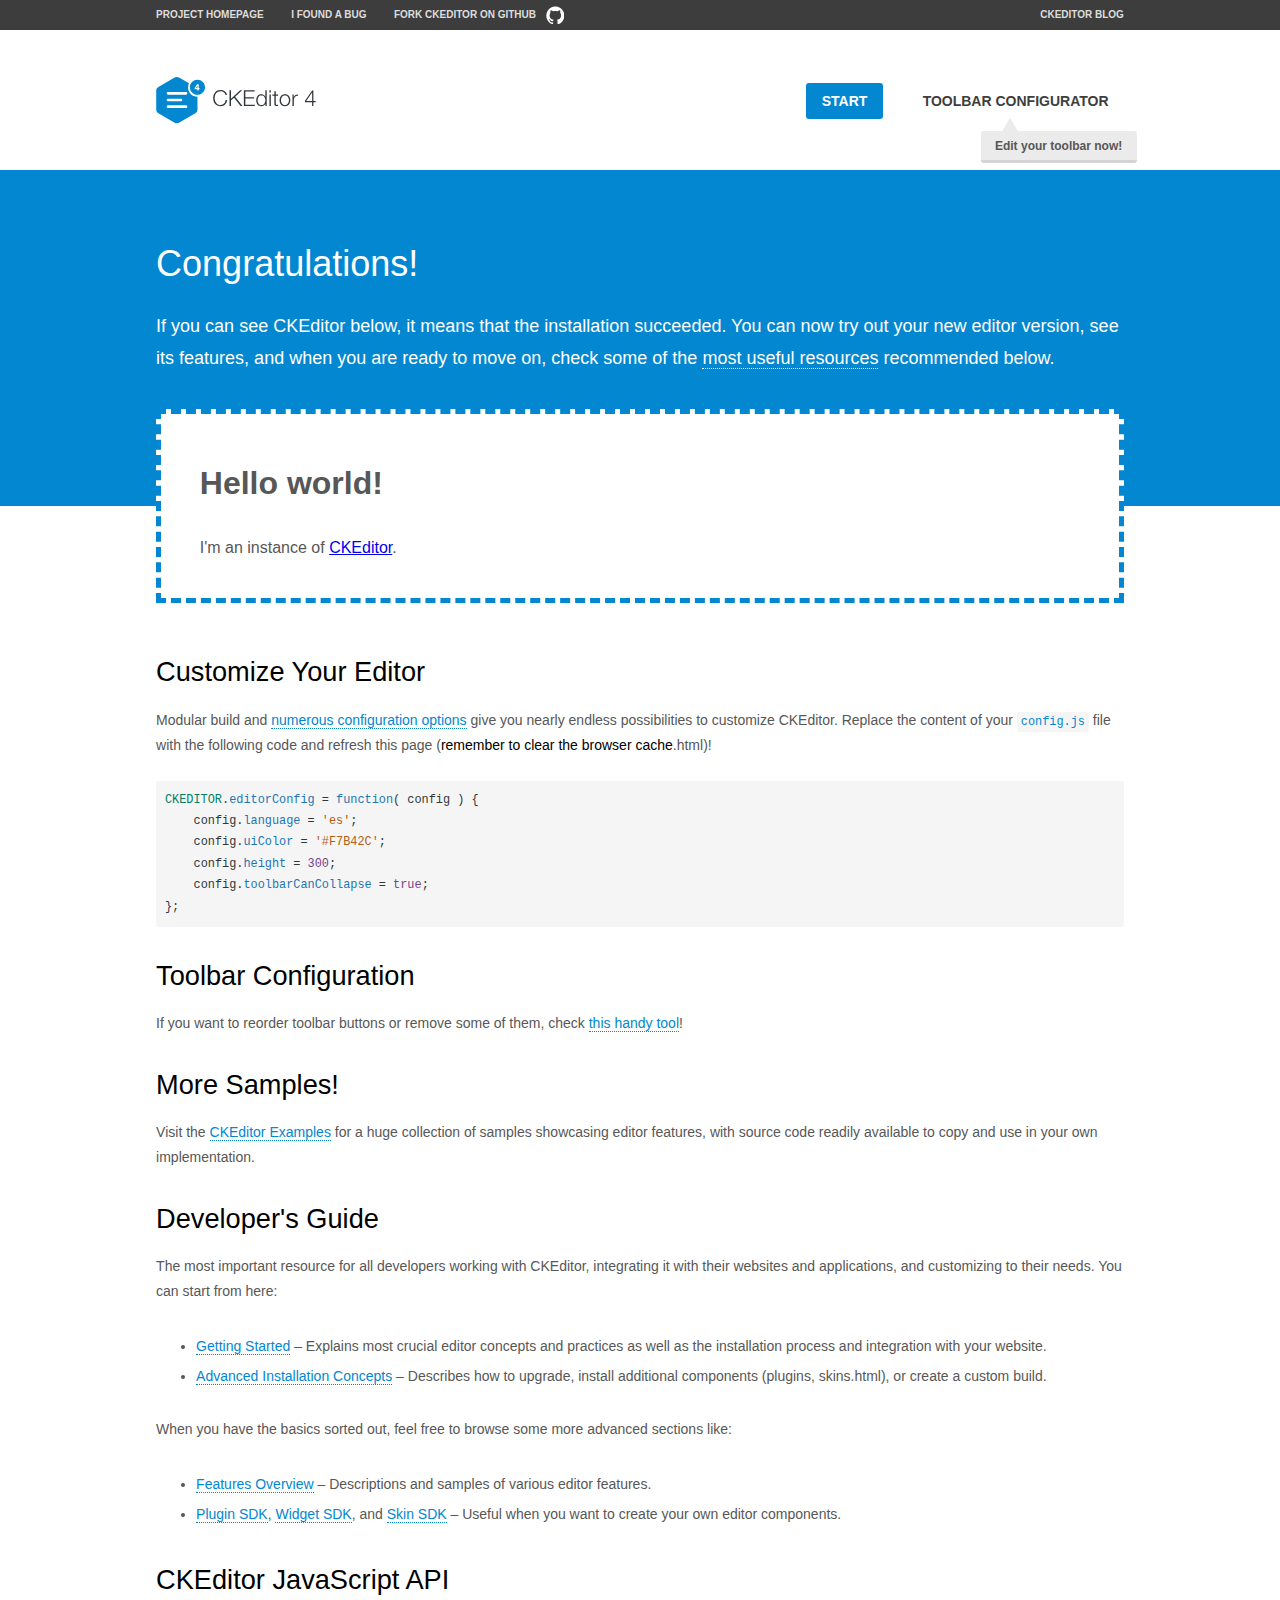
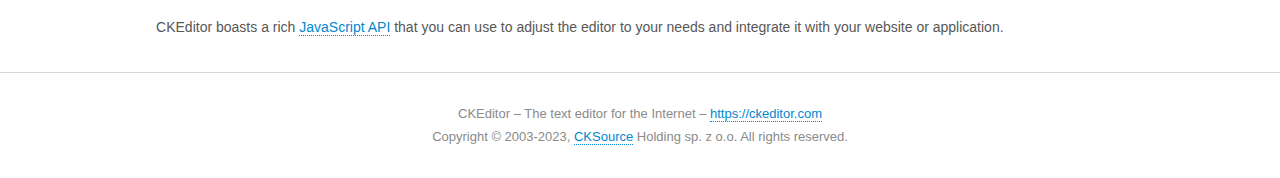
<file: products/static/ckeditor/samples/index.html>
<!DOCTYPE html>
<!--
Copyright (c) 2003-2023, CKSource Holding sp. z o.o. All rights reserved.
CKEditor 4 LTS ("Long Term Support") is available under the terms of the Extended Support Model.
-->
<html lang="en">
<head>
	<meta charset="utf-8">
	<title>CKEditor Sample</title>
	<script src="../ckeditor.js"></script>
	<script src="js/sample.js"></script>
	<link rel="stylesheet" href="css/samples.css">
	<link rel="stylesheet" href="toolbarconfigurator/lib/codemirror/neo.css">
	<meta name="viewport" content="width=device-width,initial-scale=1">
	<meta name="description" content="Try the latest sample of CKEditor 4 and learn more about customizing your WYSIWYG editor with endless possibilities.">
</head>
<body id="main">

<nav class="navigation-a">
	<div class="grid-container">
		<ul class="navigation-a-left grid-width-70">
			<li><a href="https://ckeditor.com/ckeditor-4/">Project Homepage</a></li>
			<li><a href="https://github.com/ckeditor/ckeditor4/issues">I found a bug</a></li>
			<li><a href="https://github.com/ckeditor/ckeditor4" class="icon-pos-right icon-navigation-a-github">Fork CKEditor on GitHub</a></li>
		</ul>
		<ul class="navigation-a-right grid-width-30">
			<li><a href="https://ckeditor.com/blog/">CKEditor Blog</a></li>
		</ul>
	</div>
</nav>

<header class="header-a">
	<div class="grid-container">
		<h1 class="header-a-logo grid-width-30">
			<a href="index.html"><img src="img/logo.svg" onerror="this.src='img/logo.png'; this.onerror=null;" alt="CKEditor Sample"></a>
		</h1>

		<nav class="navigation-b grid-width-70">
			<ul>
				<li><a href="index.html" class="button-a button-a-background">Start</a></li>
				<li><a href="toolbarconfigurator/index.html" class="button-a">Toolbar configurator <span class="balloon-a balloon-a-nw">Edit your toolbar now!</span></a></li>
			</ul>
		</nav>
	</div>
</header>

<main>
	<div class="adjoined-top">
		<div class="grid-container">
			<div class="content grid-width-100">
				<h1>Congratulations!</h1>
				<p>
					If you can see CKEditor below, it means that the installation succeeded.
					You can now try out your new editor version, see its features, and when you are ready to move on, check some of the <a href="#sample-customize">most useful resources</a> recommended below.
				</p>
			</div>
		</div>
	</div>
	<div class="adjoined-bottom">
		<div class="grid-container">
			<div class="grid-width-100">
				<div id="editor">
					<h1>Hello world!</h1>
					<p>I'm an instance of <a href="https://ckeditor.com">CKEditor</a>.</p>
				</div>
			</div>
		</div>
	</div>

	<div class="grid-container">
		<div class="content grid-width-100">
			<section id="sample-customize">
				<h2>Customize Your Editor</h2>
				<p>Modular build and <a href="https://ckeditor.com/docs/ckeditor4/latest/guide/dev_configuration.html">numerous configuration options</a> give you nearly endless possibilities to customize CKEditor. Replace the content of your <code><a href="../config.js">config.js</a></code> file with the following code and refresh this page (<strong>remember to clear the browser cache</strong>.html)!</p>
		<pre class="cm-s-neo CodeMirror"><code><span style="padding-right: 0.1px;"><span class="cm-variable">CKEDITOR</span>.<span class="cm-property">editorConfig</span> <span class="cm-operator">=</span> <span class="cm-keyword">function</span>( <span class="cm-def">config</span> ) {</span>
<span style="padding-right: 0.1px;"><span class="cm-tab">	</span><span class="cm-variable-2">config</span>.<span class="cm-property">language</span> <span class="cm-operator">=</span> <span class="cm-string">'es'</span>;</span>
<span style="padding-right: 0.1px;"><span class="cm-tab">	</span><span class="cm-variable-2">config</span>.<span class="cm-property">uiColor</span> <span class="cm-operator">=</span> <span class="cm-string">'#F7B42C'</span>;</span>
<span style="padding-right: 0.1px;"><span class="cm-tab">	</span><span class="cm-variable-2">config</span>.<span class="cm-property">height</span> <span class="cm-operator">=</span> <span class="cm-number">300</span>;</span>
<span style="padding-right: 0.1px;"><span class="cm-tab">	</span><span class="cm-variable-2">config</span>.<span class="cm-property">toolbarCanCollapse</span> <span class="cm-operator">=</span> <span class="cm-atom">true</span>;</span>
<span style="padding-right: 0.1px;">};</span></code></pre>
			</section>

			<section>
				<h2>Toolbar Configuration</h2>
				<p>If you want to reorder toolbar buttons or remove some of them, check <a href="toolbarconfigurator/index.html">this handy tool</a>!</p>
			</section>

			<section>
				<h2>More Samples!</h2>
				<p>Visit the <a href="https://ckeditor.com/docs/ckeditor4/latest/examples/index.html">CKEditor Examples</a> for a huge collection of samples showcasing editor features, with source code readily available to copy and use in your own implementation.</p>
			</section>

			<section>
				<h2>Developer's Guide</h2>
				<p>The most important resource for all developers working with CKEditor, integrating it with their websites and applications, and customizing to their needs. You can start from here:</p>
				<ul>
					<li><a href="https://ckeditor.com/docs/ckeditor4/latest/guide/dev_installation.html">Getting Started</a> &ndash; Explains most crucial editor concepts and practices as well as the installation process and integration with your website.</li>
					<li><a href="https://ckeditor.com/docs/ckeditor4/latest/guide/dev_advanced_installation.html">Advanced Installation Concepts</a> &ndash; Describes how to upgrade, install additional components (plugins, skins.html), or create a custom build.</li>
				</ul>
					<p>When you have the basics sorted out, feel free to browse some more advanced sections like:</p>
				<ul>
					<li><a href="https://ckeditor.com/docs/ckeditor4/latest/features/index.html">Features Overview</a> &ndash; Descriptions and samples of various editor features.</li>
					<li><a href="https://ckeditor.com/docs/ckeditor4/latest/guide/plugin_sdk_intro.html">Plugin SDK</a>, <a href="https://ckeditor.com/docs/ckeditor4/latest/guide/widget_sdk_intro.html">Widget SDK</a>, and <a href="https://ckeditor.com/docs/ckeditor4/latest/guide/skin_sdk_intro.html">Skin SDK</a> &ndash; Useful when you want to create your own editor components.</li>
				</ul>
			</section>

			<section>
				<h2>CKEditor JavaScript API</h2>
				<p>CKEditor boasts a rich <a href="https://ckeditor.com/docs/ckeditor4/latest/api/index.html">JavaScript API</a> that you can use to adjust the editor to your needs and integrate it with your website or application.</p>
			</section>
		</div>
	</div>
</main>

<footer class="footer-a grid-container">
	<div class="grid-container">
		<p class="grid-width-100">
			CKEditor &ndash; The text editor for the Internet &ndash; <a class="samples" href="https://ckeditor.com/">https://ckeditor.com</a>
		</p>
		<p class="grid-width-100" id="copy">
			Copyright &copy; 2003-2023, <a class="samples" href="https://cksource.com/">CKSource</a> Holding sp. z o.o. All rights reserved.
		</p>
	</div>
</footer>
<script>
	initSample();
</script>

</body>
</html>
</file>
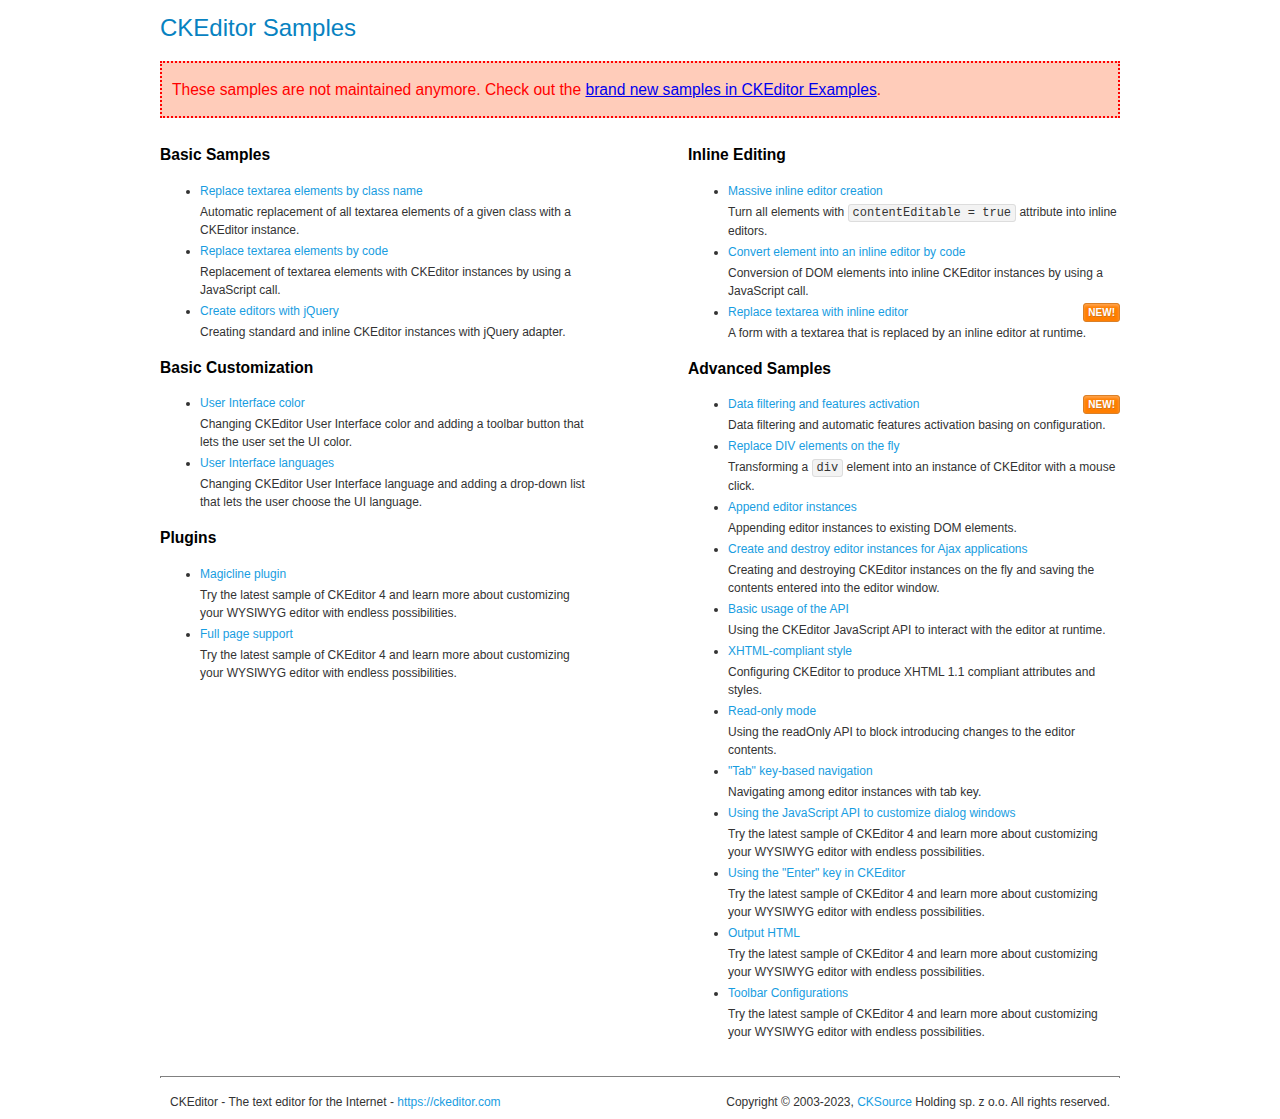
<file: products/static/ckeditor/samples/old/index.html>
<!DOCTYPE html>
<!--
Copyright (c) 2003-2023, CKSource Holding sp. z o.o. All rights reserved.
CKEditor 4 LTS ("Long Term Support") is available under the terms of the Extended Support Model.
-->
<html lang="en">
<head>
	<meta charset="utf-8">
	<title>CKEditor Samples</title>
	<link rel="stylesheet" href="sample.css">
	<meta name="description" content="Try the latest sample of CKEditor 4 and learn more about customizing your WYSIWYG editor with endless possibilities.">
</head>
<body>
	<h1 class="samples">
		CKEditor Samples
	</h1>
	<div class="warning deprecated">
		These samples are not maintained anymore. Check out the <a href="https://ckeditor.com/docs/ckeditor4/latest/examples/index.html">brand new samples in CKEditor Examples</a>.
	</div>
	<div class="twoColumns">
		<div class="twoColumnsLeft">
			<h2 class="samples">
				Basic Samples
			</h2>
			<dl class="samples">
				<dt><a class="samples" href="replacebyclass.html">Replace textarea elements by class name</a></dt>
				<dd>Automatic replacement of all textarea elements of a given class with a CKEditor instance.</dd>

				<dt><a class="samples" href="replacebycode.html">Replace textarea elements by code</a></dt>
				<dd>Replacement of textarea elements with CKEditor instances by using a JavaScript call.</dd>

				<dt><a class="samples" href="jquery.html">Create editors with jQuery</a></dt>
				<dd>Creating standard and inline CKEditor instances with jQuery adapter.</dd>
			</dl>

			<h2 class="samples">
				Basic Customization
			</h2>
			<dl class="samples">
				<dt><a class="samples" href="uicolor.html">User Interface color</a></dt>
				<dd>Changing CKEditor User Interface color and adding a toolbar button that lets the user set the UI color.</dd>

				<dt><a class="samples" href="uilanguages.html">User Interface languages</a></dt>
				<dd>Changing CKEditor User Interface language and adding a drop-down list that lets the user choose the UI language.</dd>
			</dl>


			<h2 class="samples">Plugins</h2>
<dl class="samples">
<dt><a class="samples" href="magicline/magicline.html">Magicline plugin</a></dt>
<dd>Try the latest sample of CKEditor 4 and learn more about customizing your WYSIWYG editor with endless possibilities.</dd>

<dt><a class="samples" href="wysiwygarea/fullpage.html">Full page support</a></dt>
<dd>Try the latest sample of CKEditor 4 and learn more about customizing your WYSIWYG editor with endless possibilities.</dd>
</dl>
		</div>
		<div class="twoColumnsRight">
			<h2 class="samples">
				Inline Editing
			</h2>
			<dl class="samples">
				<dt><a class="samples" href="inlineall.html">Massive inline editor creation</a></dt>
				<dd>Turn all elements with <code>contentEditable = true</code> attribute into inline editors.</dd>

				<dt><a class="samples" href="inlinebycode.html">Convert element into an inline editor by code</a></dt>
				<dd>Conversion of DOM elements into inline CKEditor instances by using a JavaScript call.</dd>

				<dt><a class="samples" href="inlinetextarea.html">Replace textarea with inline editor</a> <span class="new">New!</span></dt>
				<dd>A form with a textarea that is replaced by an inline editor at runtime.</dd>

				
			</dl>

			<h2 class="samples">
				Advanced Samples
			</h2>
			<dl class="samples">
				<dt><a class="samples" href="datafiltering.html">Data filtering and features activation</a> <span class="new">New!</span></dt>
				<dd>Data filtering and automatic features activation basing on configuration.</dd>

				<dt><a class="samples" href="divreplace.html">Replace DIV elements on the fly</a></dt>
				<dd>Transforming a <code>div</code> element into an instance of CKEditor with a mouse click.</dd>

				<dt><a class="samples" href="appendto.html">Append editor instances</a></dt>
				<dd>Appending editor instances to existing DOM elements.</dd>

				<dt><a class="samples" href="ajax.html">Create and destroy editor instances for Ajax applications</a></dt>
				<dd>Creating and destroying CKEditor instances on the fly and saving the contents entered into the editor window.</dd>

				<dt><a class="samples" href="api.html">Basic usage of the API</a></dt>
				<dd>Using the CKEditor JavaScript API to interact with the editor at runtime.</dd>

				<dt><a class="samples" href="xhtmlstyle.html">XHTML-compliant style</a></dt>
				<dd>Configuring CKEditor to produce XHTML 1.1 compliant attributes and styles.</dd>

				<dt><a class="samples" href="readonly.html">Read-only mode</a></dt>
				<dd>Using the readOnly API to block introducing changes to the editor contents.</dd>

				<dt><a class="samples" href="tabindex.html">"Tab" key-based navigation</a></dt>
				<dd>Navigating among editor instances with tab key.</dd>


				
<dt><a class="samples" href="dialog/dialog.html">Using the JavaScript API to customize dialog windows</a></dt>
<dd>Try the latest sample of CKEditor 4 and learn more about customizing your WYSIWYG editor with endless possibilities.</dd>

<dt><a class="samples" href="enterkey/enterkey.html">Using the &quot;Enter&quot; key in CKEditor</a></dt>
<dd>Try the latest sample of CKEditor 4 and learn more about customizing your WYSIWYG editor with endless possibilities.</dd>

<dt><a class="samples" href="htmlwriter/outputhtml.html">Output HTML</a></dt>
<dd>Try the latest sample of CKEditor 4 and learn more about customizing your WYSIWYG editor with endless possibilities.</dd>

<dt><a class="samples" href="toolbar/toolbar.html">Toolbar Configurations</a></dt>
<dd>Try the latest sample of CKEditor 4 and learn more about customizing your WYSIWYG editor with endless possibilities.</dd>

			</dl>
		</div>
	</div>
	<div id="footer">
		<hr>
		<p>
			CKEditor - The text editor for the Internet - <a class="samples" href="https://ckeditor.com/">https://ckeditor.com</a>
		</p>
		<p id="copy">
			Copyright &copy; 2003-2023, <a class="samples" href="https://cksource.com/">CKSource</a> Holding sp. z o.o. All rights reserved.
		</p>
	</div>
</body>
</html>
</file>
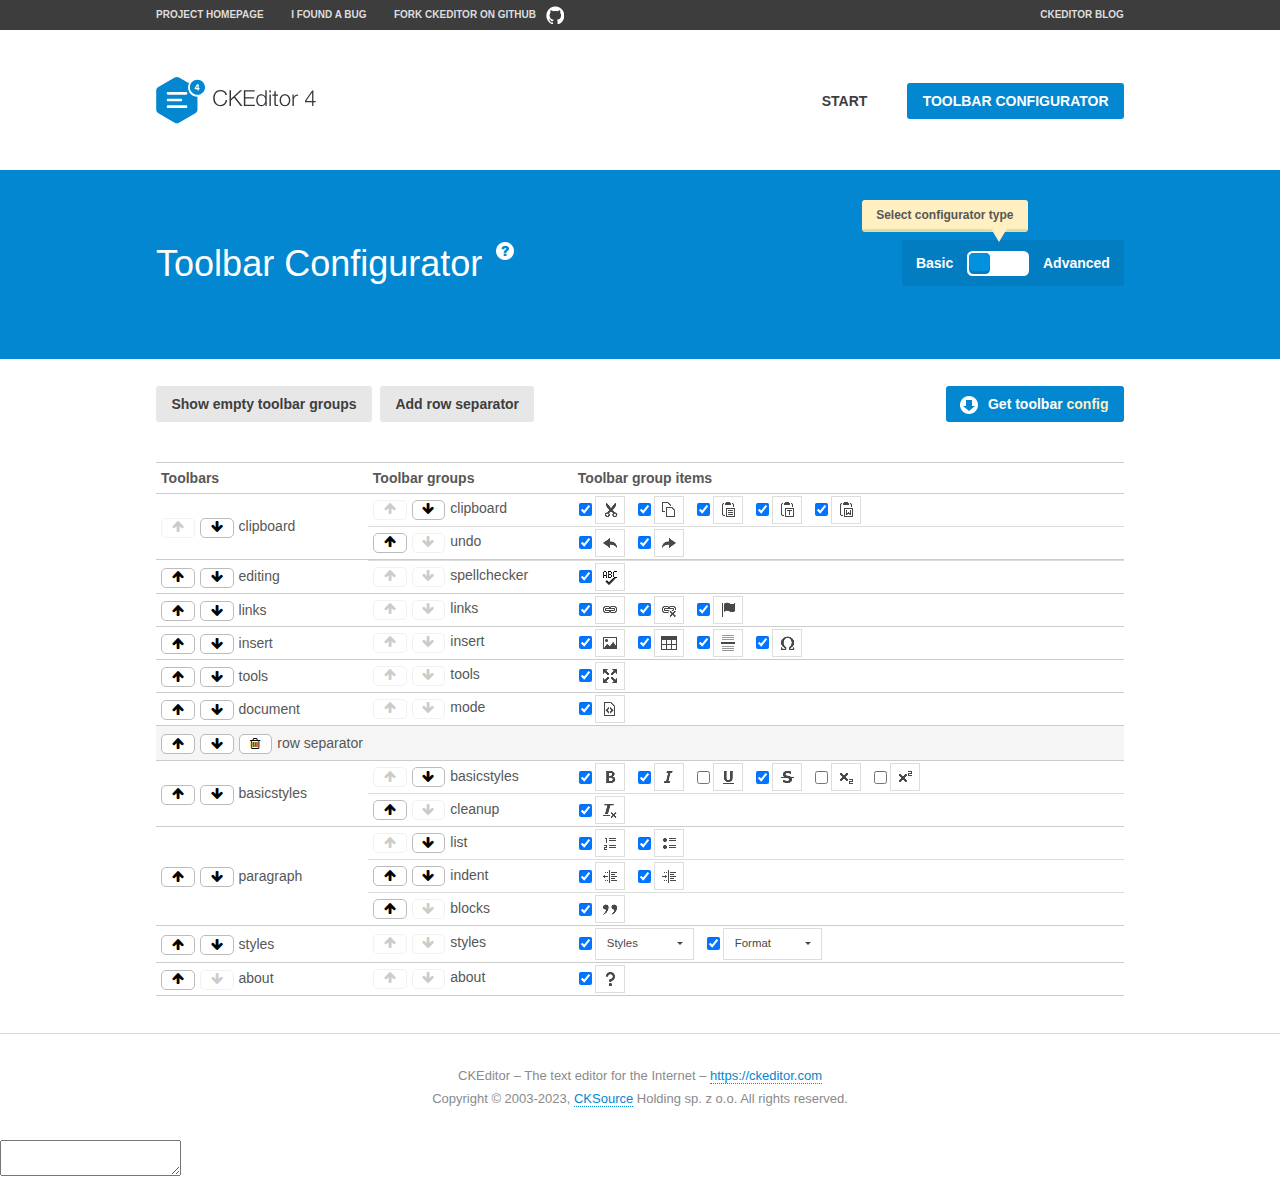
<file: products/static/ckeditor/samples/toolbarconfigurator/index.html>
<!DOCTYPE html>
<!--
Copyright (c) 2003-2023, CKSource Holding sp. z o.o. All rights reserved.
CKEditor 4 LTS ("Long Term Support") is available under the terms of the Extended Support Model.
-->
<!--[if IE 8]><html class="ie8"><![endif]-->
<!--[if gt IE 8]><html><![endif]-->
<!--[if !IE]><!--><html lang="en"><!--<![endif]-->
<head>
	<meta charset="utf-8">
	<title>Toolbar Configurator</title>
	<script src="../../ckeditor.js"></script>
	<script>
		if ( CKEDITOR.env.ie && CKEDITOR.env.version < 9 )
			CKEDITOR.tools.enableHtml5Elements( document );
	</script>
	<link rel="stylesheet" href="lib/codemirror/codemirror.css">
	<link rel="stylesheet" href="lib/codemirror/show-hint.css">
	<link rel="stylesheet" href="lib/codemirror/neo.css">
	<link rel="stylesheet" href="css/fontello.css">
	<link rel="stylesheet" href="../css/samples.css">
	<meta name="description" content="Try the latest sample of CKEditor 4 and learn more about customizing your WYSIWYG editor with endless possibilities.">
</head>
<body id="toolbar">

<nav class="navigation-a">
	<div class="grid-container">
		<ul class="navigation-a-left grid-width-70">
			<li><a href="https://ckeditor.com/ckeditor-4/">Project Homepage</a></li>
			<li><a href="https://github.com/ckeditor/ckeditor4/issues">I found a bug</a></li>
			<li><a href="https://github.com/ckeditor/ckeditor4" class="icon-pos-right icon-navigation-a-github">Fork CKEditor on GitHub</a></li>
		</ul>
		<ul class="navigation-a-right grid-width-30">
			<li><a href="https://ckeditor.com/blog/">CKEditor Blog</a></li>
		</ul>
	</div>
</nav>

<header class="header-a">
	<div class="grid-container">
		<h1 class="header-a-logo grid-width-30">
			<a href="../index.html"><img src="../img/logo.svg" onerror="this.src='../img/logo.png'; this.onerror=null;" alt="CKEditor Logo"></a>
		</h1>
		<nav class="navigation-b grid-width-70">
			<ul>
				<li><a href="../index.html"  class="button-a">Start</a></li>
				<li><a href="index.html"  class="button-a button-a-background">Toolbar configurator</a></li>
			</ul>
		</nav>
	</div>
</header>

<main>
	<div class="adjoined-top">
		<div class="grid-container">
			<div class="content grid-width-100">
				<div class="grid-container-nested">
					<h1 class="grid-width-60">
						Toolbar Configurator
						<a href="#help-content" type="button" title="Configurator help" id="help" class="button-a button-a-background button-a-no-text icon-pos-left icon-question-mark">Help</a>
					</h1>

					<div class="grid-width-40 grid-switch-magic">
						<div class="switch">
							<span class="balloon-a balloon-a-se">Select configurator type</span>
							<input type="radio" name="radio" data-num="1" id="radio-basic" />
							<input type="radio" name="radio" data-num="2" id="radio-advanced" />
							<label data-for="1" for="radio-basic">Basic</label>
							<span class="switch-inner">
								<span class="handler"></span>
							</span>
							<label data-for="2" for="radio-advanced">Advanced</label>
						</div>
					</div>
				</div>
			</div>
		</div>
	</div>
	<div class="adjoined-bottom">
		<div class="grid-container">
			<div class="grid-width-100">
				<div class="editors-container">
					<div id="editor-basic"></div>
					<div id="editor-advanced"></div>
				</div>
			</div>
		</div>
	</div>

	<div class="grid-container configurator">
		<div class="content grid-width-100">
			<div class="configurator">
				<div>
					<div id="toolbarModifierWrapper"></div>
				</div>
			</div>
		</div>
	</div>

	<div id="help-content">
		<div class="grid-container">
			<div class="grid-width-100">
				<h2>What Am I Doing Here?</h2>

				<div class="grid-container grid-container-nested">
					<div class="basic">
						<div class="grid-width-50">
							<p>Arrange <a href="https://ckeditor.com/docs/ckeditor4/latest/api/CKEDITOR_config.html#cfg-toolbarGroups">toolbar groups</a>, toggle <a href="https://ckeditor.com/docs/ckeditor4/latest/api/CKEDITOR_config.html#cfg-removeButtons">button visibility</a> according to your needs and get your toolbar configuration.</p>
							<p>You can replace the content of the <a href="../../config.js"><code>config.js</code></a> file with the generated configuration. If you already set some configuration options you will need to merge both configurations.</p>
						</div>
						<div class="grid-width-50">
							<p>Read more about different ways of <a href="https://ckeditor.com/docs/ckeditor4/latest/guide/dev_configuration.html">setting configuration</a> and do not forget about <strong>clearing browser cache</strong>.</p>
							<p>Arranging toolbar groups is the recommended way of configuring the toolbar, but if you need more freedom you can use the <a href="#advanced">advanced configurator</a>.</p>
						</div>
					</div>
					<div class="advanced" style="display: none;">
						<div class="grid-width-50">
							<p>With this code editor you can edit your <a href="https://ckeditor.com/docs/ckeditor4/latest/api/CKEDITOR_config.html#cfg-toolbar">toolbar configuration</a> live.</p>
							<p>You can replace the content of the <a href="../../config.js"><code>config.js</code></a> file with the generated configuration. If you already set some configuration options you will need to merge both configurations.</p>
						</div>
						<div class="grid-width-50">
							<p>Read more about different ways of <a href="https://ckeditor.com/docs/ckeditor4/latest/guide/dev_configuration.html">setting configuration</a> and do not forget about <strong>clearing browser cache</strong>.</p>
						</div>
					</div>
				</div>

				<p class="grid-container grid-container-nested">
					<button type="button" class="help-content-close grid-width-100 button-a button-a-background">Got it. Let's play!</button>
				</p>
			</div>
		</div>
	</div>
</main>

<footer class="footer-a grid-container">
	<p class="grid-width-100">
		CKEditor &ndash; The text editor for the Internet &ndash; <a class="samples" href="https://ckeditor.com/">https://ckeditor.com</a>
	</p>
	<p class="grid-width-100" id="copy">
		Copyright &copy; 2003-2023, <a class="samples" href="https://cksource.com/">CKSource</a> Holding sp. z o.o. All rights reserved.
	</p>
</footer>

<script src="lib/codemirror/codemirror.js"></script>
<script src="lib/codemirror/javascript.js"></script>
<script src="lib/codemirror/show-hint.js"></script>

<script src="js/fulltoolbareditor.js"></script>
<script src="js/abstracttoolbarmodifier.js"></script>
<script src="js/toolbarmodifier.js"></script>
<script src="js/toolbartextmodifier.js"></script>
<script src="../js/sf.js"></script>

<script>
	( function() {
		'use strict';

		var mode = ( window.location.hash.substr( 1 ) === 'advanced' ) ? 'advanced' : 'basic',
			configuratorSection = CKEDITOR.document.findOne( 'main > .grid-container.configurator' ),
			basicInstruction = CKEDITOR.document.findOne( '#help-content .basic' ),
			advancedInstruction = CKEDITOR.document.findOne( '#help-content .advanced' ),

			// Configurator mode switcher.
			modeSwitchBasic = CKEDITOR.document.getById( 'radio-basic' ),
			modeSwitchAdvanced = CKEDITOR.document.getById( 'radio-advanced' );

		// Initial setup
		function updateSwitcher() {
			if ( mode === 'advanced' ) {
				modeSwitchAdvanced.$.checked = true;
			} else {
				modeSwitchBasic.$.checked = true;
			}
		}

		updateSwitcher();

		CKEDITOR.document.getWindow().on( 'hashchange', function( e ) {
			var hash = window.location.hash.substr( 1 );
			if ( !( hash === 'advanced' || hash === 'basic' ) ) {
				return;
			}
			mode = hash;
			onToolbarsDone( mode );
		} );

		CKEDITOR.document.getWindow().on( 'resize', function() {
			updateToolbar( ( mode === 'basic' ? toolbarModifier : toolbarTextModifier )[ 'editorInstance' ] );
		} );

		function onRefresh( modifier ) {
			modifier = modifier || this;

			if ( mode === 'basic' && modifier instanceof ToolbarConfigurator.ToolbarTextModifier ) {
				return;
			}

			// CodeMirror container becomes visible, so we need to refresh and to avoid rendering problems.
			if ( mode === 'advanced' && modifier instanceof ToolbarConfigurator.ToolbarTextModifier ) {
				modifier.codeContainer.refresh();
			}

			updateToolbar( modifier.editorInstance );
		}

		function updateToolbar( editor ) {
			var editorContainer = editor.container;

			// Not always editor is loaded.
			if ( !editorContainer ) {
				return;
			}

			var displayStyle = editorContainer.getStyle( 'display' );

			editorContainer.setStyle( 'display', 'block' );

			var newHeight = editorContainer.getSize( 'height' );

			var newMarginTop = parseInt( editorContainer.getComputedStyle( 'margin-top' ), 10 );
			newMarginTop = ( isNaN( newMarginTop ) ? 0 : Number( newMarginTop ) );

			var newMarginBottom = parseInt( editorContainer.getComputedStyle( 'margin-bottom' ), 10 );
			newMarginBottom = ( isNaN( newMarginBottom ) ? 0 : Number( newMarginBottom ) );

			var result = newHeight + newMarginTop + newMarginBottom;

			editorContainer.setStyle( 'display', displayStyle );

			editor.container.getAscendant( 'div' ).setStyle( 'height', result + 'px' );
		}

		var toolbarModifier = new ToolbarConfigurator.ToolbarModifier( 'editor-basic' );

		var done = 0;
		toolbarModifier.init( onToolbarInit );
		toolbarModifier.onRefresh = onRefresh;

		CKEDITOR.document.getById( 'toolbarModifierWrapper' ).append( toolbarModifier.mainContainer );

		var toolbarTextModifier = new ToolbarConfigurator.ToolbarTextModifier( 'editor-advanced' );
		toolbarTextModifier.init( onToolbarInit );
		toolbarTextModifier.onRefresh = onRefresh;

		function onToolbarInit() {
			if ( ++done === 2 ) {
				onToolbarsDone();

				positionSticky.watch( CKEDITOR.document.findOne( '.toolbar' ), function() {
					return mode === 'advanced';
				} );
			}
		}

		function onToolbarsDone() {
			if ( mode === 'basic' ) {
				toggleModeBasic( false );
			} else {
				toggleModeAdvanced( false );
			}

			updateSwitcher();

			setTimeout( function() {
				CKEDITOR.document.findOne( '.editors-container' ).addClass( 'active' );
				CKEDITOR.document.findOne( '#toolbarModifierWrapper' ).addClass( 'active' );
			}, 200 );
		}

		CKEDITOR.document.getById( 'toolbarModifierWrapper' ).append( toolbarTextModifier.mainContainer );

		function toogleModeSwitch( onElement, offElement, onModifier, offModifier ) {
			onElement.addClass( 'fancy-button-active' );
			offElement.removeClass( 'fancy-button-active' );

			onModifier.showUI();
			offModifier.hideUI();
		}

		function toggleModeBasic( callOnRefresh ) {
			callOnRefresh = ( callOnRefresh !== false );
			mode = 'basic';
			window.location.hash = '#basic';
			toogleModeSwitch( modeSwitchBasic, modeSwitchAdvanced, toolbarModifier, toolbarTextModifier );

			configuratorSection.removeClass( 'freed-width' );
			basicInstruction.show();
			advancedInstruction.hide();

			callOnRefresh && onRefresh( toolbarModifier );
		}

		function toggleModeAdvanced( callOnRefresh ) {
			callOnRefresh = ( callOnRefresh !== false );
			mode = 'advanced';
			window.location.hash = '#advanced';
			toogleModeSwitch( modeSwitchAdvanced, modeSwitchBasic, toolbarTextModifier, toolbarModifier );

			configuratorSection.addClass( 'freed-width' );
			advancedInstruction.show();
			basicInstruction.hide();

			callOnRefresh && onRefresh( toolbarTextModifier );
		}

		modeSwitchBasic.on( 'click', toggleModeBasic );
		modeSwitchAdvanced.on( 'click', toggleModeAdvanced );

		//
		// Position:sticky for the toolbar.
		//

		// Will make elements behave like they were styled with position:sticky.
		var positionSticky = {
			// Store object: {
			// 		element: CKEDITOR.dom.element, // Element which will float.
			// 		placeholder: CKEDITOR.dom.element, // Placeholder which is place to prevent page bounce.
			// 		isFixed: boolean // Whether element float now.
			// }
			watched: [],

			active: [],

			staticContainer: null,

			init: function() {
				var element = CKEDITOR.dom.element.createFromHtml(
					'<div class="staticContainer">' +
						'<div class="grid-container" >' +
							'<div class="grid-width-100">' +
								'<div class="inner"></div>' +
							'</div>' +
						'</div>' +
					'</div>' );

				this.staticContainer = element.findOne( '.inner' );

				CKEDITOR.document.getBody().append( element );
			},

			watch: function( element, preventFunc ) {
				this.watched.push( {
					element: element,
					placeholder: new CKEDITOR.dom.element( 'div' ),
					isFixed: false,
					preventFunc: preventFunc
				} );
			},

			checkAll: function() {
				for ( var i = 0; i < this.watched.length; i++ ) {
					this.check( this.watched[ i ] );
				}
			},

			check: function( element ) {
				var isFixed = element.isFixed;
				var shouldBeFixed = this.shouldBeFixed( element );

				// Nothing to be done.
				if ( isFixed === shouldBeFixed ) {
					return;
				}

				var placeholder = element.placeholder;

				if ( isFixed ) {
					// Unfixing.

					element.element.insertBefore( placeholder );
					placeholder.remove();

					element.element.removeStyle( 'margin' );

					this.active.splice( CKEDITOR.tools.indexOf( this.active, element ), 1 );

				} else {
					// Fixing.
					placeholder.setStyle( 'width', element.element.getSize( 'width' ) + 'px' );
					placeholder.setStyle( 'height', element.element.getSize( 'height' ) + 'px' );
					placeholder.setStyle( 'margin-bottom', element.element.getComputedStyle( 'margin-bottom' ) );
					placeholder.setStyle( 'display', element.element.getComputedStyle( 'display' ) );
					placeholder.insertAfter( element.element );

					this.staticContainer.append( element.element );

					this.active.push( element );
				}

				element.isFixed = !element.isFixed;
			},

			shouldBeFixed: function( element ) {
				if ( element.preventFunc && element.preventFunc() ) {
					return false;
				}

				// If element is already fixed we are checking it's placeholder.
				var related = ( element.isFixed ? element.placeholder : element.element ),
					clientRect = related.$.getBoundingClientRect(),
					staticHeight = this.staticContainer.getSize('height' ),
					elemHeight = element.element.getSize( 'height' );

				if ( element.isFixed ) {
					return ( clientRect.top + elemHeight < staticHeight );
				} else {
					return ( clientRect.top < staticHeight );
				}
			}
		};

		positionSticky.init();

		CKEDITOR.document.getWindow().on( 'scroll',
			CKEDITOR.tools.eventsBuffer( 100, positionSticky.checkAll, positionSticky ).input
		);

		// Make the toolbar sticky.
		positionSticky.watch( CKEDITOR.document.findOne( '.editors-container' ) );

		// Help button and help-content.
		( function() {
			var helpButton = CKEDITOR.document.getById( 'help' ),
				helpContent = CKEDITOR.document.getById( 'help-content' );

			// Don't show help button on IE8 because it's unsupported by Pico Modal.
			if ( CKEDITOR.env.ie && CKEDITOR.env.version == 8 ) {
				helpButton.hide();
			} else {
				// Display help modal when the button is clicked.
				helpButton.on( 'click', function( evt ) {
					SF.modal( {
						// Clone modal content from DOM.
						content: helpContent.getHtml(),

						afterCreate: function( modal ) {
							// Enable modal content button to close the modal.
							new CKEDITOR.dom.element( modal.modalElem() ).findOne( '.help-content-close' ).once( 'click', modal.close );
						}
					} ).show();
				} );
			}
		} )();
	} )();
</script>
</body>
</html>
</file>
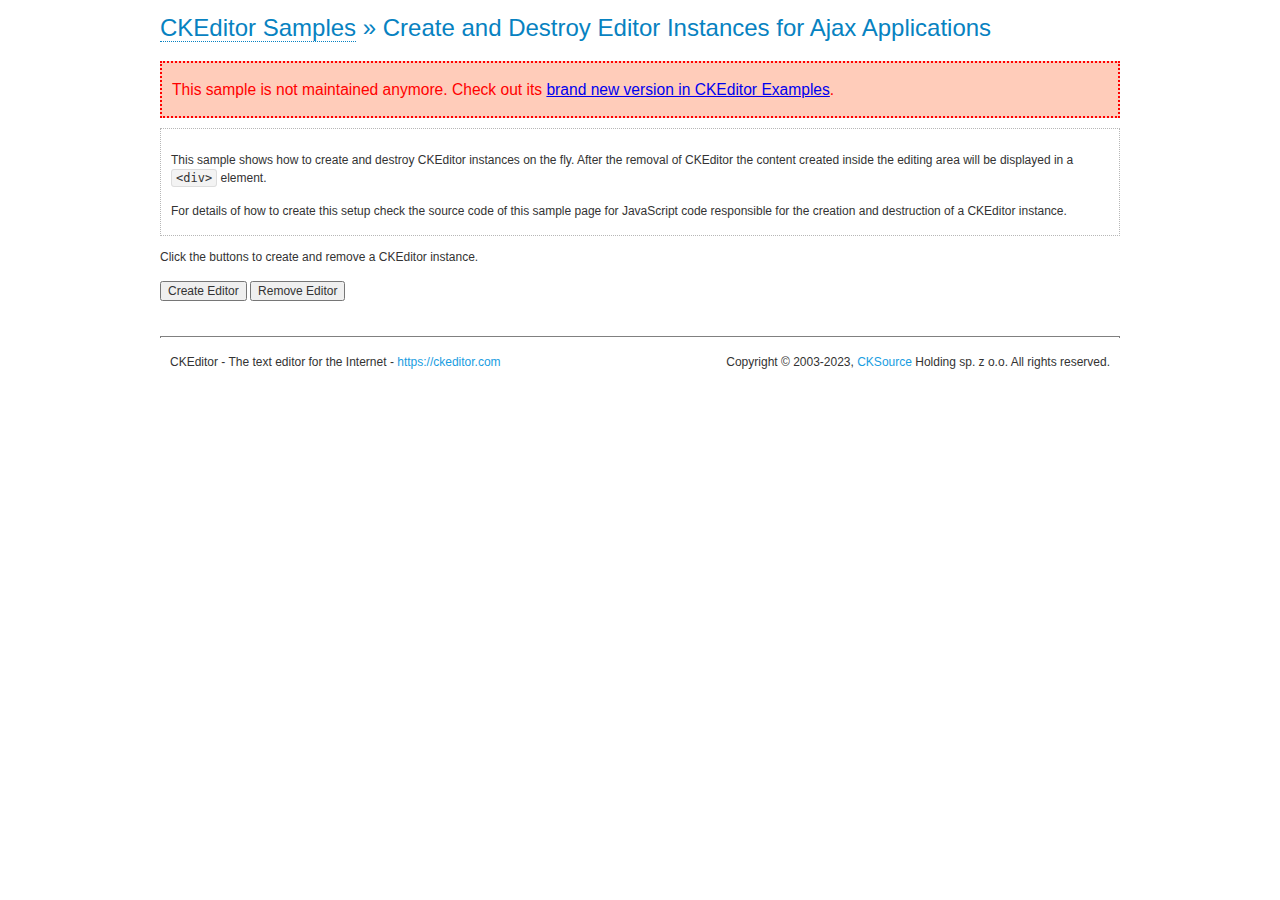
<file: products/static/ckeditor/samples/old/ajax.html>
<!DOCTYPE html>
<!--
Copyright (c) 2003-2023, CKSource Holding sp. z o.o. All rights reserved.
CKEditor 4 LTS ("Long Term Support") is available under the terms of the Extended Support Model.
-->
<html lang="en">
<head>
	<meta charset="utf-8">
	<title>Ajax &mdash; CKEditor Sample</title>
	<script src="../../ckeditor.js"></script>
	<link rel="stylesheet" href="sample.css">
	<meta name="description" content="Try the latest sample of CKEditor 4 and learn more about customizing your WYSIWYG editor with endless possibilities.">
	<script>

		var editor, html = '';

		function createEditor() {
			if ( editor )
				return;

			// Create a new editor inside the <div id="editor">, setting its value to html
			var config = {
				on: {
					contentPreview: function( evt ) {
						evt.data.dataValue = '<div style="padding: 1.5em;border: 3px #f00 solid">' +
								'<h1>Content Preview was blocked</h1>' +
								'<p>To ensure the highest security, the content preview in samples was blocked.</p>' +
								'<p>Please refer to our ' +
									'<a href="https://ckeditor.com/docs/ckeditor4/latest/guide/dev_best_practices.html#validate-preview-content">' +
									'best practices on security</a> to learn more how to properly configure and secure the content preview.</p>' +
							'</div>';
					}
				}
			};
			editor = CKEDITOR.appendTo( 'editor', config, html );
		}

		function removeEditor() {
			if ( !editor )
				return;

			// Retrieve the editor contents. In an Ajax application, this data would be
			// sent to the server or used in any other way.
			document.getElementById( 'editorcontents' ).value = html = editor.getData();
			document.getElementById( 'contents' ).style.display = '';

			// Destroy the editor.
			editor.destroy();
			editor = null;
		}

	</script>
</head>
<body>
	<h1 class="samples">
		<a href="index.html">CKEditor Samples</a> &raquo; Create and Destroy Editor Instances for Ajax Applications
	</h1>
	<div class="warning deprecated">
		This sample is not maintained anymore. Check out its <a href="https://ckeditor.com/docs/ckeditor4/latest/examples/saveajax.html">brand new version in CKEditor Examples</a>.
	</div>
	<div class="description">
		<p>
			This sample shows how to create and destroy CKEditor instances on the fly. After the removal of CKEditor the content created inside the editing
			area will be displayed in a <code>&lt;div&gt;</code> element.
		</p>
		<p>
			For details of how to create this setup check the source code of this sample page
			for JavaScript code responsible for the creation and destruction of a CKEditor instance.
		</p>
	</div>
	<p>Click the buttons to create and remove a CKEditor instance.</p>
	<p>
		<input onclick="createEditor();" type="button" value="Create Editor">
		<input onclick="removeEditor();" type="button" value="Remove Editor">
	</p>
	<!-- This div will hold the editor. -->
	<div id="editor">
	</div>
	<div id="contents" style="display: none">
		<p>
			Edited Contents:
		</p>
		<!-- This div will be used to display the editor contents. -->
		<textarea id="editorcontents" style="width: 100%;min-height: 2em;"></textarea>
	</div>
	<div id="footer">
		<hr>
		<p>
			CKEditor - The text editor for the Internet - <a class="samples" href="https://ckeditor.com/">https://ckeditor.com</a>
		</p>
		<p id="copy">
			Copyright &copy; 2003-2023, <a class="samples" href="https://cksource.com/">CKSource</a> Holding sp. z o.o. All rights reserved.
		</p>
	</div>
</body>
</html>
</file>
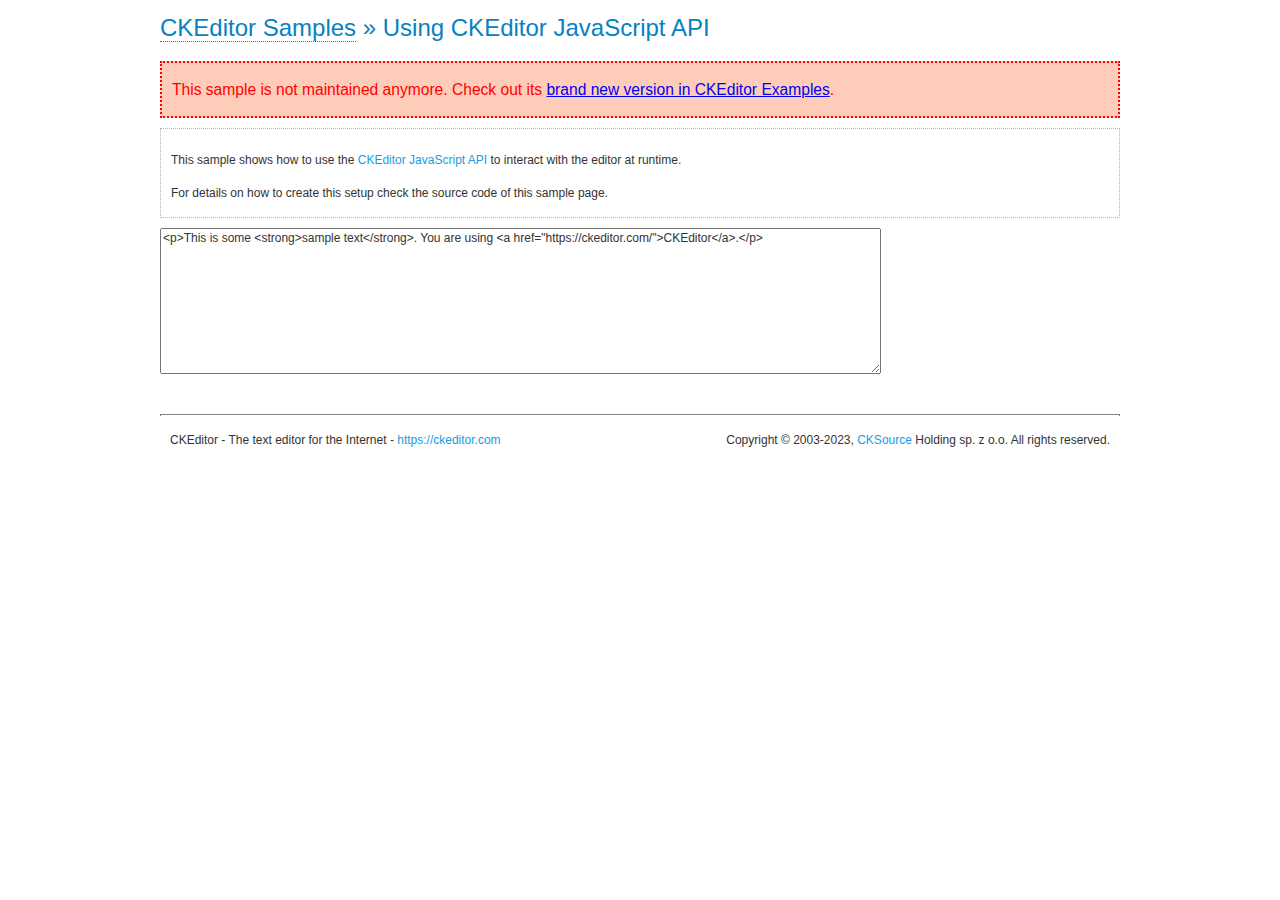
<file: products/static/ckeditor/samples/old/api.html>
<!DOCTYPE html>
<!--
Copyright (c) 2003-2023, CKSource Holding sp. z o.o. All rights reserved.
CKEditor 4 LTS ("Long Term Support") is available under the terms of the Extended Support Model.
-->
<html lang="en">
<head>
	<meta charset="utf-8">
	<title>API Usage &mdash; CKEditor Sample</title>
	<script src="../../ckeditor.js"></script>
	<link href="sample.css" rel="stylesheet">
	<meta name="description" content="Try the latest sample of CKEditor 4 and learn more about customizing your WYSIWYG editor with endless possibilities.">
	<script>

// The instanceReady event is fired, when an instance of CKEditor has finished
// its initialization.
CKEDITOR.on( 'instanceReady', function( ev ) {
	// Show the editor name and description in the browser status bar.
	document.getElementById( 'eMessage' ).innerHTML = 'Instance <code>' + ev.editor.name + '<\/code> loaded.';

	// Show this sample buttons.
	document.getElementById( 'eButtons' ).style.display = 'block';
});

function InsertHTML() {
	// Get the editor instance that we want to interact with.
	var editor = CKEDITOR.instances.editor1;
	var value = document.getElementById( 'htmlArea' ).value;

	// Check the active editing mode.
	if ( editor.mode == 'wysiwyg' )
	{
		// Insert HTML code.
		// https://ckeditor.com/docs/ckeditor4/latest/api/CKEDITOR_editor.html#method-insertHtml
		editor.insertHtml( value );
	}
	else
		alert( 'You must be in WYSIWYG mode!' );
}

function InsertText() {
	// Get the editor instance that we want to interact with.
	var editor = CKEDITOR.instances.editor1;
	var value = document.getElementById( 'txtArea' ).value;

	// Check the active editing mode.
	if ( editor.mode == 'wysiwyg' )
	{
		// Insert as plain text.
		// https://ckeditor.com/docs/ckeditor4/latest/api/CKEDITOR_editor.html#method-insertText
		editor.insertText( value );
	}
	else
		alert( 'You must be in WYSIWYG mode!' );
}

function SetContents() {
	// Get the editor instance that we want to interact with.
	var editor = CKEDITOR.instances.editor1;
	var value = document.getElementById( 'htmlArea' ).value;

	// Set editor contents (replace current contents).
	// https://ckeditor.com/docs/ckeditor4/latest/api/CKEDITOR_editor.html#method-setData
	editor.setData( value );
}

function GetContents() {
	// Get the editor instance that you want to interact with.
	var editor = CKEDITOR.instances.editor1;

	// Get editor contents
	// https://ckeditor.com/docs/ckeditor4/latest/api/CKEDITOR_editor.html#method-getData
	alert( editor.getData() );
}

function ExecuteCommand( commandName ) {
	// Get the editor instance that we want to interact with.
	var editor = CKEDITOR.instances.editor1;

	// Check the active editing mode.
	if ( editor.mode == 'wysiwyg' )
	{
		// Execute the command.
		// https://ckeditor.com/docs/ckeditor4/latest/api/CKEDITOR_editor.html#method-execCommand
		editor.execCommand( commandName );
	}
	else
		alert( 'You must be in WYSIWYG mode!' );
}

function CheckDirty() {
	// Get the editor instance that we want to interact with.
	var editor = CKEDITOR.instances.editor1;
	// Checks whether the current editor contents present changes when compared
	// to the contents loaded into the editor at startup
	// https://ckeditor.com/docs/ckeditor4/latest/api/CKEDITOR_editor.html#method-checkDirty
	alert( editor.checkDirty() );
}

function ResetDirty() {
	// Get the editor instance that we want to interact with.
	var editor = CKEDITOR.instances.editor1;
	// Resets the "dirty state" of the editor (see CheckDirty())
	// https://ckeditor.com/docs/ckeditor4/latest/api/CKEDITOR_editor.html#method-resetDirty
	editor.resetDirty();
	alert( 'The "IsDirty" status has been reset' );
}

function Focus() {
	CKEDITOR.instances.editor1.focus();
}

function onFocus() {
	document.getElementById( 'eMessage' ).innerHTML = '<b>' + this.name + ' is focused </b>';
}

function onBlur() {
	document.getElementById( 'eMessage' ).innerHTML = this.name + ' lost focus';
}

	</script>

</head>
<body>
	<h1 class="samples">
		<a href="index.html">CKEditor Samples</a> &raquo; Using CKEditor JavaScript API
	</h1>
	<div class="warning deprecated">
		This sample is not maintained anymore. Check out its <a href="https://ckeditor.com/docs/ckeditor4/latest/examples/api.html">brand new version in CKEditor Examples</a>.
	</div>
	<div class="description">
	<p>
		This sample shows how to use the
		<a class="samples" href="https://ckeditor.com/docs/ckeditor4/latest/api/CKEDITOR_editor.html">CKEditor JavaScript API</a>
		to interact with the editor at runtime.
	</p>
	<p>
		For details on how to create this setup check the source code of this sample page.
	</p>
	</div>

	<!-- This <div> holds alert messages to be display in the sample page. -->
	<div id="alerts">
		<noscript>
			<p>
				<strong>CKEditor requires JavaScript to run</strong>. In a browser with no JavaScript
				support, like yours, you should still see the contents (HTML data) and you should
				be able to edit it normally, without a rich editor interface.
			</p>
		</noscript>
	</div>
	<form action="../../../samples/sample_posteddata.php" method="post">
		<textarea cols="100" id="editor1" name="editor1" rows="10">&lt;p&gt;This is some &lt;strong&gt;sample text&lt;/strong&gt;. You are using &lt;a href="https://ckeditor.com/"&gt;CKEditor&lt;/a&gt;.&lt;/p&gt;</textarea>

		<script>
			// Replace the <textarea id="editor1"> with an CKEditor instance.
			CKEDITOR.replace( 'editor1', {
				on: {
					focus: onFocus,
					blur: onBlur,

					// Check for availability of corresponding plugins.
					pluginsLoaded: function( evt ) {
						var doc = CKEDITOR.document, ed = evt.editor;
						if ( !ed.getCommand( 'bold' ) )
							doc.getById( 'exec-bold' ).hide();
						if ( !ed.getCommand( 'link' ) )
							doc.getById( 'exec-link' ).hide();
					},

					contentPreview: function( evt ) {
						evt.data.dataValue = '<div style="padding: 1.5em;border: 3px #f00 solid">' +
								'<h1>Content Preview was blocked</h1>' +
								'<p>To ensure the highest security, the content preview in samples was blocked.</p>' +
								'<p>Please refer to our ' +
									'<a href="https://ckeditor.com/docs/ckeditor4/latest/guide/dev_best_practices.html#validate-preview-content">' +
									'best practices on security</a> to learn more how to properly configure and secure the content preview.</p>' +
							'</div>';
					}
				}
			});
		</script>

		<p id="eMessage">
		</p>

		<div id="eButtons" style="display: none">
			<input id="exec-bold" onclick="ExecuteCommand('bold');" type="button" value="Execute &quot;bold&quot; Command">
			<input id="exec-link" onclick="ExecuteCommand('link');" type="button" value="Execute &quot;link&quot; Command">
			<input onclick="Focus();" type="button" value="Focus">
			<br><br>
			<input onclick="InsertHTML();" type="button" value="Insert HTML">
			<input onclick="SetContents();" type="button" value="Set Editor Contents">
			<input onclick="GetContents();" type="button" value="Get Editor Contents (HTML)">
			<br>
			<textarea cols="100" id="htmlArea" rows="3">&lt;h2&gt;Test&lt;/h2&gt;&lt;p&gt;This is some &lt;a href="/Test1.html"&gt;sample&lt;/a&gt; HTML code.&lt;/p&gt;</textarea>
			<br>
			<br>
			<input onclick="InsertText();" type="button" value="Insert Text">
			<br>
			<textarea cols="100" id="txtArea" rows="3">   First line with some leading whitespaces.

Second line of text preceded by two line breaks.</textarea>
			<br>
			<br>
			<input onclick="CheckDirty();" type="button" value="checkDirty()">
			<input onclick="ResetDirty();" type="button" value="resetDirty()">
		</div>
	</form>
	<div id="footer">
		<hr>
		<p>
			CKEditor - The text editor for the Internet - <a class="samples" href="https://ckeditor.com/">https://ckeditor.com</a>
		</p>
		<p id="copy">
			Copyright &copy; 2003-2023, <a class="samples" href="https://cksource.com/">CKSource</a> Holding sp. z o.o. All rights reserved.
		</p>
	</div>
</body>
</html>
</file>
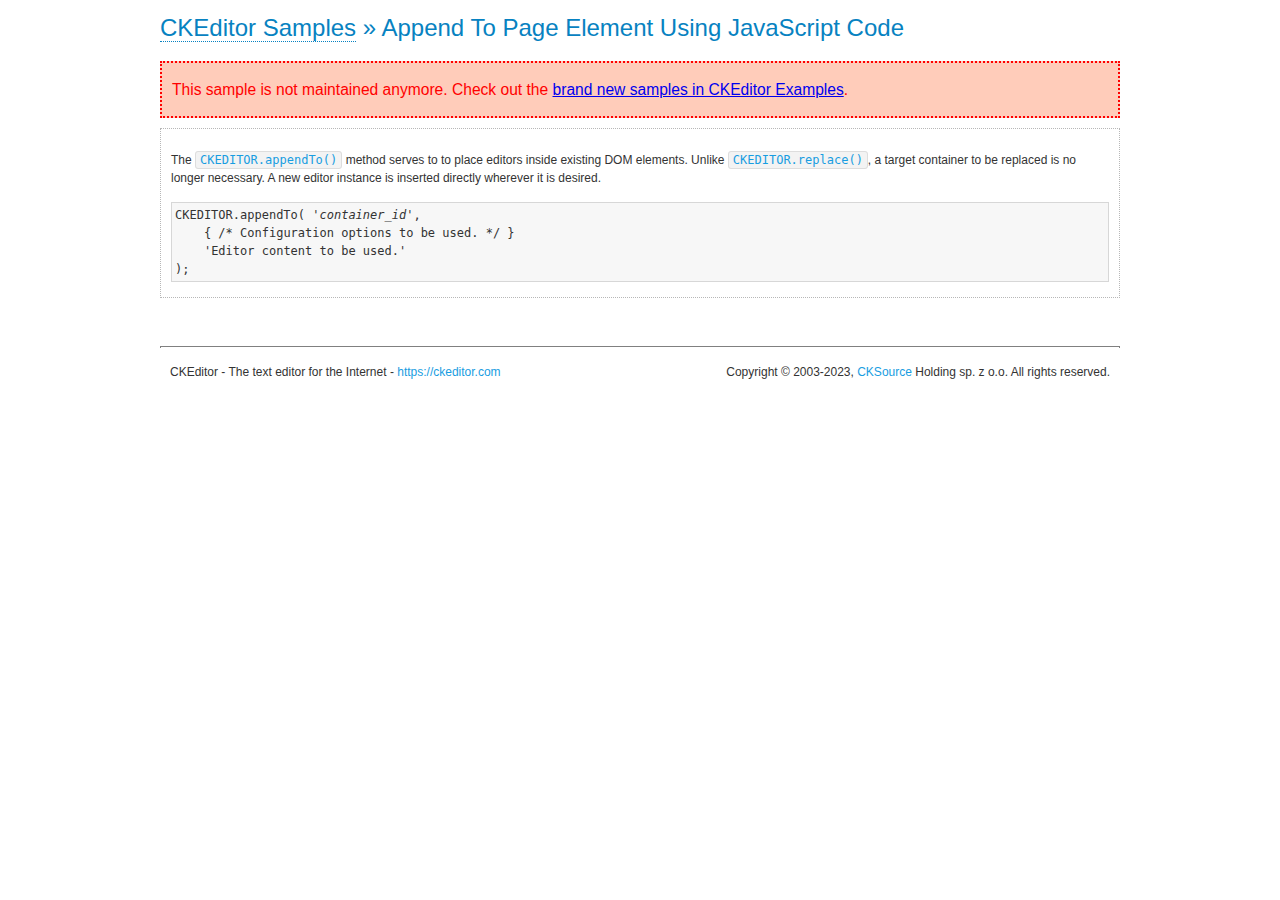
<file: products/static/ckeditor/samples/old/appendto.html>
<!DOCTYPE html>
<!--
Copyright (c) 2003-2023, CKSource Holding sp. z o.o. All rights reserved.
CKEditor 4 LTS ("Long Term Support") is available under the terms of the Extended Support Model.
-->
<html lang="en">
<head>
	<meta charset="utf-8">
	<title>Append To Page Element Using JavaScript Code &mdash; CKEditor Sample</title>
	<script src="../../ckeditor.js"></script>
	<link rel="stylesheet" href="sample.css">
	<meta name="description" content="Try the latest sample of CKEditor 4 and learn more about customizing your WYSIWYG editor with endless possibilities.">
</head>
<body>
	<h1 class="samples">
		<a href="index.html">CKEditor Samples</a> &raquo; Append To Page Element Using JavaScript Code
	</h1>
	<div class="warning deprecated">
		This sample is not maintained anymore. Check out the <a href="https://ckeditor.com/docs/ckeditor4/latest/examples/index.html">brand new samples in CKEditor Examples</a>.
	</div>
	<div id="section1">
		<div class="description">
			<p>
				The <code><a class="samples" href="https://ckeditor.com/docs/ckeditor4/latest/api/CKEDITOR.html#method-appendTo">CKEDITOR.appendTo()</a></code> method serves to to place editors inside existing DOM elements. Unlike <code><a class="samples" href="https://ckeditor.com/docs/ckeditor4/latest/api/CKEDITOR.html#method-replace">CKEDITOR.replace()</a></code>,
				a target container to be replaced is no longer necessary. A new editor
				instance is inserted directly wherever it is desired.
			</p>
<pre class="samples">CKEDITOR.appendTo( '<em>container_id</em>',
	{ /* Configuration options to be used. */ }
	'Editor content to be used.'
);</pre>
		</div>
		<script>

			// This call can be placed at any point after the
			// DOM element to append CKEditor to or inside the <head><script>
			// in a window.onload event handler.

			// Append a CKEditor instance using the default configuration and the
			// provided content to the <div> element of ID "section1".
			CKEDITOR.appendTo( 'section1',
				{
					on: {
						contentPreview: function( evt ) {
							evt.data.dataValue = '<div style="padding: 1.5em;border: 3px #f00 solid">' +
									'<h1>Content Preview was blocked</h1>' +
									'<p>To ensure the highest security, the content preview in samples was blocked.</p>' +
									'<p>Please refer to our ' +
										'<a href="https://ckeditor.com/docs/ckeditor4/latest/guide/dev_best_practices.html#validate-preview-content">' +
										'best practices on security</a> to learn more how to properly configure and secure the content preview.</p>' +
								'</div>';
						}
					}
				},
				'<p>This is some <strong>sample text</strong>. You are using <a href="https://ckeditor.com/">CKEditor</a>.</p>'
			);

		</script>
	</div>
	<br>
	<div id="footer">
		<hr>
		<p>
			CKEditor - The text editor for the Internet - <a class="samples" href="https://ckeditor.com/">https://ckeditor.com</a>
		</p>
		<p id="copy">
			Copyright &copy; 2003-2023, <a class="samples" href="https://cksource.com/">CKSource</a> Holding sp. z o.o. All rights reserved.
		</p>
	</div>
</body>
</html>
</file>
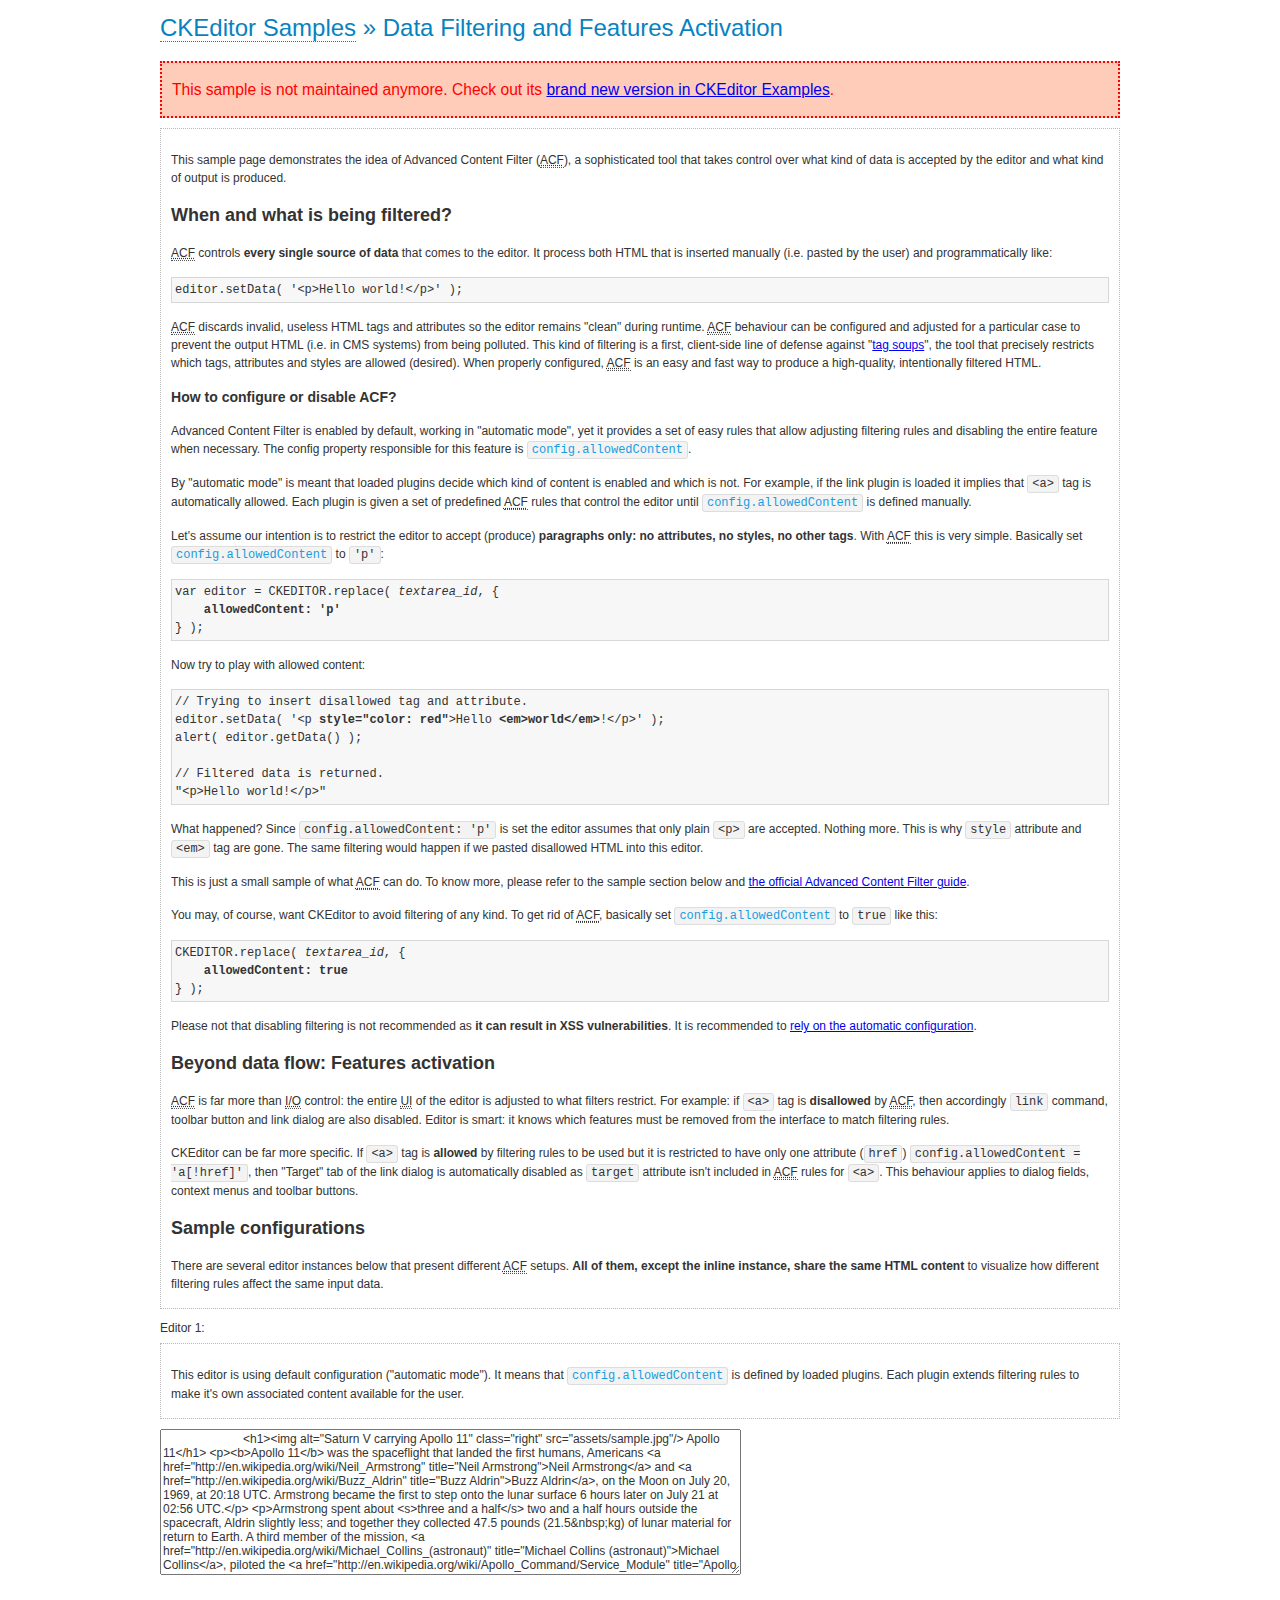
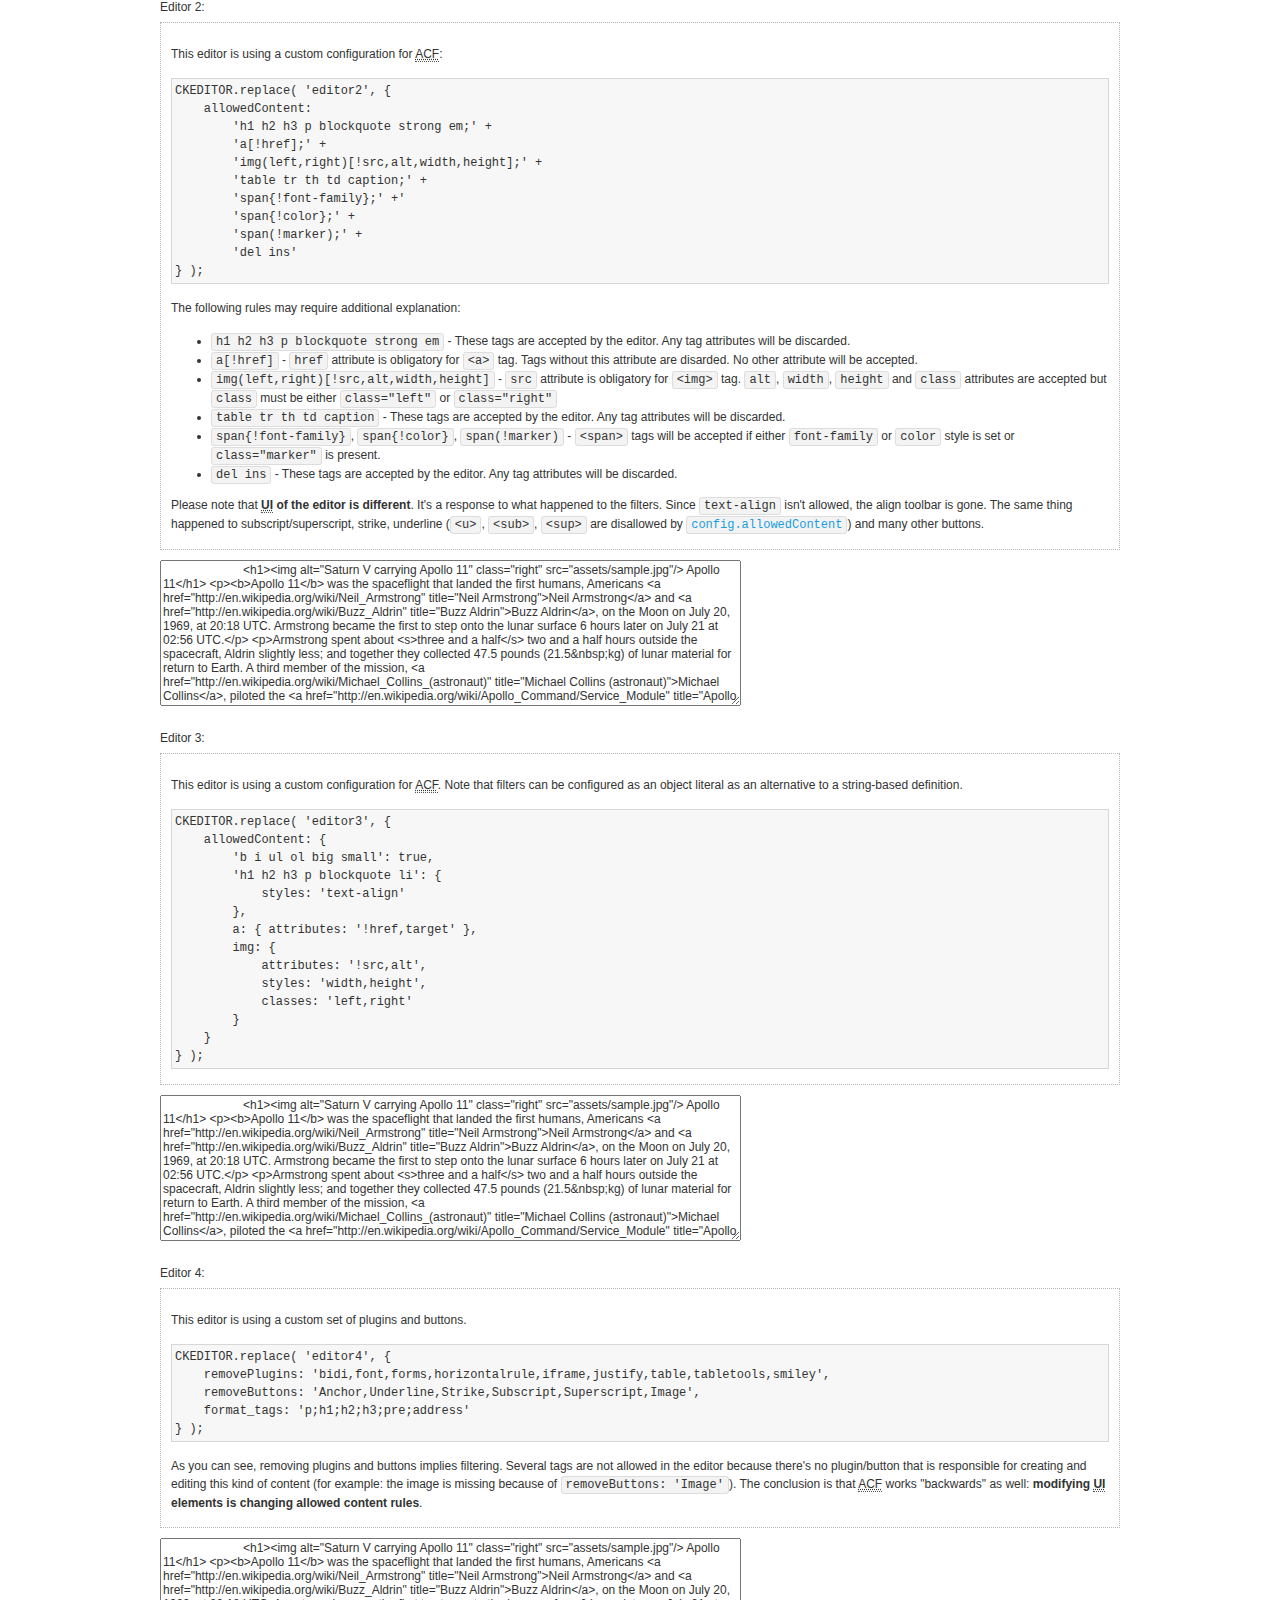
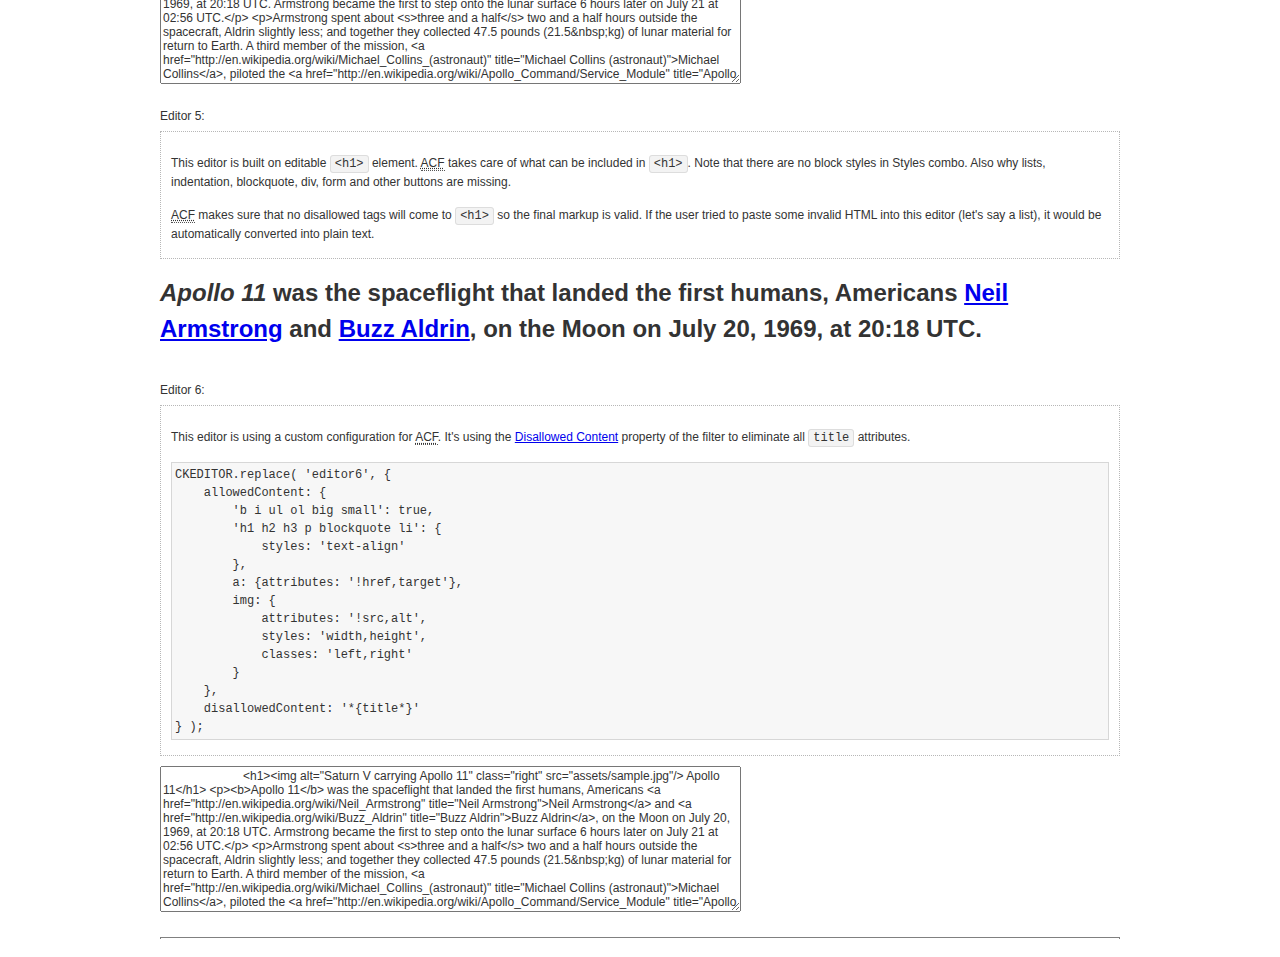
<file: products/static/ckeditor/samples/old/datafiltering.html>
<!DOCTYPE html>
<!--
Copyright (c) 2003-2023, CKSource Holding sp. z o.o. All rights reserved.
CKEditor 4 LTS ("Long Term Support") is available under the terms of the Extended Support Model.
-->
<html lang="en">
<head>
	<meta charset="utf-8">
	<title>Data Filtering &mdash; CKEditor Sample</title>
	<script src="../../ckeditor.js"></script>
	<link rel="stylesheet" href="sample.css">
	<meta name="description" content="Try the latest sample of CKEditor 4 and learn more about customizing your WYSIWYG editor with endless possibilities.">
	<script>
		// Remove advanced tabs for all editors.
		CKEDITOR.config.removeDialogTabs = 'image:advanced;link:advanced;creatediv:advanced;editdiv:advanced';

		CKEDITOR.on( 'instanceCreated', function( evt ) {
			evt.editor.on( 'contentPreview',function( evt ) {
				evt.data.dataValue = '<div style="padding: 1.5em;border: 3px #f00 solid">' +
						'<h1>Content Preview was blocked</h1>' +
						'<p>To ensure the highest security, the content preview in samples was blocked.</p>' +
						'<p>Please refer to our ' +
							'<a href="https://ckeditor.com/docs/ckeditor4/latest/guide/dev_best_practices.html#validate-preview-content">' +
							'best practices on security</a> to learn more how to properly configure and secure the content preview.</p>' +
					'</div>';
			} );
		} );
	</script>
</head>
<body>
	<h1 class="samples">
		<a href="index.html">CKEditor Samples</a> &raquo; Data Filtering and Features Activation
	</h1>
	<div class="warning deprecated">
		This sample is not maintained anymore. Check out its <a href="https://ckeditor.com/docs/ckeditor4/latest/examples/acf.html">brand new version in CKEditor Examples</a>.
	</div>
	<div class="description">
		<p>
			This sample page demonstrates the idea of Advanced Content Filter
			(<abbr title="Advanced Content Filter">ACF</abbr>), a sophisticated
			tool that takes control over what kind of data is accepted by the editor and what
			kind of output is produced.
		</p>
		<h2>When and what is being filtered?</h2>
		<p>
			<abbr title="Advanced Content Filter">ACF</abbr> controls
			<strong>every single source of data</strong> that comes to the editor.
			It process both HTML that is inserted manually (i.e. pasted by the user)
			and programmatically like:
		</p>
<pre class="samples">
editor.setData( '&lt;p&gt;Hello world!&lt;/p&gt;' );
</pre>
		<p>
			<abbr title="Advanced Content Filter">ACF</abbr> discards invalid,
			useless HTML tags and attributes so the editor remains "clean" during
			runtime. <abbr title="Advanced Content Filter">ACF</abbr> behaviour
			can be configured and adjusted for a particular case to prevent the
			output HTML (i.e. in CMS systems) from being polluted.

			This kind of filtering is a first, client-side line of defense
			against "<a href="http://en.wikipedia.org/wiki/Tag_soup">tag soups</a>",
			the tool that precisely restricts which tags, attributes and styles
			are allowed (desired). When properly configured, <abbr title="Advanced Content Filter">ACF</abbr>
			is an easy and fast way to produce a high-quality, intentionally filtered HTML.
		</p>

		<h3>How to configure or disable ACF?</h3>
		<p>
			Advanced Content Filter is enabled by default, working in "automatic mode", yet
			it provides a set of easy rules that allow adjusting filtering rules
			and disabling the entire feature when necessary. The config property
			responsible for this feature is <code><a class="samples"
			href="https://ckeditor.com/docs/ckeditor4/latest/api/CKEDITOR_config.html#cfg-allowedContent">config.allowedContent</a></code>.
		</p>
		<p>
			By "automatic mode" is meant that loaded plugins decide which kind
			of content is enabled and which is not. For example, if the link
			plugin is loaded it implies that <code>&lt;a&gt;</code> tag is
			automatically allowed. Each plugin is given a set
			of predefined <abbr title="Advanced Content Filter">ACF</abbr> rules
			that control the editor until <code><a class="samples"
			href="https://ckeditor.com/docs/ckeditor4/latest/api/CKEDITOR_config.html#cfg-allowedContent">
			config.allowedContent</a></code>
			is defined manually.
		</p>
		<p>
			Let's assume our intention is to restrict the editor to accept (produce) <strong>paragraphs
			only: no attributes, no styles, no other tags</strong>.
			With <abbr title="Advanced Content Filter">ACF</abbr>
			this is very simple. Basically set <code><a class="samples"
			href="https://ckeditor.com/docs/ckeditor4/latest/api/CKEDITOR_config.html#cfg-allowedContent">
			config.allowedContent</a></code> to <code>'p'</code>:
		</p>
<pre class="samples">
var editor = CKEDITOR.replace( <em>textarea_id</em>, {
	<strong>allowedContent: 'p'</strong>
} );
</pre>
		<p>
			Now try to play with allowed content:
		</p>
<pre class="samples">
// Trying to insert disallowed tag and attribute.
editor.setData( '&lt;p <strong>style="color: red"</strong>&gt;Hello <strong>&lt;em&gt;world&lt;/em&gt;</strong>!&lt;/p&gt;' );
alert( editor.getData() );

// Filtered data is returned.
"&lt;p&gt;Hello world!&lt;/p&gt;"
</pre>
		<p>
			What happened? Since <code>config.allowedContent: 'p'</code> is set the editor assumes
			that only plain <code>&lt;p&gt;</code> are accepted. Nothing more. This is why
			<code>style</code> attribute and <code>&lt;em&gt;</code> tag are gone. The same
			filtering would happen if we pasted disallowed HTML into this editor.
		</p>
		<p>
			This is just a small sample of what <abbr title="Advanced Content Filter">ACF</abbr>
			can do. To know more, please refer to the sample section below and
			<a href="https://ckeditor.com/docs/ckeditor4/latest/guide/dev_advanced_content_filter.html">the official Advanced Content Filter guide</a>.
		</p>
		<p>
			You may, of course, want CKEditor to avoid filtering of any kind.
			To get rid of <abbr title="Advanced Content Filter">ACF</abbr>,
			basically set <code><a class="samples"
			href="https://ckeditor.com/docs/ckeditor4/latest/api/CKEDITOR_config.html#cfg-allowedContent">
			config.allowedContent</a></code> to <code>true</code> like this:
		</p>
<pre class="samples">
CKEDITOR.replace( <em>textarea_id</em>, {
	<strong>allowedContent: true</strong>
} );
</pre>
		<p>
			Please not that disabling filtering is not recommended
			as <strong>it can result in XSS vulnerabilities</strong>.
			It is recommended to <a
			href="https://ckeditor.com/docs/ckeditor4/latest/guide/dev_best_practices.html#use-acf-in-default-automatic-mode">
			rely on the automatic configuration</a>.
		</p>

		<h2>Beyond data flow: Features activation</h2>
		<p>
			<abbr title="Advanced Content Filter">ACF</abbr> is far more than
			<abbr title="Input/Output">I/O</abbr> control: the entire
			<abbr title="User Interface">UI</abbr> of the editor is adjusted to what
			filters restrict. For example: if <code>&lt;a&gt;</code> tag is
			<strong>disallowed</strong>
			by <abbr title="Advanced Content Filter">ACF</abbr>,
			then accordingly <code>link</code> command, toolbar button and link dialog
			are also disabled. Editor is smart: it knows which features must be
			removed from the interface to match filtering rules.
		</p>
		<p>
			CKEditor can be far more specific. If <code>&lt;a&gt;</code> tag is
			<strong>allowed</strong> by filtering rules to be used but it is restricted
			to have only one attribute (<code>href</code>)
			<code>config.allowedContent = 'a[!href]'</code>, then
			"Target" tab of the link dialog is automatically disabled as <code>target</code>
			attribute isn't included in <abbr title="Advanced Content Filter">ACF</abbr> rules
			for <code>&lt;a&gt;</code>. This behaviour applies to dialog fields, context
			menus and toolbar buttons.
		</p>

		<h2>Sample configurations</h2>
		<p>
			There are several editor instances below that present different
			<abbr title="Advanced Content Filter">ACF</abbr> setups. <strong>All of them,
			except the inline instance, share the same HTML content</strong> to visualize
			how different filtering rules affect the same input data.
		</p>
	</div>

	<div>
		<label for="editor1">
			Editor 1:
		</label>
		<div class="description">
			<p>
				This editor is using default configuration ("automatic mode"). It means that
				<code><a class="samples"
				href="https://ckeditor.com/docs/ckeditor4/latest/api/CKEDITOR_config.html#cfg-allowedContent">
				config.allowedContent</a></code> is defined by loaded plugins.
				Each plugin extends filtering rules to make it's own associated content
				available for the user.
			</p>
		</div>
		<textarea cols="80" id="editor1" name="editor1" rows="10">
			&lt;h1&gt;&lt;img alt=&quot;Saturn V carrying Apollo 11&quot; class=&quot;right&quot; src=&quot;assets/sample.jpg&quot;/&gt; Apollo 11&lt;/h1&gt; &lt;p&gt;&lt;b&gt;Apollo 11&lt;/b&gt; was the spaceflight that landed the first humans, Americans &lt;a href=&quot;http://en.wikipedia.org/wiki/Neil_Armstrong&quot; title=&quot;Neil Armstrong&quot;&gt;Neil Armstrong&lt;/a&gt; and &lt;a href=&quot;http://en.wikipedia.org/wiki/Buzz_Aldrin&quot; title=&quot;Buzz Aldrin&quot;&gt;Buzz Aldrin&lt;/a&gt;, on the Moon on July 20, 1969, at 20:18 UTC. Armstrong became the first to step onto the lunar surface 6 hours later on July 21 at 02:56 UTC.&lt;/p&gt; &lt;p&gt;Armstrong spent about &lt;s&gt;three and a half&lt;/s&gt; two and a half hours outside the spacecraft, Aldrin slightly less; and together they collected 47.5 pounds (21.5&amp;nbsp;kg) of lunar material for return to Earth. A third member of the mission, &lt;a href=&quot;http://en.wikipedia.org/wiki/Michael_Collins_(astronaut)&quot; title=&quot;Michael Collins (astronaut)&quot;&gt;Michael Collins&lt;/a&gt;, piloted the &lt;a href=&quot;http://en.wikipedia.org/wiki/Apollo_Command/Service_Module&quot; title=&quot;Apollo Command/Service Module&quot;&gt;command&lt;/a&gt; spacecraft alone in lunar orbit until Armstrong and Aldrin returned to it for the trip back to Earth.&lt;/p&gt; &lt;h2&gt;Broadcasting and &lt;em&gt;quotes&lt;/em&gt; &lt;a id=&quot;quotes&quot; name=&quot;quotes&quot;&gt;&lt;/a&gt;&lt;/h2&gt; &lt;p&gt;Broadcast on live TV to a world-wide audience, Armstrong stepped onto the lunar surface and described the event as:&lt;/p&gt; &lt;blockquote&gt;&lt;p&gt;One small step for [a] man, one giant leap for mankind.&lt;/p&gt;&lt;/blockquote&gt; &lt;p&gt;Apollo 11 effectively ended the &lt;a href=&quot;http://en.wikipedia.org/wiki/Space_Race&quot; title=&quot;Space Race&quot;&gt;Space Race&lt;/a&gt; and fulfilled a national goal proposed in 1961 by the late U.S. President &lt;a href=&quot;http://en.wikipedia.org/wiki/John_F._Kennedy&quot; title=&quot;John F. Kennedy&quot;&gt;John F. Kennedy&lt;/a&gt; in a speech before the United States Congress:&lt;/p&gt; &lt;blockquote&gt;&lt;p&gt;[...] before this decade is out, of landing a man on the Moon and returning him safely to the Earth.&lt;/p&gt;&lt;/blockquote&gt; &lt;h2&gt;Technical details &lt;a id=&quot;tech-details&quot; name=&quot;tech-details&quot;&gt;&lt;/a&gt;&lt;/h2&gt; &lt;table align=&quot;right&quot; border=&quot;1&quot; bordercolor=&quot;#ccc&quot; cellpadding=&quot;5&quot; cellspacing=&quot;0&quot; style=&quot;border-collapse:collapse;margin:10px 0 10px 15px;&quot;&gt; &lt;caption&gt;&lt;strong&gt;Mission crew&lt;/strong&gt;&lt;/caption&gt; &lt;thead&gt; &lt;tr&gt; &lt;th scope=&quot;col&quot;&gt;Position&lt;/th&gt; &lt;th scope=&quot;col&quot;&gt;Astronaut&lt;/th&gt; &lt;/tr&gt; &lt;/thead&gt; &lt;tbody&gt; &lt;tr&gt; &lt;td&gt;Commander&lt;/td&gt; &lt;td&gt;Neil A. Armstrong&lt;/td&gt; &lt;/tr&gt; &lt;tr&gt; &lt;td&gt;Command Module Pilot&lt;/td&gt; &lt;td&gt;Michael Collins&lt;/td&gt; &lt;/tr&gt; &lt;tr&gt; &lt;td&gt;Lunar Module Pilot&lt;/td&gt; &lt;td&gt;Edwin &amp;quot;Buzz&amp;quot; E. Aldrin, Jr.&lt;/td&gt; &lt;/tr&gt; &lt;/tbody&gt; &lt;/table&gt; &lt;p&gt;Launched by a &lt;strong&gt;Saturn V&lt;/strong&gt; rocket from &lt;a href=&quot;http://en.wikipedia.org/wiki/Kennedy_Space_Center&quot; title=&quot;Kennedy Space Center&quot;&gt;Kennedy Space Center&lt;/a&gt; in Merritt Island, Florida on July 16, Apollo 11 was the fifth manned mission of &lt;a href=&quot;http://en.wikipedia.org/wiki/NASA&quot; title=&quot;NASA&quot;&gt;NASA&lt;/a&gt;&amp;#39;s Apollo program. The Apollo spacecraft had three parts:&lt;/p&gt; &lt;ol&gt; &lt;li&gt;&lt;strong&gt;Command Module&lt;/strong&gt; with a cabin for the three astronauts which was the only part which landed back on Earth&lt;/li&gt; &lt;li&gt;&lt;strong&gt;Service Module&lt;/strong&gt; which supported the Command Module with propulsion, electrical power, oxygen and water&lt;/li&gt; &lt;li&gt;&lt;strong&gt;Lunar Module&lt;/strong&gt; for landing on the Moon.&lt;/li&gt; &lt;/ol&gt; &lt;p&gt;After being sent to the Moon by the Saturn V&amp;#39;s upper stage, the astronauts separated the spacecraft from it and travelled for three days until they entered into lunar orbit. Armstrong and Aldrin then moved into the Lunar Module and landed in the &lt;a href=&quot;http://en.wikipedia.org/wiki/Mare_Tranquillitatis&quot; title=&quot;Mare Tranquillitatis&quot;&gt;Sea of Tranquility&lt;/a&gt;. They stayed a total of about 21 and a half hours on the lunar surface. After lifting off in the upper part of the Lunar Module and rejoining Collins in the Command Module, they returned to Earth and landed in the &lt;a href=&quot;http://en.wikipedia.org/wiki/Pacific_Ocean&quot; title=&quot;Pacific Ocean&quot;&gt;Pacific Ocean&lt;/a&gt; on July 24.&lt;/p&gt; &lt;hr/&gt; &lt;p style=&quot;text-align: right;&quot;&gt;&lt;small&gt;Source: &lt;a href=&quot;http://en.wikipedia.org/wiki/Apollo_11&quot;&gt;Wikipedia.org&lt;/a&gt;&lt;/small&gt;&lt;/p&gt;
		</textarea>

		<script>

			CKEDITOR.replace( 'editor1' );

		</script>
	</div>

	<br>

	<div>
		<label for="editor2">
			Editor 2:
		</label>
		<div class="description">
			<p>
				This editor is using a custom configuration for
				<abbr title="Advanced Content Filter">ACF</abbr>:
			</p>
<pre class="samples">
CKEDITOR.replace( 'editor2', {
	allowedContent:
		'h1 h2 h3 p blockquote strong em;' +
		'a[!href];' +
		'img(left,right)[!src,alt,width,height];' +
		'table tr th td caption;' +
		'span{!font-family};' +'
		'span{!color};' +
		'span(!marker);' +
		'del ins'
} );
</pre>
			<p>
				The following rules may require additional explanation:
			</p>
			<ul>
				<li>
					<code>h1 h2 h3 p blockquote strong em</code> - These tags
					are accepted by the editor. Any tag attributes will be discarded.
				</li>
				<li>
					<code>a[!href]</code> - <code>href</code> attribute is obligatory
					for <code>&lt;a&gt;</code> tag. Tags without this attribute
					are disarded. No other attribute will be accepted.
				</li>
				<li>
					<code>img(left,right)[!src,alt,width,height]</code> - <code>src</code>
					attribute is obligatory for <code>&lt;img&gt;</code> tag.
					<code>alt</code>, <code>width</code>, <code>height</code>
					and <code>class</code> attributes are accepted but
					<code>class</code> must be either <code>class="left"</code>
					or <code>class="right"</code>
				</li>
				<li>
					<code>table tr th td caption</code> - These tags
					are accepted by the editor. Any tag attributes will be discarded.
				</li>
				<li>
					<code>span{!font-family}</code>, <code>span{!color}</code>,
					<code>span(!marker)</code> - <code>&lt;span&gt;</code> tags
					will be accepted if either <code>font-family</code> or
					<code>color</code> style is set or <code>class="marker"</code>
					is present.
				</li>
				<li>
					<code>del ins</code> - These tags
					are accepted by the editor. Any tag attributes will be discarded.
				</li>
			</ul>
			<p>
				Please note that <strong><abbr title="User Interface">UI</abbr> of the
				editor is different</strong>. It's a response to what happened to the filters.
				Since <code>text-align</code> isn't allowed, the align toolbar is gone.
				The same thing happened to subscript/superscript, strike, underline
				(<code>&lt;u&gt;</code>, <code>&lt;sub&gt;</code>, <code>&lt;sup&gt;</code>
				are disallowed by <code><a class="samples"
				href="https://ckeditor.com/docs/ckeditor4/latest/api/CKEDITOR_config.html#cfg-allowedContent">
				config.allowedContent</a></code>) and many other buttons.
			</p>
		</div>
		<textarea cols="80" id="editor2" name="editor2" rows="10">
			&lt;h1&gt;&lt;img alt=&quot;Saturn V carrying Apollo 11&quot; class=&quot;right&quot; src=&quot;assets/sample.jpg&quot;/&gt; Apollo 11&lt;/h1&gt; &lt;p&gt;&lt;b&gt;Apollo 11&lt;/b&gt; was the spaceflight that landed the first humans, Americans &lt;a href=&quot;http://en.wikipedia.org/wiki/Neil_Armstrong&quot; title=&quot;Neil Armstrong&quot;&gt;Neil Armstrong&lt;/a&gt; and &lt;a href=&quot;http://en.wikipedia.org/wiki/Buzz_Aldrin&quot; title=&quot;Buzz Aldrin&quot;&gt;Buzz Aldrin&lt;/a&gt;, on the Moon on July 20, 1969, at 20:18 UTC. Armstrong became the first to step onto the lunar surface 6 hours later on July 21 at 02:56 UTC.&lt;/p&gt; &lt;p&gt;Armstrong spent about &lt;s&gt;three and a half&lt;/s&gt; two and a half hours outside the spacecraft, Aldrin slightly less; and together they collected 47.5 pounds (21.5&amp;nbsp;kg) of lunar material for return to Earth. A third member of the mission, &lt;a href=&quot;http://en.wikipedia.org/wiki/Michael_Collins_(astronaut)&quot; title=&quot;Michael Collins (astronaut)&quot;&gt;Michael Collins&lt;/a&gt;, piloted the &lt;a href=&quot;http://en.wikipedia.org/wiki/Apollo_Command/Service_Module&quot; title=&quot;Apollo Command/Service Module&quot;&gt;command&lt;/a&gt; spacecraft alone in lunar orbit until Armstrong and Aldrin returned to it for the trip back to Earth.&lt;/p&gt; &lt;h2&gt;Broadcasting and &lt;em&gt;quotes&lt;/em&gt; &lt;a id=&quot;quotes&quot; name=&quot;quotes&quot;&gt;&lt;/a&gt;&lt;/h2&gt; &lt;p&gt;Broadcast on live TV to a world-wide audience, Armstrong stepped onto the lunar surface and described the event as:&lt;/p&gt; &lt;blockquote&gt;&lt;p&gt;One small step for [a] man, one giant leap for mankind.&lt;/p&gt;&lt;/blockquote&gt; &lt;p&gt;Apollo 11 effectively ended the &lt;a href=&quot;http://en.wikipedia.org/wiki/Space_Race&quot; title=&quot;Space Race&quot;&gt;Space Race&lt;/a&gt; and fulfilled a national goal proposed in 1961 by the late U.S. President &lt;a href=&quot;http://en.wikipedia.org/wiki/John_F._Kennedy&quot; title=&quot;John F. Kennedy&quot;&gt;John F. Kennedy&lt;/a&gt; in a speech before the United States Congress:&lt;/p&gt; &lt;blockquote&gt;&lt;p&gt;[...] before this decade is out, of landing a man on the Moon and returning him safely to the Earth.&lt;/p&gt;&lt;/blockquote&gt; &lt;h2&gt;Technical details &lt;a id=&quot;tech-details&quot; name=&quot;tech-details&quot;&gt;&lt;/a&gt;&lt;/h2&gt; &lt;table align=&quot;right&quot; border=&quot;1&quot; bordercolor=&quot;#ccc&quot; cellpadding=&quot;5&quot; cellspacing=&quot;0&quot; style=&quot;border-collapse:collapse;margin:10px 0 10px 15px;&quot;&gt; &lt;caption&gt;&lt;strong&gt;Mission crew&lt;/strong&gt;&lt;/caption&gt; &lt;thead&gt; &lt;tr&gt; &lt;th scope=&quot;col&quot;&gt;Position&lt;/th&gt; &lt;th scope=&quot;col&quot;&gt;Astronaut&lt;/th&gt; &lt;/tr&gt; &lt;/thead&gt; &lt;tbody&gt; &lt;tr&gt; &lt;td&gt;Commander&lt;/td&gt; &lt;td&gt;Neil A. Armstrong&lt;/td&gt; &lt;/tr&gt; &lt;tr&gt; &lt;td&gt;Command Module Pilot&lt;/td&gt; &lt;td&gt;Michael Collins&lt;/td&gt; &lt;/tr&gt; &lt;tr&gt; &lt;td&gt;Lunar Module Pilot&lt;/td&gt; &lt;td&gt;Edwin &amp;quot;Buzz&amp;quot; E. Aldrin, Jr.&lt;/td&gt; &lt;/tr&gt; &lt;/tbody&gt; &lt;/table&gt; &lt;p&gt;Launched by a &lt;strong&gt;Saturn V&lt;/strong&gt; rocket from &lt;a href=&quot;http://en.wikipedia.org/wiki/Kennedy_Space_Center&quot; title=&quot;Kennedy Space Center&quot;&gt;Kennedy Space Center&lt;/a&gt; in Merritt Island, Florida on July 16, Apollo 11 was the fifth manned mission of &lt;a href=&quot;http://en.wikipedia.org/wiki/NASA&quot; title=&quot;NASA&quot;&gt;NASA&lt;/a&gt;&amp;#39;s Apollo program. The Apollo spacecraft had three parts:&lt;/p&gt; &lt;ol&gt; &lt;li&gt;&lt;strong&gt;Command Module&lt;/strong&gt; with a cabin for the three astronauts which was the only part which landed back on Earth&lt;/li&gt; &lt;li&gt;&lt;strong&gt;Service Module&lt;/strong&gt; which supported the Command Module with propulsion, electrical power, oxygen and water&lt;/li&gt; &lt;li&gt;&lt;strong&gt;Lunar Module&lt;/strong&gt; for landing on the Moon.&lt;/li&gt; &lt;/ol&gt; &lt;p&gt;After being sent to the Moon by the Saturn V&amp;#39;s upper stage, the astronauts separated the spacecraft from it and travelled for three days until they entered into lunar orbit. Armstrong and Aldrin then moved into the Lunar Module and landed in the &lt;a href=&quot;http://en.wikipedia.org/wiki/Mare_Tranquillitatis&quot; title=&quot;Mare Tranquillitatis&quot;&gt;Sea of Tranquility&lt;/a&gt;. They stayed a total of about 21 and a half hours on the lunar surface. After lifting off in the upper part of the Lunar Module and rejoining Collins in the Command Module, they returned to Earth and landed in the &lt;a href=&quot;http://en.wikipedia.org/wiki/Pacific_Ocean&quot; title=&quot;Pacific Ocean&quot;&gt;Pacific Ocean&lt;/a&gt; on July 24.&lt;/p&gt; &lt;hr/&gt; &lt;p style=&quot;text-align: right;&quot;&gt;&lt;small&gt;Source: &lt;a href=&quot;http://en.wikipedia.org/wiki/Apollo_11&quot;&gt;Wikipedia.org&lt;/a&gt;&lt;/small&gt;&lt;/p&gt;
		</textarea>
		<script>

			CKEDITOR.replace( 'editor2', {
				allowedContent:
					'h1 h2 h3 p blockquote strong em;' +
					'a[!href];' +
					'img(left,right)[!src,alt,width,height];' +
					'table tr th td caption;' +
					'span{!font-family};' +
					'span{!color};' +
					'span(!marker);' +
					'del ins'
			} );

		</script>
	</div>

	<br>

	<div>
		<label for="editor3">
			Editor 3:
		</label>
		<div class="description">
			<p>
				This editor is using a custom configuration for
				<abbr title="Advanced Content Filter">ACF</abbr>.
				Note that filters can be configured as an object literal
				as an alternative to a string-based definition.
			</p>
<pre class="samples">
CKEDITOR.replace( 'editor3', {
	allowedContent: {
		'b i ul ol big small': true,
		'h1 h2 h3 p blockquote li': {
			styles: 'text-align'
		},
		a: { attributes: '!href,target' },
		img: {
			attributes: '!src,alt',
			styles: 'width,height',
			classes: 'left,right'
		}
	}
} );
</pre>
		</div>
		<textarea cols="80" id="editor3" name="editor3" rows="10">
			&lt;h1&gt;&lt;img alt=&quot;Saturn V carrying Apollo 11&quot; class=&quot;right&quot; src=&quot;assets/sample.jpg&quot;/&gt; Apollo 11&lt;/h1&gt; &lt;p&gt;&lt;b&gt;Apollo 11&lt;/b&gt; was the spaceflight that landed the first humans, Americans &lt;a href=&quot;http://en.wikipedia.org/wiki/Neil_Armstrong&quot; title=&quot;Neil Armstrong&quot;&gt;Neil Armstrong&lt;/a&gt; and &lt;a href=&quot;http://en.wikipedia.org/wiki/Buzz_Aldrin&quot; title=&quot;Buzz Aldrin&quot;&gt;Buzz Aldrin&lt;/a&gt;, on the Moon on July 20, 1969, at 20:18 UTC. Armstrong became the first to step onto the lunar surface 6 hours later on July 21 at 02:56 UTC.&lt;/p&gt; &lt;p&gt;Armstrong spent about &lt;s&gt;three and a half&lt;/s&gt; two and a half hours outside the spacecraft, Aldrin slightly less; and together they collected 47.5 pounds (21.5&amp;nbsp;kg) of lunar material for return to Earth. A third member of the mission, &lt;a href=&quot;http://en.wikipedia.org/wiki/Michael_Collins_(astronaut)&quot; title=&quot;Michael Collins (astronaut)&quot;&gt;Michael Collins&lt;/a&gt;, piloted the &lt;a href=&quot;http://en.wikipedia.org/wiki/Apollo_Command/Service_Module&quot; title=&quot;Apollo Command/Service Module&quot;&gt;command&lt;/a&gt; spacecraft alone in lunar orbit until Armstrong and Aldrin returned to it for the trip back to Earth.&lt;/p&gt; &lt;h2&gt;Broadcasting and &lt;em&gt;quotes&lt;/em&gt; &lt;a id=&quot;quotes&quot; name=&quot;quotes&quot;&gt;&lt;/a&gt;&lt;/h2&gt; &lt;p&gt;Broadcast on live TV to a world-wide audience, Armstrong stepped onto the lunar surface and described the event as:&lt;/p&gt; &lt;blockquote&gt;&lt;p&gt;One small step for [a] man, one giant leap for mankind.&lt;/p&gt;&lt;/blockquote&gt; &lt;p&gt;Apollo 11 effectively ended the &lt;a href=&quot;http://en.wikipedia.org/wiki/Space_Race&quot; title=&quot;Space Race&quot;&gt;Space Race&lt;/a&gt; and fulfilled a national goal proposed in 1961 by the late U.S. President &lt;a href=&quot;http://en.wikipedia.org/wiki/John_F._Kennedy&quot; title=&quot;John F. Kennedy&quot;&gt;John F. Kennedy&lt;/a&gt; in a speech before the United States Congress:&lt;/p&gt; &lt;blockquote&gt;&lt;p&gt;[...] before this decade is out, of landing a man on the Moon and returning him safely to the Earth.&lt;/p&gt;&lt;/blockquote&gt; &lt;h2&gt;Technical details &lt;a id=&quot;tech-details&quot; name=&quot;tech-details&quot;&gt;&lt;/a&gt;&lt;/h2&gt; &lt;table align=&quot;right&quot; border=&quot;1&quot; bordercolor=&quot;#ccc&quot; cellpadding=&quot;5&quot; cellspacing=&quot;0&quot; style=&quot;border-collapse:collapse;margin:10px 0 10px 15px;&quot;&gt; &lt;caption&gt;&lt;strong&gt;Mission crew&lt;/strong&gt;&lt;/caption&gt; &lt;thead&gt; &lt;tr&gt; &lt;th scope=&quot;col&quot;&gt;Position&lt;/th&gt; &lt;th scope=&quot;col&quot;&gt;Astronaut&lt;/th&gt; &lt;/tr&gt; &lt;/thead&gt; &lt;tbody&gt; &lt;tr&gt; &lt;td&gt;Commander&lt;/td&gt; &lt;td&gt;Neil A. Armstrong&lt;/td&gt; &lt;/tr&gt; &lt;tr&gt; &lt;td&gt;Command Module Pilot&lt;/td&gt; &lt;td&gt;Michael Collins&lt;/td&gt; &lt;/tr&gt; &lt;tr&gt; &lt;td&gt;Lunar Module Pilot&lt;/td&gt; &lt;td&gt;Edwin &amp;quot;Buzz&amp;quot; E. Aldrin, Jr.&lt;/td&gt; &lt;/tr&gt; &lt;/tbody&gt; &lt;/table&gt; &lt;p&gt;Launched by a &lt;strong&gt;Saturn V&lt;/strong&gt; rocket from &lt;a href=&quot;http://en.wikipedia.org/wiki/Kennedy_Space_Center&quot; title=&quot;Kennedy Space Center&quot;&gt;Kennedy Space Center&lt;/a&gt; in Merritt Island, Florida on July 16, Apollo 11 was the fifth manned mission of &lt;a href=&quot;http://en.wikipedia.org/wiki/NASA&quot; title=&quot;NASA&quot;&gt;NASA&lt;/a&gt;&amp;#39;s Apollo program. The Apollo spacecraft had three parts:&lt;/p&gt; &lt;ol&gt; &lt;li&gt;&lt;strong&gt;Command Module&lt;/strong&gt; with a cabin for the three astronauts which was the only part which landed back on Earth&lt;/li&gt; &lt;li&gt;&lt;strong&gt;Service Module&lt;/strong&gt; which supported the Command Module with propulsion, electrical power, oxygen and water&lt;/li&gt; &lt;li&gt;&lt;strong&gt;Lunar Module&lt;/strong&gt; for landing on the Moon.&lt;/li&gt; &lt;/ol&gt; &lt;p&gt;After being sent to the Moon by the Saturn V&amp;#39;s upper stage, the astronauts separated the spacecraft from it and travelled for three days until they entered into lunar orbit. Armstrong and Aldrin then moved into the Lunar Module and landed in the &lt;a href=&quot;http://en.wikipedia.org/wiki/Mare_Tranquillitatis&quot; title=&quot;Mare Tranquillitatis&quot;&gt;Sea of Tranquility&lt;/a&gt;. They stayed a total of about 21 and a half hours on the lunar surface. After lifting off in the upper part of the Lunar Module and rejoining Collins in the Command Module, they returned to Earth and landed in the &lt;a href=&quot;http://en.wikipedia.org/wiki/Pacific_Ocean&quot; title=&quot;Pacific Ocean&quot;&gt;Pacific Ocean&lt;/a&gt; on July 24.&lt;/p&gt; &lt;hr/&gt; &lt;p style=&quot;text-align: right;&quot;&gt;&lt;small&gt;Source: &lt;a href=&quot;http://en.wikipedia.org/wiki/Apollo_11&quot;&gt;Wikipedia.org&lt;/a&gt;&lt;/small&gt;&lt;/p&gt;
		</textarea>
		<script>

			CKEDITOR.replace( 'editor3', {
				allowedContent: {
					'b i ul ol big small': true,
					'h1 h2 h3 p blockquote li': {
						styles: 'text-align'
					},
					a: { attributes: '!href,target' },
					img: {
						attributes: '!src,alt',
						styles: 'width,height',
						classes: 'left,right'
					}
				}
			} );

		</script>
	</div>

	<br>

	<div>
		<label for="editor4">
			Editor 4:
		</label>
		<div class="description">
			<p>
				This editor is using a custom set of plugins and buttons.
			</p>
<pre class="samples">
CKEDITOR.replace( 'editor4', {
	removePlugins: 'bidi,font,forms,horizontalrule,iframe,justify,table,tabletools,smiley',
	removeButtons: 'Anchor,Underline,Strike,Subscript,Superscript,Image',
	format_tags: 'p;h1;h2;h3;pre;address'
} );
</pre>
			<p>
				As you can see, removing plugins and buttons implies filtering.
				Several tags are not allowed in the editor because there's no
				plugin/button that is responsible for creating and editing this
				kind of content (for example: the image is missing because
				of <code>removeButtons: 'Image'</code>). The conclusion is that
				<abbr title="Advanced Content Filter">ACF</abbr> works "backwards"
				as well: <strong>modifying <abbr title="User Interface">UI</abbr>
				elements is changing allowed content rules</strong>.
			</p>
		</div>
		<textarea cols="80" id="editor4" name="editor4" rows="10">
			&lt;h1&gt;&lt;img alt=&quot;Saturn V carrying Apollo 11&quot; class=&quot;right&quot; src=&quot;assets/sample.jpg&quot;/&gt; Apollo 11&lt;/h1&gt; &lt;p&gt;&lt;b&gt;Apollo 11&lt;/b&gt; was the spaceflight that landed the first humans, Americans &lt;a href=&quot;http://en.wikipedia.org/wiki/Neil_Armstrong&quot; title=&quot;Neil Armstrong&quot;&gt;Neil Armstrong&lt;/a&gt; and &lt;a href=&quot;http://en.wikipedia.org/wiki/Buzz_Aldrin&quot; title=&quot;Buzz Aldrin&quot;&gt;Buzz Aldrin&lt;/a&gt;, on the Moon on July 20, 1969, at 20:18 UTC. Armstrong became the first to step onto the lunar surface 6 hours later on July 21 at 02:56 UTC.&lt;/p&gt; &lt;p&gt;Armstrong spent about &lt;s&gt;three and a half&lt;/s&gt; two and a half hours outside the spacecraft, Aldrin slightly less; and together they collected 47.5 pounds (21.5&amp;nbsp;kg) of lunar material for return to Earth. A third member of the mission, &lt;a href=&quot;http://en.wikipedia.org/wiki/Michael_Collins_(astronaut)&quot; title=&quot;Michael Collins (astronaut)&quot;&gt;Michael Collins&lt;/a&gt;, piloted the &lt;a href=&quot;http://en.wikipedia.org/wiki/Apollo_Command/Service_Module&quot; title=&quot;Apollo Command/Service Module&quot;&gt;command&lt;/a&gt; spacecraft alone in lunar orbit until Armstrong and Aldrin returned to it for the trip back to Earth.&lt;/p&gt; &lt;h2&gt;Broadcasting and &lt;em&gt;quotes&lt;/em&gt; &lt;a id=&quot;quotes&quot; name=&quot;quotes&quot;&gt;&lt;/a&gt;&lt;/h2&gt; &lt;p&gt;Broadcast on live TV to a world-wide audience, Armstrong stepped onto the lunar surface and described the event as:&lt;/p&gt; &lt;blockquote&gt;&lt;p&gt;One small step for [a] man, one giant leap for mankind.&lt;/p&gt;&lt;/blockquote&gt; &lt;p&gt;Apollo 11 effectively ended the &lt;a href=&quot;http://en.wikipedia.org/wiki/Space_Race&quot; title=&quot;Space Race&quot;&gt;Space Race&lt;/a&gt; and fulfilled a national goal proposed in 1961 by the late U.S. President &lt;a href=&quot;http://en.wikipedia.org/wiki/John_F._Kennedy&quot; title=&quot;John F. Kennedy&quot;&gt;John F. Kennedy&lt;/a&gt; in a speech before the United States Congress:&lt;/p&gt; &lt;blockquote&gt;&lt;p&gt;[...] before this decade is out, of landing a man on the Moon and returning him safely to the Earth.&lt;/p&gt;&lt;/blockquote&gt; &lt;h2&gt;Technical details &lt;a id=&quot;tech-details&quot; name=&quot;tech-details&quot;&gt;&lt;/a&gt;&lt;/h2&gt; &lt;table align=&quot;right&quot; border=&quot;1&quot; bordercolor=&quot;#ccc&quot; cellpadding=&quot;5&quot; cellspacing=&quot;0&quot; style=&quot;border-collapse:collapse;margin:10px 0 10px 15px;&quot;&gt; &lt;caption&gt;&lt;strong&gt;Mission crew&lt;/strong&gt;&lt;/caption&gt; &lt;thead&gt; &lt;tr&gt; &lt;th scope=&quot;col&quot;&gt;Position&lt;/th&gt; &lt;th scope=&quot;col&quot;&gt;Astronaut&lt;/th&gt; &lt;/tr&gt; &lt;/thead&gt; &lt;tbody&gt; &lt;tr&gt; &lt;td&gt;Commander&lt;/td&gt; &lt;td&gt;Neil A. Armstrong&lt;/td&gt; &lt;/tr&gt; &lt;tr&gt; &lt;td&gt;Command Module Pilot&lt;/td&gt; &lt;td&gt;Michael Collins&lt;/td&gt; &lt;/tr&gt; &lt;tr&gt; &lt;td&gt;Lunar Module Pilot&lt;/td&gt; &lt;td&gt;Edwin &amp;quot;Buzz&amp;quot; E. Aldrin, Jr.&lt;/td&gt; &lt;/tr&gt; &lt;/tbody&gt; &lt;/table&gt; &lt;p&gt;Launched by a &lt;strong&gt;Saturn V&lt;/strong&gt; rocket from &lt;a href=&quot;http://en.wikipedia.org/wiki/Kennedy_Space_Center&quot; title=&quot;Kennedy Space Center&quot;&gt;Kennedy Space Center&lt;/a&gt; in Merritt Island, Florida on July 16, Apollo 11 was the fifth manned mission of &lt;a href=&quot;http://en.wikipedia.org/wiki/NASA&quot; title=&quot;NASA&quot;&gt;NASA&lt;/a&gt;&amp;#39;s Apollo program. The Apollo spacecraft had three parts:&lt;/p&gt; &lt;ol&gt; &lt;li&gt;&lt;strong&gt;Command Module&lt;/strong&gt; with a cabin for the three astronauts which was the only part which landed back on Earth&lt;/li&gt; &lt;li&gt;&lt;strong&gt;Service Module&lt;/strong&gt; which supported the Command Module with propulsion, electrical power, oxygen and water&lt;/li&gt; &lt;li&gt;&lt;strong&gt;Lunar Module&lt;/strong&gt; for landing on the Moon.&lt;/li&gt; &lt;/ol&gt; &lt;p&gt;After being sent to the Moon by the Saturn V&amp;#39;s upper stage, the astronauts separated the spacecraft from it and travelled for three days until they entered into lunar orbit. Armstrong and Aldrin then moved into the Lunar Module and landed in the &lt;a href=&quot;http://en.wikipedia.org/wiki/Mare_Tranquillitatis&quot; title=&quot;Mare Tranquillitatis&quot;&gt;Sea of Tranquility&lt;/a&gt;. They stayed a total of about 21 and a half hours on the lunar surface. After lifting off in the upper part of the Lunar Module and rejoining Collins in the Command Module, they returned to Earth and landed in the &lt;a href=&quot;http://en.wikipedia.org/wiki/Pacific_Ocean&quot; title=&quot;Pacific Ocean&quot;&gt;Pacific Ocean&lt;/a&gt; on July 24.&lt;/p&gt; &lt;hr/&gt; &lt;p style=&quot;text-align: right;&quot;&gt;&lt;small&gt;Source: &lt;a href=&quot;http://en.wikipedia.org/wiki/Apollo_11&quot;&gt;Wikipedia.org&lt;/a&gt;&lt;/small&gt;&lt;/p&gt;
		</textarea>
		<script>

			CKEDITOR.replace( 'editor4', {
				removePlugins: 'bidi,div,font,forms,horizontalrule,iframe,justify,table,tabletools,smiley',
				removeButtons: 'Anchor,Underline,Strike,Subscript,Superscript,Image',
				format_tags: 'p;h1;h2;h3;pre;address'
			} );

		</script>
	</div>

	<br>

	<div>
		<label for="editor5">
			Editor 5:
		</label>
		<div class="description">
			<p>
				This editor is built on editable <code>&lt;h1&gt;</code> element.
				<abbr title="Advanced Content Filter">ACF</abbr> takes care of
				what can be included in <code>&lt;h1&gt;</code>. Note that there
				are no block styles in Styles combo. Also why lists, indentation,
				blockquote, div, form and other buttons are missing.
			</p>
			<p>
				<abbr title="Advanced Content Filter">ACF</abbr> makes sure that
				no disallowed tags will come to <code>&lt;h1&gt;</code> so the final
				markup is valid. If the user tried to paste some invalid HTML
				into this editor (let's say a list), it would be automatically
				converted into plain text.
			</p>
		</div>
		<h1 id="editor5" contenteditable="true">
			<em>Apollo 11</em> was the spaceflight that landed the first humans, Americans <a href="http://en.wikipedia.org/wiki/Neil_Armstrong" title="Neil Armstrong">Neil Armstrong</a> and <a href="http://en.wikipedia.org/wiki/Buzz_Aldrin" title="Buzz Aldrin">Buzz Aldrin</a>, on the Moon on July 20, 1969, at 20:18 UTC.
		</h1>
	</div>

	<br>

	<div>
		<label for="editor3">
			Editor 6:
		</label>
		<div class="description">
			<p>
				This editor is using a custom configuration for <abbr title="Advanced Content Filter">ACF</abbr>.
				It's using the <a href="https://ckeditor.com/docs/ckeditor4/latest/guide/dev_disallowed_content.html" rel="noopener noreferrer" target="_blank">
				Disallowed Content</a> property of the filter to eliminate all <code>title</code> attributes.
			</p>

<pre class="samples">
CKEDITOR.replace( 'editor6', {
	allowedContent: {
		'b i ul ol big small': true,
		'h1 h2 h3 p blockquote li': {
			styles: 'text-align'
		},
		a: {attributes: '!href,target'},
		img: {
			attributes: '!src,alt',
			styles: 'width,height',
			classes: 'left,right'
		}
	},
	disallowedContent: '*{title*}'
} );
</pre>
		</div>
		<textarea cols="80" id="editor6" name="editor6" rows="10">
			&lt;h1&gt;&lt;img alt=&quot;Saturn V carrying Apollo 11&quot; class=&quot;right&quot; src=&quot;assets/sample.jpg&quot;/&gt; Apollo 11&lt;/h1&gt; &lt;p&gt;&lt;b&gt;Apollo 11&lt;/b&gt; was the spaceflight that landed the first humans, Americans &lt;a href=&quot;http://en.wikipedia.org/wiki/Neil_Armstrong&quot; title=&quot;Neil Armstrong&quot;&gt;Neil Armstrong&lt;/a&gt; and &lt;a href=&quot;http://en.wikipedia.org/wiki/Buzz_Aldrin&quot; title=&quot;Buzz Aldrin&quot;&gt;Buzz Aldrin&lt;/a&gt;, on the Moon on July 20, 1969, at 20:18 UTC. Armstrong became the first to step onto the lunar surface 6 hours later on July 21 at 02:56 UTC.&lt;/p&gt; &lt;p&gt;Armstrong spent about &lt;s&gt;three and a half&lt;/s&gt; two and a half hours outside the spacecraft, Aldrin slightly less; and together they collected 47.5 pounds (21.5&amp;nbsp;kg) of lunar material for return to Earth. A third member of the mission, &lt;a href=&quot;http://en.wikipedia.org/wiki/Michael_Collins_(astronaut)&quot; title=&quot;Michael Collins (astronaut)&quot;&gt;Michael Collins&lt;/a&gt;, piloted the &lt;a href=&quot;http://en.wikipedia.org/wiki/Apollo_Command/Service_Module&quot; title=&quot;Apollo Command/Service Module&quot;&gt;command&lt;/a&gt; spacecraft alone in lunar orbit until Armstrong and Aldrin returned to it for the trip back to Earth.&lt;/p&gt; &lt;h2&gt;Broadcasting and &lt;em&gt;quotes&lt;/em&gt; &lt;a id=&quot;quotes&quot; name=&quot;quotes&quot;&gt;&lt;/a&gt;&lt;/h2&gt; &lt;p&gt;Broadcast on live TV to a world-wide audience, Armstrong stepped onto the lunar surface and described the event as:&lt;/p&gt; &lt;blockquote&gt;&lt;p&gt;One small step for [a] man, one giant leap for mankind.&lt;/p&gt;&lt;/blockquote&gt; &lt;p&gt;Apollo 11 effectively ended the &lt;a href=&quot;http://en.wikipedia.org/wiki/Space_Race&quot; title=&quot;Space Race&quot;&gt;Space Race&lt;/a&gt; and fulfilled a national goal proposed in 1961 by the late U.S. President &lt;a href=&quot;http://en.wikipedia.org/wiki/John_F._Kennedy&quot; title=&quot;John F. Kennedy&quot;&gt;John F. Kennedy&lt;/a&gt; in a speech before the United States Congress:&lt;/p&gt; &lt;blockquote&gt;&lt;p&gt;[...] before this decade is out, of landing a man on the Moon and returning him safely to the Earth.&lt;/p&gt;&lt;/blockquote&gt; &lt;h2&gt;Technical details &lt;a id=&quot;tech-details&quot; name=&quot;tech-details&quot;&gt;&lt;/a&gt;&lt;/h2&gt; &lt;table align=&quot;right&quot; border=&quot;1&quot; bordercolor=&quot;#ccc&quot; cellpadding=&quot;5&quot; cellspacing=&quot;0&quot; style=&quot;border-collapse:collapse;margin:10px 0 10px 15px;&quot;&gt; &lt;caption&gt;&lt;strong&gt;Mission crew&lt;/strong&gt;&lt;/caption&gt; &lt;thead&gt; &lt;tr&gt; &lt;th scope=&quot;col&quot;&gt;Position&lt;/th&gt; &lt;th scope=&quot;col&quot;&gt;Astronaut&lt;/th&gt; &lt;/tr&gt; &lt;/thead&gt; &lt;tbody&gt; &lt;tr&gt; &lt;td&gt;Commander&lt;/td&gt; &lt;td&gt;Neil A. Armstrong&lt;/td&gt; &lt;/tr&gt; &lt;tr&gt; &lt;td&gt;Command Module Pilot&lt;/td&gt; &lt;td&gt;Michael Collins&lt;/td&gt; &lt;/tr&gt; &lt;tr&gt; &lt;td&gt;Lunar Module Pilot&lt;/td&gt; &lt;td&gt;Edwin &amp;quot;Buzz&amp;quot; E. Aldrin, Jr.&lt;/td&gt; &lt;/tr&gt; &lt;/tbody&gt; &lt;/table&gt; &lt;p&gt;Launched by a &lt;strong&gt;Saturn V&lt;/strong&gt; rocket from &lt;a href=&quot;http://en.wikipedia.org/wiki/Kennedy_Space_Center&quot; title=&quot;Kennedy Space Center&quot;&gt;Kennedy Space Center&lt;/a&gt; in Merritt Island, Florida on July 16, Apollo 11 was the fifth manned mission of &lt;a href=&quot;http://en.wikipedia.org/wiki/NASA&quot; title=&quot;NASA&quot;&gt;NASA&lt;/a&gt;&amp;#39;s Apollo program. The Apollo spacecraft had three parts:&lt;/p&gt; &lt;ol&gt; &lt;li&gt;&lt;strong&gt;Command Module&lt;/strong&gt; with a cabin for the three astronauts which was the only part which landed back on Earth&lt;/li&gt; &lt;li&gt;&lt;strong&gt;Service Module&lt;/strong&gt; which supported the Command Module with propulsion, electrical power, oxygen and water&lt;/li&gt; &lt;li&gt;&lt;strong&gt;Lunar Module&lt;/strong&gt; for landing on the Moon.&lt;/li&gt; &lt;/ol&gt; &lt;p&gt;After being sent to the Moon by the Saturn V&amp;#39;s upper stage, the astronauts separated the spacecraft from it and travelled for three days until they entered into lunar orbit. Armstrong and Aldrin then moved into the Lunar Module and landed in the &lt;a href=&quot;http://en.wikipedia.org/wiki/Mare_Tranquillitatis&quot; title=&quot;Mare Tranquillitatis&quot;&gt;Sea of Tranquility&lt;/a&gt;. They stayed a total of about 21 and a half hours on the lunar surface. After lifting off in the upper part of the Lunar Module and rejoining Collins in the Command Module, they returned to Earth and landed in the &lt;a href=&quot;http://en.wikipedia.org/wiki/Pacific_Ocean&quot; title=&quot;Pacific Ocean&quot;&gt;Pacific Ocean&lt;/a&gt; on July 24.&lt;/p&gt; &lt;hr/&gt; &lt;p style=&quot;text-align: right;&quot;&gt;&lt;small&gt;Source: &lt;a href=&quot;http://en.wikipedia.org/wiki/Apollo_11&quot;&gt;Wikipedia.org&lt;/a&gt;&lt;/small&gt;&lt;/p&gt;
		</textarea>
		<script>

			CKEDITOR.replace( 'editor6', {
				allowedContent: {
					'b i ul ol big small': true,
					'h1 h2 h3 p blockquote li': {
						styles: 'text-align'
					},
					a: {attributes: '!href,target'},
					img: {
						attributes: '!src,alt',
						styles: 'width,height',
						classes: 'left,right'
					}
				},
				disallowedContent: '*{title*}'
			} );

		</script>
	</div>

	<div id="footer">
		<hr>
		<p>
			CKEditor - The text editor for the Internet - <a class="samples" href="https://ckeditor.com/">https://ckeditor.com</a>
		</p>
		<p id="copy">
			Copyright &copy; 2003-2023, <a class="samples" href="https://cksource.com/">CKSource</a> Holding sp. z o.o. All rights reserved.
		</p>
	</div>
</body>
</html>
</file>
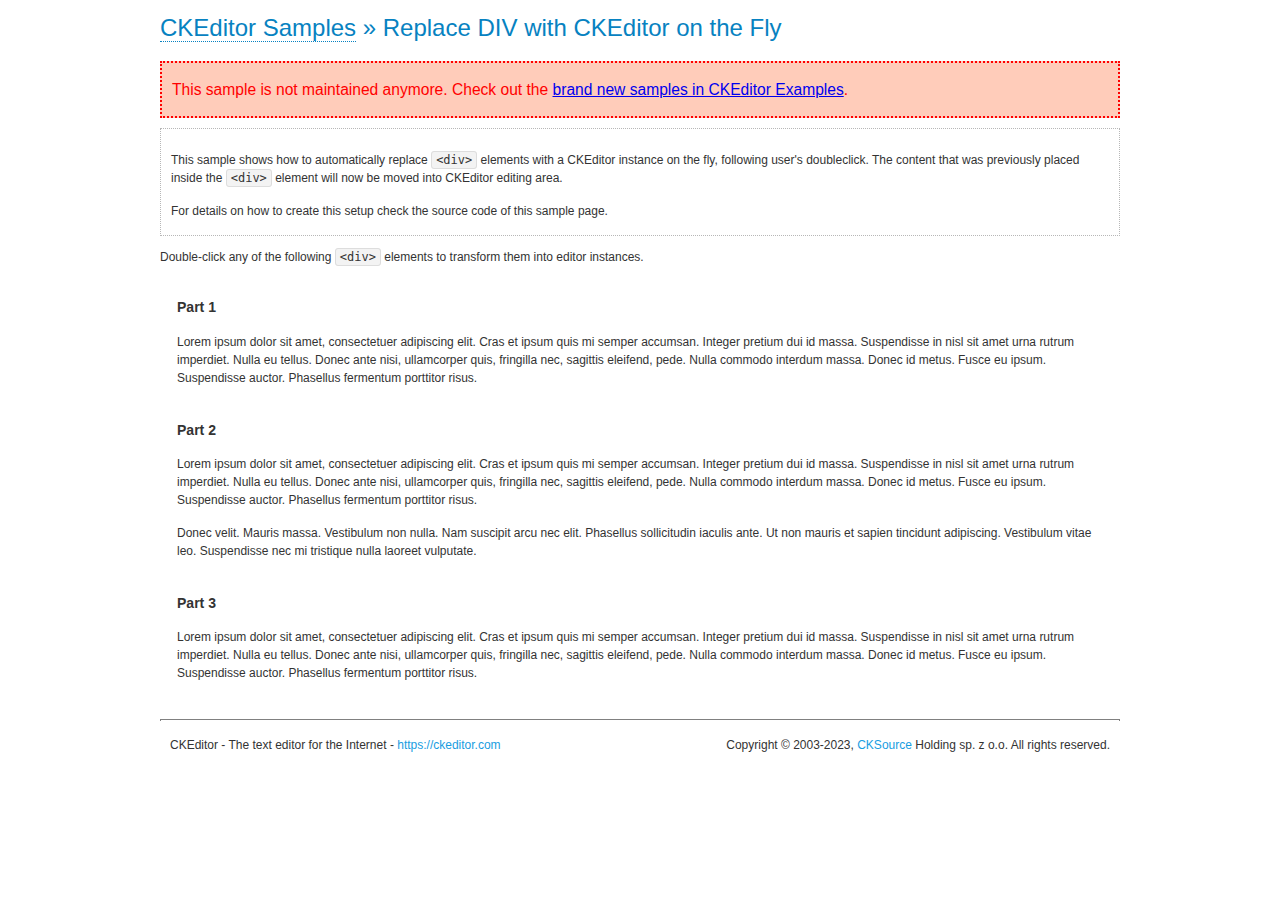
<file: products/static/ckeditor/samples/old/divreplace.html>
<!DOCTYPE html>
<!--
Copyright (c) 2003-2023, CKSource Holding sp. z o.o. All rights reserved.
CKEditor 4 LTS ("Long Term Support") is available under the terms of the Extended Support Model.
-->
<html lang="en">
<head>
	<meta charset="utf-8">
	<title>Replace DIV &mdash; CKEditor Sample</title>
	<script src="../../ckeditor.js"></script>
	<link href="sample.css" rel="stylesheet">
	<meta name="description" content="Try the latest sample of CKEditor 4 and learn more about customizing your WYSIWYG editor with endless possibilities.">
	<style>

		div.editable
		{
			border: solid 2px transparent;
			padding-left: 15px;
			padding-right: 15px;
		}

		div.editable:hover
		{
			border-color: black;
		}

	</style>
	<script>
		// Uncomment the following code to test the "Timeout Loading Method".
		// CKEDITOR.loadFullCoreTimeout = 5;

		window.onload = function() {
			// Listen to the double click event.
			if ( window.addEventListener )
				document.body.addEventListener( 'dblclick', onDoubleClick, false );
			else if ( window.attachEvent )
				document.body.attachEvent( 'ondblclick', onDoubleClick );

		};

		function onDoubleClick( ev ) {
			// Get the element which fired the event. This is not necessarily the
			// element to which the event has been attached.
			var element = ev.target || ev.srcElement;

			// Find out the div that holds this element.
			var name;

			do {
				element = element.parentNode;
			}
			while ( element && ( name = element.nodeName.toLowerCase() ) &&
				( name != 'div' || element.className.indexOf( 'editable' ) == -1 ) && name != 'body' );

			if ( name == 'div' && element.className.indexOf( 'editable' ) != -1 )
				replaceDiv( element );
		}

		var editor;

		function replaceDiv( div ) {
			if ( editor )
				editor.destroy();

			editor = CKEDITOR.replace( div );
		}


		CKEDITOR.on( 'instanceCreated', function( evt ) {
			evt.editor.on( 'contentPreview', function( evt ) {
				evt.data.dataValue = '<div style="padding: 1.5em;border: 3px #f00 solid">' +
						'<h1>Content Preview was blocked</h1>' +
						'<p>To ensure the highest security, the content preview in samples was blocked.</p>' +
						'<p>Please refer to our ' +
							'<a href="https://ckeditor.com/docs/ckeditor4/latest/guide/dev_best_practices.html#validate-preview-content">' +
							'best practices on security</a> to learn more how to properly configure and secure the content preview.</p>' +
					'</div>';
			} );
		} );
	</script>
</head>
<body>
	<h1 class="samples">
		<a href="index.html">CKEditor Samples</a> &raquo; Replace DIV with CKEditor on the Fly
	</h1>
	<div class="warning deprecated">
		This sample is not maintained anymore. Check out the <a href="https://ckeditor.com/docs/ckeditor4/latest/examples/index.html">brand new samples in CKEditor Examples</a>.
	</div>
	<div class="description">
		<p>
			This sample shows how to automatically replace <code>&lt;div&gt;</code> elements
			with a CKEditor instance on the fly, following user's doubleclick. The content
			that was previously placed inside the <code>&lt;div&gt;</code> element will now
			be moved into CKEditor editing area.
		</p>
		<p>
			For details on how to create this setup check the source code of this sample page.
		</p>
	</div>
	<p>
		Double-click any of the following <code>&lt;div&gt;</code> elements to transform them into
		editor instances.
	</p>
	<div class="editable">
		<h3>
			Part 1
		</h3>
		<p>
			Lorem ipsum dolor sit amet, consectetuer adipiscing elit. Cras et ipsum quis mi
			semper accumsan. Integer pretium dui id massa. Suspendisse in nisl sit amet urna
			rutrum imperdiet. Nulla eu tellus. Donec ante nisi, ullamcorper quis, fringilla
			nec, sagittis eleifend, pede. Nulla commodo interdum massa. Donec id metus. Fusce
			eu ipsum. Suspendisse auctor. Phasellus fermentum porttitor risus.
		</p>
	</div>
	<div class="editable">
		<h3>
			Part 2
		</h3>
		<p>
			Lorem ipsum dolor sit amet, consectetuer adipiscing elit. Cras et ipsum quis mi
			semper accumsan. Integer pretium dui id massa. Suspendisse in nisl sit amet urna
			rutrum imperdiet. Nulla eu tellus. Donec ante nisi, ullamcorper quis, fringilla
			nec, sagittis eleifend, pede. Nulla commodo interdum massa. Donec id metus. Fusce
			eu ipsum. Suspendisse auctor. Phasellus fermentum porttitor risus.
		</p>
		<p>
			Donec velit. Mauris massa. Vestibulum non nulla. Nam suscipit arcu nec elit. Phasellus
			sollicitudin iaculis ante. Ut non mauris et sapien tincidunt adipiscing. Vestibulum
			vitae leo. Suspendisse nec mi tristique nulla laoreet vulputate.
		</p>
	</div>
	<div class="editable">
		<h3>
			Part 3
		</h3>
		<p>
			Lorem ipsum dolor sit amet, consectetuer adipiscing elit. Cras et ipsum quis mi
			semper accumsan. Integer pretium dui id massa. Suspendisse in nisl sit amet urna
			rutrum imperdiet. Nulla eu tellus. Donec ante nisi, ullamcorper quis, fringilla
			nec, sagittis eleifend, pede. Nulla commodo interdum massa. Donec id metus. Fusce
			eu ipsum. Suspendisse auctor. Phasellus fermentum porttitor risus.
		</p>
	</div>
	<div id="footer">
		<hr>
		<p>
			CKEditor - The text editor for the Internet - <a class="samples" href="https://ckeditor.com/">https://ckeditor.com</a>
		</p>
		<p id="copy">
			Copyright &copy; 2003-2023, <a class="samples" href="https://cksource.com/">CKSource</a> Holding sp. z o.o. All rights reserved.
		</p>
	</div>
</body>
</html>
</file>
<file: products/static/ckeditor/samples/css/samples.css>
/**
 * @license Copyright (c) 2003-2023, CKSource Holding sp. z o.o. All rights reserved.
 * CKEditor 4 LTS ("Long Term Support") is available under the terms of the Extended Support Model.
 */
@media (max-width: 900px) {
  .global-is-mobile-hidden {
    display: none !important;
  }
}
article,
aside,
details,
figcaption,
figure,
footer,
header,
hgroup,
main,
menu,
nav,
section {
  display: block;
}
body,
html {
  margin: 0;
  padding: 0;
  font: 16px / 1.8 Arial, 'Helvetica Neue', Helvetica, sans-serif;
  font-weight: 300;
  color: #575757;
}
.grid-width-10 {
  width: 10%;
}
.grid-width-20 {
  width: 20%;
}
.grid-width-30 {
  width: 30%;
}
.grid-width-40 {
  width: 40%;
}
.grid-width-50 {
  width: 50%;
}
.grid-width-60 {
  width: 60%;
}
.grid-width-70 {
  width: 70%;
}
.grid-width-80 {
  width: 80%;
}
.grid-width-90 {
  width: 90%;
}
.grid-width-100 {
  width: 100%;
}
@media (max-width: 900px) {
  .grid-width-10,
  .grid-width-20,
  .grid-width-30,
  .grid-width-40,
  .grid-width-50,
  .grid-width-60,
  .grid-width-70,
  .grid-width-80,
  .grid-width-90,
  .grid-width-100 {
    width: 100%;
  }
}
*[class*="grid-width"] {
  -webkit-box-sizing: border-box;
  -moz-box-sizing: border-box;
  box-sizing: border-box;
  padding-left: 4%;
  padding-right: 4%;
  float: left;
}
*[class*="grid-width"]:after,
.grid-container:after,
*[class*="grid-width"]:before,
.grid-container:before {
  content: '';
  display: block;
  overflow: hidden;
  visibility: hidden;
  font-size: 0;
  line-height: 0;
  width: 0;
  height: 0;
}
*[class*="grid-width"]:after,
.grid-container:after {
  clear: both;
}
.grid-container {
  -webkit-box-sizing: border-box;
  -moz-box-sizing: border-box;
  box-sizing: border-box;
  margin-left: auto;
  margin-right: auto;
}
.grid-container-nested *[class*="grid-width"]:first-child {
  padding-left: 0;
}
.grid-container-nested *[class*="grid-width"]:last-child {
  padding-right: 0;
}
@media (max-width: 900px) {
  .grid-container-nested *[class*="grid-width"]:first-child {
    padding-left: 4%;
  }
  .grid-container-nested *[class*="grid-width"]:last-child {
    padding-right: 4%;
  }
}
.header-a {
  min-height: 140px;
  overflow: hidden;
}
.header-a .header-a-logo {
  margin: 40px 0 0;
}
@media (max-width: 900px) {
  .header-a .header-a-logo {
    text-align: center;
  }
}
.header-a .header-a-logo img {
  border: transparent;
}
.navigation-a {
  height: 30px;
  background: #3D3D3D;
  position: absolute;
  left: 0;
  right: 0;
  top: 0;
  padding: 0;
  overflow: hidden;
}
@media (max-width: 900px) {
  .navigation-a {
    text-align: center;
  }
}
.navigation-a ul {
  list-style: none;
  margin: 0;
  overflow: hidden;
}
.navigation-a ul li,
.navigation-a ul li a {
  display: inline-block;
}
@media (max-width: 900px) {
  .navigation-a ul {
    width: auto;
    text-overflow: ellipsis;
    white-space: nowrap;
    display: inline-block;
    float: none;
  }
  .navigation-a ul:before,
  .navigation-a ul:after {
    display: none;
  }
}
.navigation-a ul.navigation-a-left {
  text-align: left;
}
@media (max-width: 900px) {
  .navigation-a ul.navigation-a-left {
    padding-right: 0;
  }
}
.navigation-a ul.navigation-a-right {
  text-align: right;
}
@media (max-width: 900px) {
  .navigation-a ul.navigation-a-right {
    padding-left: 23px;
  }
}
.navigation-a ul li + li {
  margin-left: 23px;
}
.navigation-a ul li a {
  font-size: 10px;
  font-size: 0.625rem;
  line-height: 18px;
  line-height: 1.13rem;
  line-height: 30px;
  float: left;
  color: #ddd;
  font-weight: bold;
  text-decoration: none;
  text-transform: uppercase;
}
.navigation-a ul li a:hover {
  cursor: pointer;
  color: #fff;
}
.icon-navigation-a-github:before,
.icon-navigation-a-github:after {
  background-image: url("[data-uri]");
}
.navigation-b {
  text-align: right;
  margin: 52px 0 0;
  overflow: visible;
}
@media (max-width: 900px) {
  .navigation-b {
    text-align: center;
    margin-top: 20px;
    padding: 0;
  }
}
.navigation-b ul {
  padding: 0;
  list-style: none;
  margin: 0;
  overflow: visible;
}
.navigation-b ul li,
.navigation-b ul li a {
  display: inline-block;
}
@media (max-width: 900px) {
  .navigation-b ul {
    display: table;
    width: 100%;
    padding-bottom: 1.5em;
  }
}
@media (max-width: 900px) {
  .navigation-b ul li {
    display: table-row;
  }
}
.navigation-b ul li + li {
  margin-left: 20px;
}
@media (max-width: 900px) {
  .navigation-b ul li + li {
    margin-left: 0;
  }
}
.navigation-b ul li a {
  -webkit-box-sizing: border-box;
  -moz-box-sizing: border-box;
  box-sizing: border-box;
  text-transform: uppercase;
  text-decoration: none;
  outline: none;
}
@media (max-width: 900px) {
  .navigation-b ul li a {
    width: 100%;
    -webkit-border-radius: 0;
    -webkit-background-clip: padding-box;
    -moz-border-radius: 0;
    -moz-background-clip: padding;
    border-radius: 0;
    background-clip: padding-box;
  }
}
.footer-a {
  font-size: 13px;
  font-size: 0.8125rem;
  line-height: 23.4px;
  line-height: 1.46rem;
  padding-top: 2.25em;
  padding-bottom: 2.25em;
  overflow: hidden;
  color: #8a8a8a;
}
.footer-a a {
  color: #0287D0;
  text-decoration: none;
  border-bottom: 1px dotted #0287D0;
}
.footer-a a:hover {
  color: #0277b7;
}
.footer-a p {
  margin: 0;
  display: inline-block;
  text-align: center;
}
.content {
  font-size: 14px;
  font-size: 0.875rem;
  line-height: 25.2px;
  line-height: 1.57rem;
  overflow: hidden;
  padding-top: 1.5em;
  padding-bottom: 1.5em;
}
.content p {
  margin: 0.75em 0;
}
.content ul,
.content ol,
.content pre,
.content blockquote,
.content textarea:not([class^="cke"]),
.content .cke {
  margin: 1.875em 0;
}
.content code,
.content kbd {
  -webkit-border-radius: 3px;
  -webkit-background-clip: padding-box;
  -moz-border-radius: 3px;
  -moz-background-clip: padding;
  border-radius: 3px;
  background-clip: padding-box;
  padding: 3px 4px;
}
.content pre,
.content code,
.content kbd,
.content blockquote {
  background: #f5f5f5;
}
.content blockquote,
.content pre {
  background: none;
  border-left: 4px solid #0287D0;
  padding: 1.5em 2.25em;
}
.content p a,
.content ul a,
.content ol a,
.content blockquote a,
.content h1 a,
.content h2 a,
.content h3 a,
.content h4 a,
.content h5 a {
  color: #0287D0;
  text-decoration: none;
  border-bottom: 1px dotted #0287D0;
}
.content p a:hover,
.content ul a:hover,
.content ol a:hover,
.content blockquote a:hover,
.content h1 a:hover,
.content h2 a:hover,
.content h3 a:hover,
.content h4 a:hover,
.content h5 a:hover {
  color: #0277b7;
}
.content h1,
.content h2,
.content h3,
.content h4,
.content h5 {
  color: #000;
  font-weight: 100;
}
.content h1 code,
.content h2 code,
.content h3 code,
.content h4 code,
.content h5 code,
.content h1 kbd,
.content h2 kbd,
.content h3 kbd,
.content h4 kbd,
.content h5 kbd {
  font-size: inherit;
}
.content h1 a.content-heading-anchor,
.content h2 a.content-heading-anchor,
.content h3 a.content-heading-anchor,
.content h4 a.content-heading-anchor,
.content h5 a.content-heading-anchor {
  font-weight: 100;
  vertical-align: middle;
  opacity: 0;
  border: 0;
}
.content h1:hover a.content-heading-anchor,
.content h2:hover a.content-heading-anchor,
.content h3:hover a.content-heading-anchor,
.content h4:hover a.content-heading-anchor,
.content h5:hover a.content-heading-anchor {
  opacity: 1;
}
.content h1:target a,
.content h2:target a,
.content h3:target a,
.content h4:target a,
.content h5:target a {
  -webkit-animation: targetLinkOpacity 0.5s linear alternate;
  -moz-animation: targetLinkOpacity 0.5s linear alternate;
  -o-animation: targetLinkOpacity 0.5s linear alternate;
  animation: targetLinkOpacity 0.5s linear alternate;
  opacity: 1;
}
.content input,
.content select,
.content textarea:not([class^="cke"]) {
  -webkit-border-radius: 3px;
  -webkit-background-clip: padding-box;
  -moz-border-radius: 3px;
  -moz-background-clip: padding;
  border-radius: 3px;
  background-clip: padding-box;
  -webkit-box-shadow: inset 0 1px 1px rgba(0, 0, 0, 0.08);
  -moz-box-shadow: inset 0 1px 1px rgba(0, 0, 0, 0.08);
  box-shadow: inset 0 1px 1px rgba(0, 0, 0, 0.08);
  font: inherit;
  color: inherit;
  border: 1px solid #D9D9D9;
  padding: .2em .5em;
}
.content input:focus,
.content select:focus,
.content textarea:not([class^="cke"]):focus {
  border-color: #66afe9;
  outline: 0;
  -webkit-box-shadow: inset 0 1px 1px rgba(0, 0, 0, 0.08), 0 0 8px #93c6ef;
  -moz-box-shadow: inset 0 1px 1px rgba(0, 0, 0, 0.08), 0 0 8px #93c6ef;
  box-shadow: inset 0 1px 1px rgba(0, 0, 0, 0.08), 0 0 8px #93c6ef;
}
.content abbr {
  border-bottom: 1px dotted #666;
  cursor: pointer;
}
.content blockquote {
  font-style: italic;
  font-family: Georgia, Times, "Times New Roman", serif;
  font-size: 16px;
  font-size: 1rem;
  line-height: 28.8px;
  line-height: 1.8rem;
}
.content em {
  font-style: italic;
}
.content h1 {
  font-size: 36px;
  font-size: 2.25rem;
  line-height: 64.8px;
  line-height: 4.05rem;
  margin: 1.125em 0 0;
}
.content h2 {
  font-size: 27.2px;
  font-size: 1.7rem;
  line-height: 48.96px;
  line-height: 3.06rem;
  margin: 0.9em 0 0;
}
.content h3 {
  font-size: 24px;
  font-size: 1.5rem;
  line-height: 43.2px;
  line-height: 2.7rem;
  font-weight: 500;
  margin: 0.75em 0 0;
}
.content h4 {
  font-size: 19.2px;
  font-size: 1.2rem;
  line-height: 34.56px;
  line-height: 2.16rem;
  font-weight: 500;
  margin: 0.75em 0 0;
}
.content h5 {
  font-size: 17.6px;
  font-size: 1.1rem;
  line-height: 31.68px;
  line-height: 1.98rem;
  font-weight: 500;
  margin: 0.75em 0 0;
}
.content hr {
  border: 0;
  border-top: 4px solid #D9D9D9;
  margin: 1.5em 0;
}
.content input[type="text"] {
  height: 1.8em;
  line-height: 1.8em;
}
.content input[type="button"] {
  -webkit-appearance: button;
  -moz-appearance: button;
  appearance: button;
}
.content kbd {
  font-size: 12px;
  font-size: 0.75rem;
  line-height: 21.6px;
  line-height: 1.35rem;
  font-family: Arial, 'Helvetica Neue', Helvetica, sans-serif;
  padding: 2px 6px;
  -webkit-box-shadow: 0 0 4px #fff inset, 0 2px 0 #D9D9D9;
  -moz-box-shadow: 0 0 4px #fff inset, 0 2px 0 #D9D9D9;
  box-shadow: 0 0 4px #fff inset, 0 2px 0 #D9D9D9;
}
.content p img {
  vertical-align: middle;
}
.content p pre {
  padding: 1.5em;
}
.content pre {
  padding: 0;
  border: 0;
  tab-size: 4;
  -o-tab-size: 4;
  -moz-tab-size: 4;
}
.content pre,
.content code {
  font-size: 11.89px;
  font-size: 0.743rem;
  line-height: 21.4px;
  line-height: 1.34rem;
  font-family: Consolas, Menlo, Monaco, Lucida Console, Liberation Mono, DejaVu Sans Mono, Bitstream Vera Sans Mono, Courier New, monospace, serif;
}
.content pre a,
.content code a {
  border: 0;
}
.content pre code {
  padding: 0.75em;
  display: block;
}
.content strong {
  color: #000;
}
.content ul ul,
.content ol ul,
.content ul ol,
.content ol ol {
  margin: 0.75em 0;
}
.content ul li,
.content ol li {
  font-size: 14px;
  font-size: 0.875rem;
  line-height: 30.24px;
  line-height: 1.89rem;
}
.content textarea:not([class^="cke"]) {
  width: 100%;
}
.content div.todo {
  border: 2px dotted #444;
  padding: 10px;
  margin: 60px 0 10px 0;
  /* Remove me some day */
}
.content div.todo:before {
  content: "TODO";
  font-weight: bold;
}
body a.button-a,
body button.button-a,
body input.button-a {
  -webkit-border-radius: 3px;
  -webkit-background-clip: padding-box;
  -moz-border-radius: 3px;
  -moz-background-clip: padding;
  border-radius: 3px;
  background-clip: padding-box;
  font-size: 14px;
  font-size: 0.875rem;
  line-height: 25.2px;
  line-height: 1.57rem;
  height: 36px;
  line-height: 36px;
  padding: 0 1.1em;
  font-weight: 700;
  color: #3e3e3e;
  white-space: nowrap;
  text-decoration: none;
  display: inline-block;
  cursor: pointer;
  border: 0;
  vertical-align: middle;
  margin: 1px 0;
  background: transparent;
}
body a.button-a.icon-pos-left,
body button.button-a.icon-pos-left,
body input.button-a.icon-pos-left {
  padding-left: .8em;
}
body a.button-a.icon-pos-right,
body button.button-a.icon-pos-right,
body input.button-a.icon-pos-right {
  padding-right: .8em;
}
body a.button-a.button-a-no-text,
body button.button-a.button-a-no-text,
body input.button-a.button-a-no-text {
  -webkit-border-radius: 100px;
  -webkit-background-clip: padding-box;
  -moz-border-radius: 100px;
  -moz-background-clip: padding;
  border-radius: 100px;
  background-clip: padding-box;
  width: 36px;
  padding: 0;
  text-indent: -999px;
  overflow: hidden;
  position: relative;
  text-align: center;
}
body a.button-a.button-a-no-text:before,
body button.button-a.button-a-no-text:before,
body input.button-a.button-a-no-text:before {
  position: absolute;
  left: 50%;
  top: 50%;
  margin: -9px 0 0 -9px;
}
@media (max-width: 900px) {
  body a.button-a.button-a-mobile-collapsed,
  body button.button-a.button-a-mobile-collapsed,
  body input.button-a.button-a-mobile-collapsed {
    -webkit-border-radius: 100px;
    -webkit-background-clip: padding-box;
    -moz-border-radius: 100px;
    -moz-background-clip: padding;
    border-radius: 100px;
    background-clip: padding-box;
    width: 36px;
    padding: 0;
    text-indent: -999px;
    overflow: hidden;
    position: relative;
    text-align: center;
  }
  body a.button-a.button-a-mobile-collapsed:before,
  body button.button-a.button-a-mobile-collapsed:before,
  body input.button-a.button-a-mobile-collapsed:before {
    position: absolute;
    left: 50%;
    top: 50%;
    margin: -9px 0 0 -9px;
  }
  body a.button-a.button-a-mobile-collapsed:before,
  body button.button-a.button-a-mobile-collapsed:before,
  body input.button-a.button-a-mobile-collapsed:before {
    position: absolute;
    left: 50%;
    top: 50%;
    margin: -9px 0 0 -9px;
  }
}
body a.button-a:active,
body button.button-a:active,
body input.button-a:active,
body a.button-a:hover,
body button.button-a:hover,
body input.button-a:hover {
  color: #fff;
  background: #0277b7;
}
body a.button-a:focus,
body button.button-a:focus,
body input.button-a:focus {
  border-color: #66afe9;
  outline: 0;
  -webkit-box-shadow: inset 0 1px 1px rgba(0, 0, 0, 0.075), 0 0 8px #93c6ef;
  -moz-box-shadow: inset 0 1px 1px rgba(0, 0, 0, 0.075), 0 0 8px #93c6ef;
  box-shadow: inset 0 1px 1px rgba(0, 0, 0, 0.075), 0 0 8px #93c6ef;
}
body a.button-a-soft,
body button.button-a-soft,
body input.button-a-soft {
  background: #e7e7e7;
}
body a.button-a-soft:active,
body button.button-a-soft:active,
body input.button-a-soft:active,
body a.button-a-soft:hover,
body button.button-a-soft:hover,
body input.button-a-soft:hover {
  color: #3e3e3e;
  background: #cecece;
}
body a.button-a-background,
body button.button-a-background,
body input.button-a-background,
body a.navigation-b ul li a:hover,
body button.navigation-b ul li a:hover,
body input.navigation-b ul li a:hover {
  color: #fff;
  background: #0287D0;
}
body a.button-a-background:active,
body button.button-a-background:active,
body input.button-a-background:active,
body a.button-a-background:hover,
body button.button-a-background:hover,
body input.button-a-background:hover,
body a.navigation-b ul li a:hover:active,
body button.navigation-b ul li a:hover:active,
body input.navigation-b ul li a:hover:active,
body a.navigation-b ul li a:hover:hover,
body button.navigation-b ul li a:hover:hover,
body input.navigation-b ul li a:hover:hover {
  color: #fff;
  background: #0277b7;
}
.balloon-a {
  font-size: 12px;
  font-size: 0.75rem;
  line-height: 21.6px;
  line-height: 1.35rem;
  -webkit-border-radius: 3px;
  -webkit-background-clip: padding-box;
  -moz-border-radius: 3px;
  -moz-background-clip: padding;
  border-radius: 3px;
  background-clip: padding-box;
  border-bottom: 3px solid #d4d4d4;
  background: #ebebeb;
  display: inline-block;
  white-space: nowrap;
  padding: .4em 1.2em .2em;
  font-weight: 700;
  position: relative;
  z-index: 1000;
  text-transform: none;
  color: #575757;
}
.balloon-a:hover {
  color: #575757;
}
.balloon-a:before {
  content: '';
  width: 0;
  height: 0;
  border-style: solid;
  position: absolute;
}
.balloon-a-ne:before,
.balloon-a-nw:before {
  top: -13px;
  border-width: 0 9px 15.6px 9px;
  border-color: transparent transparent #ebebeb transparent;
}
.balloon-a-se:before,
.balloon-a-sw:before {
  bottom: -13px;
  border-width: 15.6px 9px 0 9px;
  border-color: #ebebeb transparent transparent transparent;
}
.balloon-a-nw:before,
.balloon-a-sw:before {
  left: 20px;
}
.balloon-a-ne:before,
.balloon-a-se:before {
  right: 20px;
}
.icon-pos-left:before,
.icon-pos-right:after {
  content: '';
  display: inline-block;
  width: 18px;
  height: 18px;
  vertical-align: middle;
  background-repeat: no-repeat;
}
.icon-pos-left:before {
  margin-right: 10px;
}
.icon-pos-right:after {
  margin-left: 10px;
}
.icon-download:before,
.icon-download:after {
  background-image: url("[data-uri]");
}
.icon-question-mark:before,
.icon-question-mark:after {
  background-image: url("[data-uri]");
}
.icon-close:before,
.icon-close:after {
  background-image: url("[data-uri]");
}
.ie8 .switch > * {
  vertical-align: middle;
}
.ie8 .switch input[type="radio"] {
  margin: 0 0.25em;
  display: inline-block;
}
.ie8 .switch label {
  margin-left: 0 !important;
  margin-right: 0 !important;
}
.ie8 .switch label[data-for="1"] {
  float: left;
}
.ie8 .switch label[data-for="2"] {
  float: right;
}
.ie8 .switch .switch-inner {
  display: none;
}
.switch {
  font-size: 14px;
  font-size: 0.875rem;
  line-height: 25.2px;
  line-height: 1.57rem;
  font-weight: bold;
  background-color: #0287D0;
  overflow: hidden;
  display: inline-block;
  padding: 0.75em 0.25em;
  color: #fff;
  -webkit-border-radius: 3px;
  -webkit-background-clip: padding-box;
  -moz-border-radius: 3px;
  -moz-background-clip: padding;
  border-radius: 3px;
  background-clip: padding-box;
  position: relative;
}
.switch input[type="radio"] {
  display: none;
}
.switch label {
  position: relative;
  z-index: 2;
  float: left;
  cursor: pointer;
  padding: 0 0.75em;
}
.switch label:hover {
  text-decoration: underline;
}
.switch .switch-inner {
  float: left;
  background-color: #FFF;
  height: 1.5em;
  width: 4.125em;
  padding: 2px;
  margin: 0 0.25em;
  -webkit-border-radius: 5.5px;
  -webkit-background-clip: padding-box;
  -moz-border-radius: 5.5px;
  -moz-background-clip: padding;
  border-radius: 5.5px;
  background-clip: padding-box;
}
.switch .switch-inner .handler {
  overflow: hidden;
  position: relative;
  display: block;
  height: 1.5em;
  width: 1.5em;
  background: #027dc1;
  -webkit-border-radius: 4.5px;
  -webkit-background-clip: padding-box;
  -moz-border-radius: 4.5px;
  -moz-background-clip: padding;
  border-radius: 4.5px;
  background-clip: padding-box;
}
.switch .switch-inner .handler:before {
  content: '';
  display: block;
  position: absolute;
  top: 0;
  right: 0;
  bottom: 3px;
  left: 0;
  background-color: #0291df;
  -webkit-border-bottom-left-radius: 4.5px;
  -moz-border-radius-bottomleft: 4.5px;
  border-bottom-left-radius: 4.5px;
  -webkit-border-bottom-right-radius: 4.5px;
  -webkit-background-clip: padding-box;
  -moz-border-radius-bottomright: 4.5px;
  -moz-background-clip: padding;
  border-bottom-right-radius: 4.5px;
  background-clip: padding-box;
}
.switch:hover .switch-inner .handler:before {
  background: #029ef3;
}
.switch input[data-num="2"]:checked ~ .switch-inner > .handler {
  margin-left: auto;
}
.switch input[data-num="2"]:checked ~ label[data-for="1"] {
  padding-right: 5.125em;
  margin-right: -4.375em;
}
.switch input[data-num="1"]:checked ~ label[data-for="2"] {
  padding-left: 5.125em;
  margin-left: -4.375em;
}
.toggler {
  -webkit-user-select: none;
  -moz-user-select: none;
  -ms-user-select: none;
  user-select: none;
}
.toggler label {
  cursor: pointer;
}
.toggler [data-collapse] {
  display: inherit;
}
.toggler [data-expand] {
  display: none;
}
.toggler.collapsed [data-collapse] {
  display: none;
}
.toggler.collapsed [data-expand] {
  display: inherit;
}
.toggler-container {
  overflow: hidden;
}
.toggler-container.collapsed {
  height: 0;
}
.icon-toggler-expanded:before,
.icon-toggler-collapsed:before,
.icon-toggler-expanded:after,
.icon-toggler-collapsed:after {
  background-image: url("[data-uri]");
}
.icon-toggler-expanded.icon-light:before,
.icon-toggler-collapsed.icon-light:before,
.icon-toggler-expanded.icon-light:after,
.icon-toggler-collapsed.icon-light:after {
  background-image: url("[data-uri]");
}
.icon-toggler-expanded:before,
.icon-toggler-expanded:after {
  background-position: top left;
}
.icon-toggler-collapsed:before,
.icon-toggler-collapsed:after {
  background-position: bottom left;
}
.modal {
  padding: 20px;
  border-radius: 3px;
  background-color: white;
  max-width: 700px;
  -webkit-box-sizing: border-box;
  -moz-box-sizing: border-box;
  box-sizing: border-box;
  width: 80% !important;
  top: 50% !important;
  -webkit-transform: translate(-50%, -50%) !important;
  -moz-transform: translate(-50%, -50%) !important;
  -ms-transform: translate(-50%, -50%) !important;
  -o-transform: translate(-50%, -50%) !important;
  transform: translate(-50%, -50%) !important;
}
.modal-close {
  -webkit-border-radius: 100px;
  -webkit-background-clip: padding-box;
  -moz-border-radius: 100px;
  -moz-background-clip: padding;
  border-radius: 100px;
  background-clip: padding-box;
  cursor: pointer;
  height: 18px;
  width: 18px;
  position: absolute;
  top: 10px;
  right: 10px;
  font-size: 17px;
  text-align: center;
  line-height: 19px;
  background: #cccccc;
}
main .grid-container,
header .grid-container,
.navigation-a > div,
footer > div {
  max-width: 968px;
}
.header-a {
  margin-top: 30px;
}
.footer-a {
  border-top: 1px solid #D9D9D9;
}
.adjoined-top {
  background-color: #0287D0;
  color: #fff;
}
.adjoined-top .content h1,
.adjoined-top .content h2,
.adjoined-top .content h3,
.adjoined-top .content h4,
.adjoined-top .content h5 {
  color: #fff;
}
.adjoined-top .content p {
  font-size: 18px;
  font-size: 1.125rem;
  line-height: 32.4px;
  line-height: 2.02rem;
  font-weight: 100;
}
.adjoined-top .content p a {
  text-decoration: none;
  border-bottom: 1px dotted #fff;
  color: inherit;
}
.adjoined-top .content p a:hover {
  color: #e6e6e6;
}
.adjoined-top .content button {
  color: #fff;
}
.adjoined-top .content strong {
  color: #fff;
}
.adjoined-top .content code {
  font-size: inherit;
  color: #0287D0;
}
.adjoined-bottom {
  position: relative;
}
.adjoined-bottom:before {
  z-index: -1;
  content: '';
  background: #0287D0;
  position: absolute;
  top: 0;
  left: 0;
  right: 0;
  height: 50%;
}
main .grid-container,
header .grid-container,
.navigation-a > div,
footer > div {
  max-width: 1052px;
}
main .grid-container.freed-width {
  max-width: none;
}
.switch {
  background: #027dc1;
  float: right;
  overflow: visible;
}
.switch .balloon-a {
  position: absolute;
  top: -40px;
  right: 50%;
  margin-right: -15px;
  background: #FFEFC1;
  border-bottom-color: #DCDCA4;
}
.switch .balloon-a:before {
  border-color: #FFEFC1 transparent transparent transparent;
}
#toolbar .editors-container {
  overflow: hidden;
  height: 0;
  transition: height 200ms;
}
#toolbar .editors-container.active {
  height: auto;
}
#main #editor {
  background: #FFF;
  padding: 2% 4%;
  border: dashed 5px #0287D0;
}
#main .adjoined-top:before {
  height: 335px;
}
#toolbar .adjoined-top:before {
  height: 219px;
}
#toolbar .adjoined-top .grid-container-nested {
  height: 147px;
}
.content .grid-switch-magic {
  margin: 3.5em 0 0;
}
#info-box {
  padding-bottom: 0;
}
#info-box > div {
  width: 100%;
  text-align: right;
}
#info-box > div .toggler {
  padding-right: 0;
}
#info-box > div .toggler:hover {
  background: transparent;
  color: #000;
}
#info-box > div .toggler:hover > label {
  text-decoration: underline;
}
#info-box > div h2 {
  float: left;
  margin-top: 0;
}
#info-box > div#instructions-container {
  text-align: left;
}
#toolbarModifierWrapper {
  overflow: hidden;
  height: 0;
  opacity: 0;
  transition: height 200ms;
}
#toolbarModifierWrapper.active {
  height: auto;
  opacity: 1;
}
header {
  overflow: visible;
}
header div.grid-container {
  overflow: visible;
}
header .navigation-b {
  overflow: visible;
}
header .navigation-b ul {
  overflow: visible;
}
header .navigation-b a {
  position: relative;
}
header .balloon-a {
  position: absolute;
  top: 48px;
  left: 50%;
  margin-left: -35px;
}
@media (max-width: 1140px) {
  header .balloon-a {
    left: auto;
    margin-left: auto;
    right: 50%;
    margin-right: -35px;
  }
  header .balloon-a:before {
    left: auto;
    right: 22px;
  }
}
@media (max-width: 900px) {
  header .balloon-a {
    display: none;
  }
}
header .header-a-logo img {
  width: 160px;
  height: 60px;
}

#toolbar .cke_toolbar {
  pointer-events: none;
  -webkit-user-select: none;
  -moz-user-select: none;
  -ms-user-select: none;
  user-select: none;
  cursor: default;
}
.some-toolbar-active .cke_toolbar {
  zoom: 1;
  filter: alpha(opacity=50);
  -webkit-opacity: 0.5;
  -moz-opacity: 0.5;
  opacity: 0.5;
}
.cke_toolbar.active {
  position: relative;
  zoom: 1;
  filter: alpha(opacity=100);
  -webkit-opacity: 1;
  -moz-opacity: 1;
  opacity: 1;
}
.cke_toolbar.active:after {
  content: '';
  display: block;
  position: absolute;
  top: 0;
  right: 6px;
  bottom: 5px;
  left: 0;
  -webkit-border-radius: 5px;
  -webkit-background-clip: padding-box;
  -moz-border-radius: 5px;
  -moz-background-clip: padding;
  border-radius: 5px;
  background-clip: padding-box;
  -webkit-box-shadow: 0px 0px 15px 3px #fff4b0;
  -moz-box-shadow: 0px 0px 15px 3px #fff4b0;
  box-shadow: 0px 0px 15px 3px #fff4b0;
}
.cke_toolbar.active .cke_toolgroup {
  -webkit-box-shadow: none;
  -moz-box-shadow: none;
  box-shadow: none;
  border-color: #e3c300;
}
.cke_toolbar.active .cke_combo,
.cke_toolbar.active .cke_toolgroup {
  position: relative;
  z-index: 2;
}
.cke_toolbar.active .cke_combo_button {
  -webkit-box-shadow: none;
  -moz-box-shadow: none;
  box-shadow: none;
}
.unselectable {
  -webkit-user-select: none;
  -moz-user-select: none;
  -ms-user-select: none;
  user-select: none;
}
.toolbar {
  padding: 5px 0;
  margin-bottom: 2.4em;
  overflow: hidden;
  background: #fff;
}
.toolbar button.button-a.cke_button {
  cursor: pointer;
  display: inline-block;
  padding: 4px 6px;
  outline: 0;
  border: 1px solid #a6a6a6;
}
.toolbar button.button-a.hidden {
  display: none;
}
.toolbar button.button-a.left {
  float: left;
  margin-right: 8px;
}
.toolbar button.button-a.right {
  float: right;
  margin-left: 8px;
}
.toolbar button.button-a .highlight {
  color: #ffefc1;
}
.configContainer.hidden,
.toolbarModifier.hidden,
.toolbarModifier-hints.hidden {
  display: none;
}
.toolbarModifier :focus,
.toolbar button:focus,
.configContainer textarea.configCode:focus {
  outline: none;
}
div.toolbarModifier {
  padding: 0;
  overflow: hidden;
  width: 100%;
  position: relative;
  display: table;
  border-collapse: collapse;
}
div.toolbarModifier ::-moz-focus-inner {
  border: 0;
}
div.toolbarModifier .empty {
  display: none;
}
div.toolbarModifier.empty-visible .empty {
  display: table-row;
  zoom: 1;
  filter: alpha(opacity=60);
  -webkit-opacity: 0.6;
  -moz-opacity: 0.6;
  opacity: 0.6;
}
div.toolbarModifier .empty > p {
  line-height: 31px;
}
div.toolbarModifier > ul {
  padding: 0;
  margin: 0;
  border-top: 1px solid #ccc;
  width: 100%;
}
div.toolbarModifier > ul[data-type="table-header"] {
  display: table-header-group;
}
div.toolbarModifier > ul[data-type="table-body"] {
  display: table-row-group;
}
div.toolbarModifier > ul p {
  padding: 0;
  margin: 0;
}
div.toolbarModifier > ul > li {
  display: table-row;
}
div.toolbarModifier > ul > li[data-type="header"] {
  font-weight: bold;
  user-select: none;
  cursor: default;
}
div.toolbarModifier > ul > li[data-type="group"],
div.toolbarModifier > ul > li[data-type="separator"] {
  border-bottom: 1px solid #ccc;
}
div.toolbarModifier > ul > li[data-type="subgroup"] {
  border-top: 1px solid #eee;
}
div.toolbarModifier > ul > li[data-type="subgroup"]:first-child {
  border-top: none;
}
div.toolbarModifier > ul > li[data-type="group"].active,
div.toolbarModifier > ul > li[data-type="group"]:hover,
div.toolbarModifier > ul > li[data-type="separator"].active,
div.toolbarModifier > ul > li[data-type="separator"]:hover {
  overflow: hidden;
  z-index: 2;
}
div.toolbarModifier > ul > li[data-type="group"].active,
div.toolbarModifier > ul > li[data-type="separator"].active,
div.toolbarModifier > ul > li[data-type="group"].active:hover,
div.toolbarModifier > ul > li[data-type="separator"].active:hover {
  background: #f0fafb;
}
div.toolbarModifier > ul > li[data-type="group"]:hover,
div.toolbarModifier > ul > li[data-type="separator"]:hover {
  background: #fffbe3;
}
div.toolbarModifier > ul > li[data-type="separator"] {
  background: #f5f5f5;
}
div.toolbarModifier > ul > li[data-type="separator"]:after {
  content: '';
  width: 100%;
}
div.toolbarModifier > ul > li[data-type="separator"] > p {
  padding: 2px 5px;
}
div.toolbarModifier > ul > li > p,
div.toolbarModifier > ul > li > ul {
  display: table-cell;
  vertical-align: middle;
}
div.toolbarModifier > ul > li p {
  padding-left: 5px;
  min-width: 200px;
}
div.toolbarModifier > ul > li p span {
  white-space: nowrap;
  cursor: default;
}
div.toolbarModifier > ul > li p span button {
  font-size: 12.666px;
  margin-right: 5px;
  cursor: pointer;
  background: #fff;
  -webkit-border-radius: 5px;
  -webkit-background-clip: padding-box;
  -moz-border-radius: 5px;
  -moz-background-clip: padding;
  border-radius: 5px;
  background-clip: padding-box;
  border: 1px solid #bbb;
  padding: 0 7px;
  line-height: 12px;
  height: 20px;
}
div.toolbarModifier > ul > li p span button:not(.disabled):hover,
div.toolbarModifier > ul > li p span button:not(.disabled):focus {
  color: #fff;
  background-color: #454545;
  border-color: transparent;
}
div.toolbarModifier > ul > li p span button.move.disabled {
  cursor: default;
  zoom: 1;
  filter: alpha(opacity=20);
  -webkit-opacity: 0.2;
  -moz-opacity: 0.2;
  opacity: 0.2;
}
div.toolbarModifier > ul > li ul {
  border-collapse: collapse;
  padding: 0;
  width: 100%;
}
div.toolbarModifier > ul > li ul li {
  display: table-row;
  list-style-type: none;
  line-height: 1;
}
div.toolbarModifier > ul > li ul li[data-type="subgroup"] {
  border-top: 1px solid #ddd;
}
div.toolbarModifier > ul > li ul li[data-type="subgroup"]:first-child {
  border-top: 0;
}
div.toolbarModifier > ul > li ul li[data-type="subgroup"] [data-type="button"] {
  -webkit-border-radius: 3px;
  -webkit-background-clip: padding-box;
  -moz-border-radius: 3px;
  -moz-background-clip: padding;
  border-radius: 3px;
  background-clip: padding-box;
  padding: 0 2px;
}
div.toolbarModifier > ul > li ul li[data-type="subgroup"] [data-type="button"]:focus {
  background: rgba(0, 0, 0, 0.04);
}
div.toolbarModifier > ul > li ul li[data-type="subgroup"] [data-type="button"] input {
  vertical-align: middle;
}
div.toolbarModifier > ul > li ul li > p,
div.toolbarModifier > ul > li ul li > ul {
  display: table-cell;
  vertical-align: middle;
}
div.toolbarModifier > ul > li ul li ul {
  padding: 0;
}
div.toolbarModifier > ul > li ul li ul li {
  padding: 0;
  display: inline-block;
  cursor: pointer;
  margin: 2px 5px 2px 0;
}
div.toolbarModifier > ul > li ul li ul li .cke_combo_text {
  cursor: pointer;
  white-space: nowrap;
}
div.toolbarModifier > ul > li ul li ul li .cke_toolgroup,
div.toolbarModifier > ul > li ul li ul li .cke_combo_button {
  cursor: pointer;
  margin: 0;
  vertical-align: middle;
  border: 1px solid #ddd;
  font-size: 11.41px;
  font-size: 0.713rem;
  line-height: 20.54px;
  line-height: 1.28rem;
}
div.toolbarModifier > .codemirror-wrapper {
  overflow-y: auto;
}
div.toolbarModifier-hints {
  float: right;
  width: 350px;
  min-width: 150px;
  overflow-y: auto;
  margin-left: 1.5em;
}
div.toolbarModifier-hints h3 {
  font-size: 18.08px;
  font-size: 1.13rem;
  line-height: 32.54px;
  line-height: 2.03rem;
  padding: 0.36em 1.5em;
  background: #f5f5f5;
  border-bottom: 1px solid #ddd;
  margin-top: 0;
  margin-bottom: 1.2em;
}
div.toolbarModifier-hints dl {
  margin-bottom: 1.2em;
  overflow: hidden;
}
div.toolbarModifier-hints dl .list-header {
  font-weight: bold;
  border: 0;
  padding-bottom: 0.6em;
}
div.toolbarModifier-hints dl > p {
  text-align: center;
}
div.toolbarModifier-hints dl dt {
  float: left;
  width: 9em;
  clear: both;
  text-align: right;
  border-top: 1px solid #ddd;
  padding-left: 1.5em;
  padding-right: .1em;
  -webkit-box-sizing: border-box;
  -moz-box-sizing: border-box;
  box-sizing: border-box;
}
div.toolbarModifier-hints dl dt code {
  background: none;
  border: none;
  vertical-align: middle;
}
div.toolbarModifier-hints dl dd {
  margin-left: 10em;
  clear: right;
  padding-right: 1.5em;
}
div.toolbarModifier-hints dl dd code {
  line-height: 2.2em;
}
div.toolbarModifier-hints dl dd:after {
  content: '\00a0';
  display: block;
  clear: left;
  float: right;
  height: 0;
  width: 0;
}
.toolbarModifier-hints,
.configContainer textarea.configCode,
.CodeMirror {
  -webkit-border-radius: 3px;
  -webkit-background-clip: padding-box;
  -moz-border-radius: 3px;
  -moz-background-clip: padding;
  border-radius: 3px;
  background-clip: padding-box;
  border: 1px solid #ccc;
  font-size: 13.01px;
  font-size: 0.813rem;
  line-height: 23.42px;
  line-height: 1.46rem;
}
.configContainer textarea.configCode,
.CodeMirror pre,
.CodeMirror-linenumber {
  font-size: 13.01px;
  font-size: 0.813rem;
  line-height: 23.42px;
  line-height: 1.46rem;
  font-family: Consolas, Menlo, Monaco, Lucida Console, Liberation Mono, DejaVu Sans Mono, Bitstream Vera Sans Mono, Courier New, monospace, serif;
}
.CodeMirror pre {
  border: none;
  padding: 0;
  margin: 0;
}
.configContainer textarea.configCode {
  -webkit-box-sizing: border-box;
  -moz-box-sizing: border-box;
  box-sizing: border-box;
  color: #575757;
  padding: 10px;
  width: 100%;
  min-height: 500px;
  margin: 0;
  resize: none;
  outline: none;
  -moz-tab-size: 4;
  tab-size: 4;
  white-space: pre;
  word-wrap: normal;
  overflow: auto;
}
.CodeMirror-hints.toolbar-modifier {
  padding: 0;
  color: #575757;
  font-size: 14px;
  font-size: 0.875rem;
  line-height: 25.2px;
  line-height: 1.57rem;
  font-family: Consolas, Menlo, Monaco, Lucida Console, Liberation Mono, DejaVu Sans Mono, Bitstream Vera Sans Mono, Courier New, monospace, serif;
}
.CodeMirror-hints.toolbar-modifier .CodeMirror-hint-active {
  color: #575757;
  background: #f0fafb;
}
.CodeMirror-hints.toolbar-modifier > li:hover {
  background: #fffbe3;
}
/* Text modifier */
#toolbarModifierWrapper {
  margin-bottom: 1.2em;
}
#toolbarModifierWrapper .invalid .CodeMirror {
  background: #fff8f8;
  border-color: red;
}
#toolbarModifierWrapper .CodeMirror {
  height: auto;
  padding: 0 0.6em;
}
.staticContainer {
  position: fixed;
  top: 0;
  width: 100%;
  z-index: 10;
}
.staticContainer > .grid-container {
  max-width: 1052px;
}
.staticContainer > .grid-container .inner {
  background: #fff;
}
.staticContainer > .grid-container .inner .toolbar {
  margin-bottom: 0;
}
#help {
  position: relative;
  top: -15px;
  left: -5px;
}
#help-content {
  display: none;
}
/*# sourceMappingURL=[data-uri] */
</file>
<file: products/static/ckeditor/samples/toolbarconfigurator/lib/codemirror/neo.css>
/* neo theme for codemirror */

/* Color scheme */

.cm-s-neo.CodeMirror {
  background-color:#ffffff;
  color:#2e383c;
  line-height:1.4375;
}
.cm-s-neo .cm-comment {color:#75787b}
.cm-s-neo .cm-keyword, .cm-s-neo .cm-property {color:#1d75b3}
.cm-s-neo .cm-atom,.cm-s-neo .cm-number {color:#75438a}
.cm-s-neo .cm-node,.cm-s-neo .cm-tag {color:#9c3328}
.cm-s-neo .cm-string {color:#b35e14}
.cm-s-neo .cm-variable,.cm-s-neo .cm-qualifier {color:#047d65}


/* Editor styling */

.cm-s-neo pre {
  padding:0;
}

.cm-s-neo .CodeMirror-gutters {
  border:none;
  border-right:10px solid transparent;
  background-color:transparent;
}

.cm-s-neo .CodeMirror-linenumber {
  padding:0;
  color:#e0e2e5;
}

.cm-s-neo .CodeMirror-guttermarker { color: #1d75b3; }
.cm-s-neo .CodeMirror-guttermarker-subtle { color: #e0e2e5; }
</file>
<file: products/static/ckeditor/samples/old/sample.css>
/*
Copyright (c) 2003-2023, CKSource Holding sp. z o.o. All rights reserved.
CKEditor 4 LTS ("Long Term Support") is available under the terms of the Extended Support Model.
*/

html, body, h1, h2, h3, h4, h5, h6, div, span, blockquote, p, address, form, fieldset, img, ul, ol, dl, dt, dd, li, hr, table, td, th, strong, em, sup, sub, dfn, ins, del, q, cite, var, samp, code, kbd, tt, pre
{
	line-height: 1.5;
}

body
{
	padding: 10px 30px;
}

input, textarea, select, option, optgroup, button, td, th
{
	font-size: 100%;
}

pre
{
	-moz-tab-size: 4;
	tab-size: 4;
}

pre, code, kbd, samp, tt
{
	font-family: monospace,monospace;
	font-size: 1em;
}

body {
	width: 960px;
	margin: 0 auto;
}

code
{
	background: #f3f3f3;
	border: 1px solid #ddd;
	padding: 1px 4px;
	border-radius: 3px;
}

abbr
{
	border-bottom: 1px dotted #555;
	cursor: pointer;
}

.new, .beta
{
	text-transform: uppercase;
	font-size: 10px;
	font-weight: bold;
	padding: 1px 4px;
	margin: 0 0 0 5px;
	color: #fff;
	float: right;
	border-radius: 3px;
}

.new
{
	background: #FF7E00;
	border: 1px solid #DA8028;
	text-shadow: 0 1px 0 #C97626;

	box-shadow: 0 2px 3px 0 #FFA54E inset;
}

.beta
{
	background: #18C0DF;
	border: 1px solid #19AAD8;
	text-shadow: 0 1px 0 #048CAD;
	font-style: italic;

	box-shadow: 0 2px 3px 0 #50D4FD inset;
}

h1.samples
{
	color: #0782C1;
	font-size: 200%;
	font-weight: normal;
	margin: 0;
	padding: 0;
}

h1.samples a
{
	color: #0782C1;
	text-decoration: none;
	border-bottom: 1px dotted #0782C1;
}

.samples a:hover
{
	border-bottom: 1px dotted #0782C1;
}

h2.samples
{
	color: #000000;
	font-size: 130%;
	margin: 15px 0 0 0;
	padding: 0;
}

p, blockquote, address, form, pre, dl, h1.samples, h2.samples
{
	margin-bottom: 15px;
}

ul.samples
{
	margin-bottom: 15px;
}

.clear
{
	clear: both;
}

fieldset
{
	margin: 0;
	padding: 10px;
}

body, input, textarea
{
	color: #333333;
	font-family: Arial, Helvetica, sans-serif;
}

body
{
	font-size: 75%;
}

a.samples
{
	color: #189DE1;
	text-decoration: none;
}

form
{
	margin: 0;
	padding: 0;
}

pre.samples
{
	background-color: #F7F7F7;
	border: 1px solid #D7D7D7;
	overflow: auto;
	padding: 0.25em;
	white-space: pre-wrap; /* CSS 2.1 */
	word-wrap: break-word; /* IE7 */
}

#footer
{
	clear: both;
	padding-top: 10px;
}

#footer hr
{
	margin: 10px 0 15px 0;
	height: 1px;
	border: solid 1px gray;
	border-bottom: none;
}

#footer p
{
	margin: 0 10px 10px 10px;
	float: left;
}

#footer #copy
{
	float: right;
}

#outputSample
{
	width: 100%;
	table-layout: fixed;
}

#outputSample thead th
{
	color: #dddddd;
	background-color: #999999;
	padding: 4px;
	white-space: nowrap;
}

#outputSample tbody th
{
	vertical-align: top;
	text-align: left;
}

#outputSample pre
{
	margin: 0;
	padding: 0;
}

.description
{
	border: 1px dotted #B7B7B7;
	margin-bottom: 10px;
	padding: 10px 10px 0;
	overflow: hidden;
}

label
{
	display: block;
	margin-bottom: 6px;
}

/**
 *	CKEditor editables are automatically set with the "cke_editable" class
 *	plus cke_editable_(inline|themed) depending on the editor type.
 */

/* Style a bit the inline editables. */
.cke_editable.cke_editable_inline
{
	cursor: pointer;
}

/* Once an editable element gets focused, the "cke_focus" class is
   added to it, so we can style it differently. */
.cke_editable.cke_editable_inline.cke_focus
{
	box-shadow: inset 0px 0px 20px 3px #ddd, inset 0 0 1px #000;
	outline: none;
	background: #eee;
	cursor: text;
}

/* Avoid pre-formatted overflows inline editable. */
.cke_editable_inline pre
{
	white-space: pre-wrap;
	word-wrap: break-word;
}

/**
 *	Samples index styles.
 */

.twoColumns,
.twoColumnsLeft,
.twoColumnsRight
{
	overflow: hidden;
}

.twoColumnsLeft,
.twoColumnsRight
{
	width: 45%;
}

.twoColumnsLeft
{
	float: left;
}

.twoColumnsRight
{
	float: right;
}

dl.samples
{
	padding: 0 0 0 40px;
}
dl.samples > dt
{
	display: list-item;
	list-style-type: disc;
	list-style-position: outside;
	margin: 0 0 3px;
}
dl.samples > dd
{
	margin: 0 0 3px;
}
.warning
{
	color: #ff0000;
	background-color: #FFCCBA;
	border: 2px dotted #ff0000;
	padding: 15px 10px;
	margin: 10px 0;
}

.warning.deprecated {
	font-size: 1.3em;
}

/* Used on inline samples */

blockquote
{
	font-style: italic;
	font-family: Georgia, Times, "Times New Roman", serif;
	padding: 2px 0;
	border-style: solid;
	border-color: #ccc;
	border-width: 0;
}

.cke_contents_ltr blockquote
{
	padding-left: 20px;
	padding-right: 8px;
	border-left-width: 5px;
}

.cke_contents_rtl blockquote
{
	padding-left: 8px;
	padding-right: 20px;
	border-right-width: 5px;
}

img.right {
	border: 1px solid #ccc;
	float: right;
	margin-left: 15px;
	padding: 5px;
}

img.left {
	border: 1px solid #ccc;
	float: left;
	margin-right: 15px;
	padding: 5px;
}

.marker
{
	background-color: Yellow;
}
</file>
<file: products/static/ckeditor/samples/toolbarconfigurator/lib/codemirror/codemirror.css>
/* BASICS */

.CodeMirror {
  /* Set height, width, borders, and global font properties here */
  font-family: monospace;
  height: 300px;
  color: black;
}

/* PADDING */

.CodeMirror-lines {
  padding: 4px 0; /* Vertical padding around content */
}
.CodeMirror pre {
  padding: 0 4px; /* Horizontal padding of content */
}

.CodeMirror-scrollbar-filler, .CodeMirror-gutter-filler {
  background-color: white; /* The little square between H and V scrollbars */
}

/* GUTTER */

.CodeMirror-gutters {
  border-right: 1px solid #ddd;
  background-color: #f7f7f7;
  white-space: nowrap;
}
.CodeMirror-linenumbers {}
.CodeMirror-linenumber {
  padding: 0 3px 0 5px;
  min-width: 20px;
  text-align: right;
  color: #999;
  white-space: nowrap;
}

.CodeMirror-guttermarker { color: black; }
.CodeMirror-guttermarker-subtle { color: #999; }

/* CURSOR */

.CodeMirror div.CodeMirror-cursor {
  border-left: 1px solid black;
}
/* Shown when moving in bi-directional text */
.CodeMirror div.CodeMirror-secondarycursor {
  border-left: 1px solid silver;
}
.CodeMirror.cm-fat-cursor div.CodeMirror-cursor {
  width: auto;
  border: 0;
  background: #7e7;
}
.CodeMirror.cm-fat-cursor div.CodeMirror-cursors {
  z-index: 1;
}

.cm-animate-fat-cursor {
  width: auto;
  border: 0;
  -webkit-animation: blink 1.06s steps(1) infinite;
  -moz-animation: blink 1.06s steps(1) infinite;
  animation: blink 1.06s steps(1) infinite;
}
@-moz-keyframes blink {
  0% { background: #7e7; }
  50% { background: none; }
  100% { background: #7e7; }
}
@-webkit-keyframes blink {
  0% { background: #7e7; }
  50% { background: none; }
  100% { background: #7e7; }
}
@keyframes blink {
  0% { background: #7e7; }
  50% { background: none; }
  100% { background: #7e7; }
}

/* Can style cursor different in overwrite (non-insert) mode */
div.CodeMirror-overwrite div.CodeMirror-cursor {}

.cm-tab { display: inline-block; text-decoration: inherit; }

.CodeMirror-ruler {
  border-left: 1px solid #ccc;
  position: absolute;
}

/* DEFAULT THEME */

.cm-s-default .cm-keyword {color: #708;}
.cm-s-default .cm-atom {color: #219;}
.cm-s-default .cm-number {color: #164;}
.cm-s-default .cm-def {color: #00f;}
.cm-s-default .cm-variable,
.cm-s-default .cm-punctuation,
.cm-s-default .cm-property,
.cm-s-default .cm-operator {}
.cm-s-default .cm-variable-2 {color: #05a;}
.cm-s-default .cm-variable-3 {color: #085;}
.cm-s-default .cm-comment {color: #a50;}
.cm-s-default .cm-string {color: #a11;}
.cm-s-default .cm-string-2 {color: #f50;}
.cm-s-default .cm-meta {color: #555;}
.cm-s-default .cm-qualifier {color: #555;}
.cm-s-default .cm-builtin {color: #30a;}
.cm-s-default .cm-bracket {color: #997;}
.cm-s-default .cm-tag {color: #170;}
.cm-s-default .cm-attribute {color: #00c;}
.cm-s-default .cm-header {color: blue;}
.cm-s-default .cm-quote {color: #090;}
.cm-s-default .cm-hr {color: #999;}
.cm-s-default .cm-link {color: #00c;}

.cm-negative {color: #d44;}
.cm-positive {color: #292;}
.cm-header, .cm-strong {font-weight: bold;}
.cm-em {font-style: italic;}
.cm-link {text-decoration: underline;}
.cm-strikethrough {text-decoration: line-through;}

.cm-s-default .cm-error {color: #f00;}
.cm-invalidchar {color: #f00;}

.CodeMirror-composing { border-bottom: 2px solid; }

/* Default styles for common addons */

div.CodeMirror span.CodeMirror-matchingbracket {color: #0f0;}
div.CodeMirror span.CodeMirror-nonmatchingbracket {color: #f22;}
.CodeMirror-matchingtag { background: rgba(255, 150, 0, .3); }
.CodeMirror-activeline-background {background: #e8f2ff;}

/* STOP */

/* The rest of this file contains styles related to the mechanics of
   the editor. You probably shouldn't touch them. */

.CodeMirror {
  position: relative;
  overflow: hidden;
  background: white;
}

.CodeMirror-scroll {
  overflow: scroll !important; /* Things will break if this is overridden */
  /* 30px is the magic margin used to hide the element's real scrollbars */
  /* See overflow: hidden in .CodeMirror */
  margin-bottom: -30px; margin-right: -30px;
  padding-bottom: 30px;
  height: 100%;
  outline: none; /* Prevent dragging from highlighting the element */
  position: relative;
}
.CodeMirror-sizer {
  position: relative;
  border-right: 30px solid transparent;
}

/* The fake, visible scrollbars. Used to force redraw during scrolling
   before actuall scrolling happens, thus preventing shaking and
   flickering artifacts. */
.CodeMirror-vscrollbar, .CodeMirror-hscrollbar, .CodeMirror-scrollbar-filler, .CodeMirror-gutter-filler {
  position: absolute;
  z-index: 6;
  display: none;
}
.CodeMirror-vscrollbar {
  right: 0; top: 0;
  overflow-x: hidden;
  overflow-y: scroll;
}
.CodeMirror-hscrollbar {
  bottom: 0; left: 0;
  overflow-y: hidden;
  overflow-x: scroll;
}
.CodeMirror-scrollbar-filler {
  right: 0; bottom: 0;
}
.CodeMirror-gutter-filler {
  left: 0; bottom: 0;
}

.CodeMirror-gutters {
  position: absolute; left: 0; top: 0;
  z-index: 3;
}
.CodeMirror-gutter {
  white-space: normal;
  height: 100%;
  display: inline-block;
  margin-bottom: -30px;
  /* Hack to make IE7 behave */
  *zoom:1;
  *display:inline;
}
.CodeMirror-gutter-wrapper {
  position: absolute;
  z-index: 4;
  height: 100%;
}
.CodeMirror-gutter-elt {
  position: absolute;
  cursor: default;
  z-index: 4;
}
.CodeMirror-gutter-wrapper {
  -webkit-user-select: none;
  -moz-user-select: none;
  user-select: none;
}

.CodeMirror-lines {
  cursor: text;
  min-height: 1px; /* prevents collapsing before first draw */
}
.CodeMirror pre {
  /* Reset some styles that the rest of the page might have set */
  -moz-border-radius: 0; -webkit-border-radius: 0; border-radius: 0;
  border-width: 0;
  background: transparent;
  font-family: inherit;
  font-size: inherit;
  margin: 0;
  white-space: pre;
  word-wrap: normal;
  line-height: inherit;
  color: inherit;
  z-index: 2;
  position: relative;
  overflow: visible;
  -webkit-tap-highlight-color: transparent;
}
.CodeMirror-wrap pre {
  word-wrap: break-word;
  white-space: pre-wrap;
  word-break: normal;
}

.CodeMirror-linebackground {
  position: absolute;
  left: 0; right: 0; top: 0; bottom: 0;
  z-index: 0;
}

.CodeMirror-linewidget {
  position: relative;
  z-index: 2;
  overflow: auto;
}

.CodeMirror-widget {}

.CodeMirror-code {
  outline: none;
}

/* Force content-box sizing for the elements where we expect it */
.CodeMirror-scroll,
.CodeMirror-sizer,
.CodeMirror-gutter,
.CodeMirror-gutters,
.CodeMirror-linenumber {
  -moz-box-sizing: content-box;
  box-sizing: content-box;
}

.CodeMirror-measure {
  position: absolute;
  width: 100%;
  height: 0;
  overflow: hidden;
  visibility: hidden;
}
.CodeMirror-measure pre { position: static; }

.CodeMirror div.CodeMirror-cursor {
  position: absolute;
  border-right: none;
  width: 0;
}

div.CodeMirror-cursors {
  visibility: hidden;
  position: relative;
  z-index: 3;
}
.CodeMirror-focused div.CodeMirror-cursors {
  visibility: visible;
}

.CodeMirror-selected { background: #d9d9d9; }
.CodeMirror-focused .CodeMirror-selected { background: #d7d4f0; }
.CodeMirror-crosshair { cursor: crosshair; }
.CodeMirror ::selection { background: #d7d4f0; }
.CodeMirror ::-moz-selection { background: #d7d4f0; }

.cm-searching {
  background: #ffa;
  background: rgba(255, 255, 0, .4);
}

/* IE7 hack to prevent it from returning funny offsetTops on the spans */
.CodeMirror span { *vertical-align: text-bottom; }

/* Used to force a border model for a node */
.cm-force-border { padding-right: .1px; }

@media print {
  /* Hide the cursor when printing */
  .CodeMirror div.CodeMirror-cursors {
    visibility: hidden;
  }
}

/* See issue #2901 */
.cm-tab-wrap-hack:after { content: ''; }

/* Help users use markselection to safely style text background */
span.CodeMirror-selectedtext { background: none; }
</file>
<file: products/static/ckeditor/samples/toolbarconfigurator/lib/codemirror/show-hint.css>
.CodeMirror-hints {
  position: absolute;
  z-index: 10;
  overflow: hidden;
  list-style: none;

  margin: 0;
  padding: 2px;

  -webkit-box-shadow: 2px 3px 5px rgba(0,0,0,.2);
  -moz-box-shadow: 2px 3px 5px rgba(0,0,0,.2);
  box-shadow: 2px 3px 5px rgba(0,0,0,.2);
  border-radius: 3px;
  border: 1px solid silver;

  background: white;
  font-size: 90%;
  font-family: monospace;

  max-height: 20em;
  overflow-y: auto;
}

.CodeMirror-hint {
  margin: 0;
  padding: 0 4px;
  border-radius: 2px;
  max-width: 19em;
  overflow: hidden;
  white-space: pre;
  color: black;
  cursor: pointer;
}

li.CodeMirror-hint-active {
  background: #08f;
  color: white;
}
</file>
<file: products/static/ckeditor/samples/toolbarconfigurator/css/fontello.css>
@font-face {
  font-family: 'fontello';
  src: url('../font/fontello.eot?89024372');
  src: url('../font/fontello.eot?89024372#iefix') format('embedded-opentype'),
       url('../font/fontello.woff?89024372') format('woff'),
       url('../font/fontello.ttf?89024372') format('truetype'),
       url('../font/fontello.svg?89024372#fontello') format('svg');
  font-weight: normal;
  font-style: normal;
}
/* Chrome hack: SVG is rendered more smooth in Windozze. 100% magic, uncomment if you need it. */
/* Note, that will break hinting! In other OS-es font will be not as sharp as it could be */
/*
@media screen and (-webkit-min-device-pixel-ratio:0) {
  @font-face {
    font-family: 'fontello';
    src: url('../font/fontello.svg?89024372#fontello') format('svg');
  }
}
*/

 [class^="icon-"]:before, [class*=" icon-"]:before {
  font-family: "fontello";
  font-style: normal;
  font-weight: normal;
  speak: none;

  display: inline-block;
  text-decoration: inherit;
  width: 1em;
  margin-right: .2em;
  text-align: center;
  /* opacity: .8; */

  /* For safety - reset parent styles, that can break glyph codes*/
  font-variant: normal;
  text-transform: none;

  /* fix buttons height, for twitter bootstrap */
  line-height: 1em;

  /* Animation center compensation - margins should be symmetric */
  /* remove if not needed */
  margin-left: .2em;

  /* you can be more comfortable with increased icons size */
  /* font-size: 120%; */

  /* Uncomment for 3D effect */
  /* text-shadow: 1px 1px 1px rgba(127, 127, 127, 0.3); */
}

.icon-trash:before { content: '\e802'; } /* '' */
.icon-down-big:before { content: '\e800'; } /* '' */
.icon-up-big:before { content: '\e801'; } /* '' */
</file>
